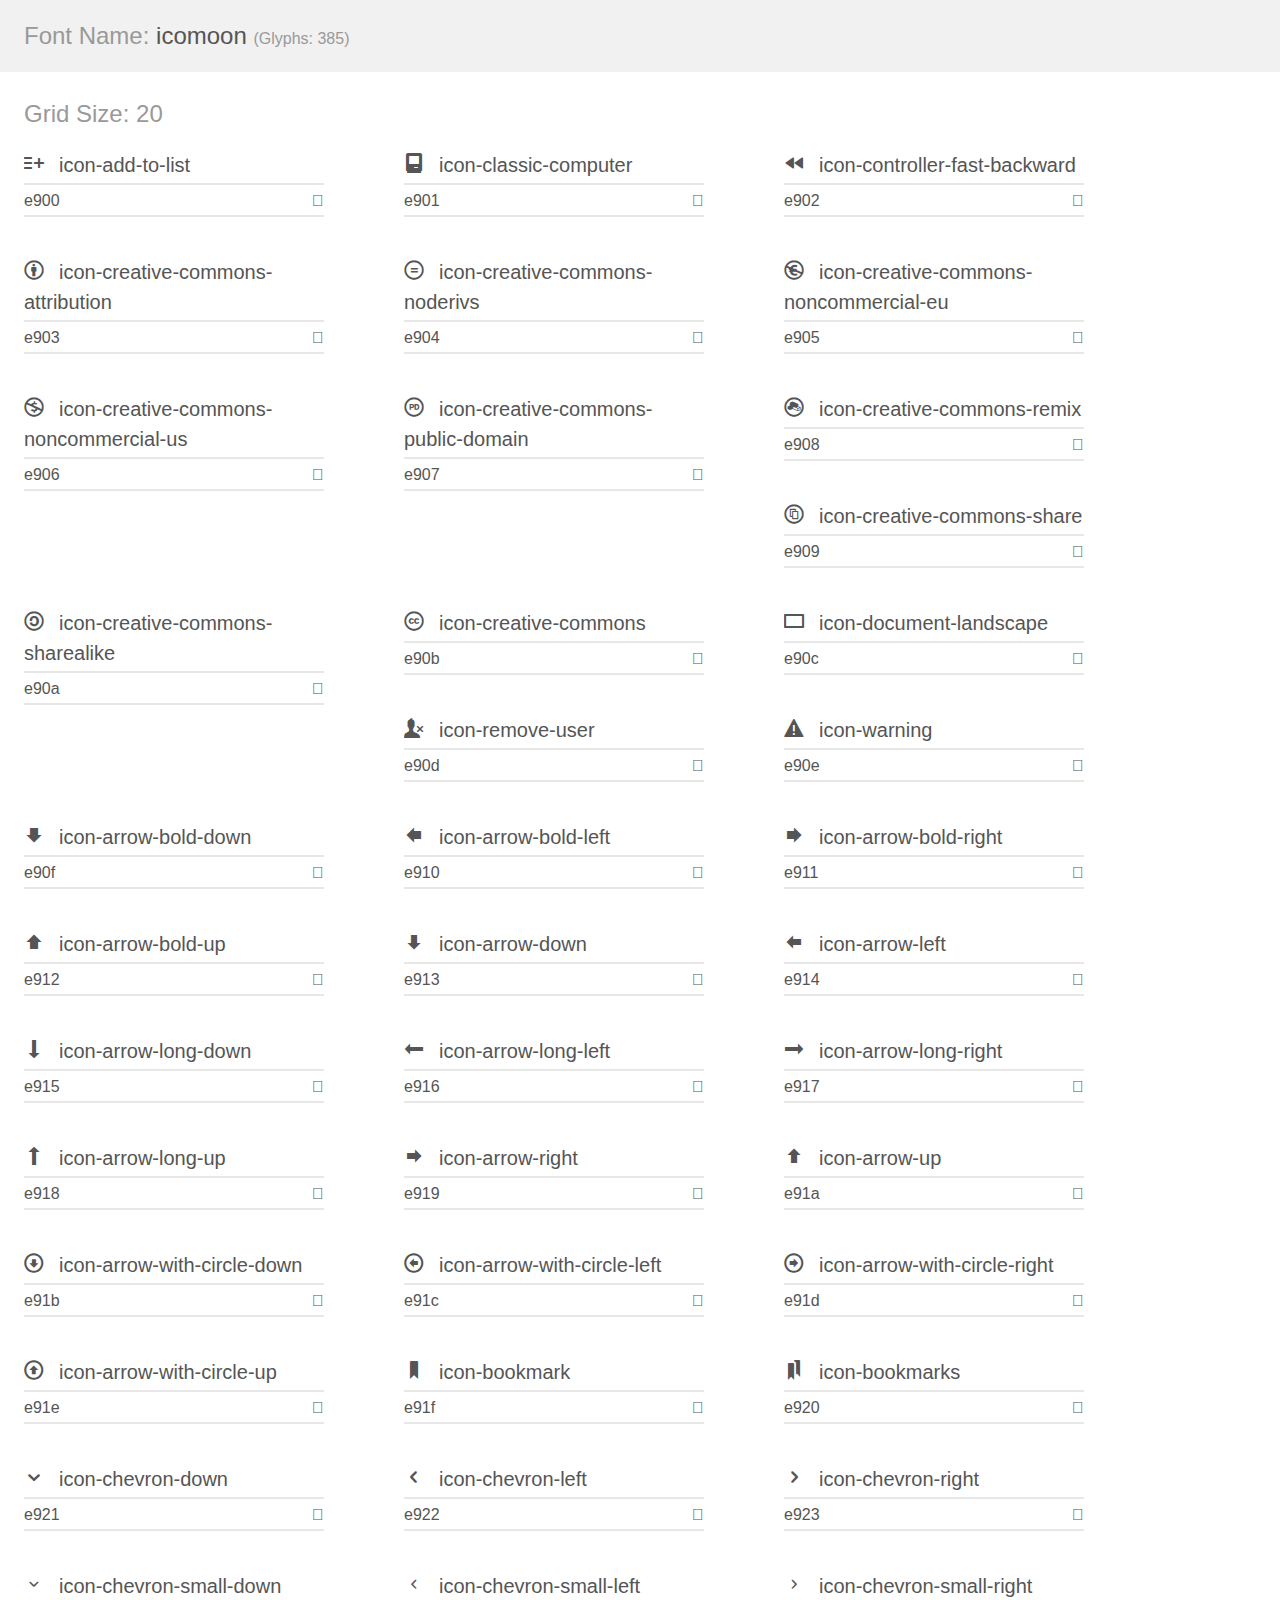
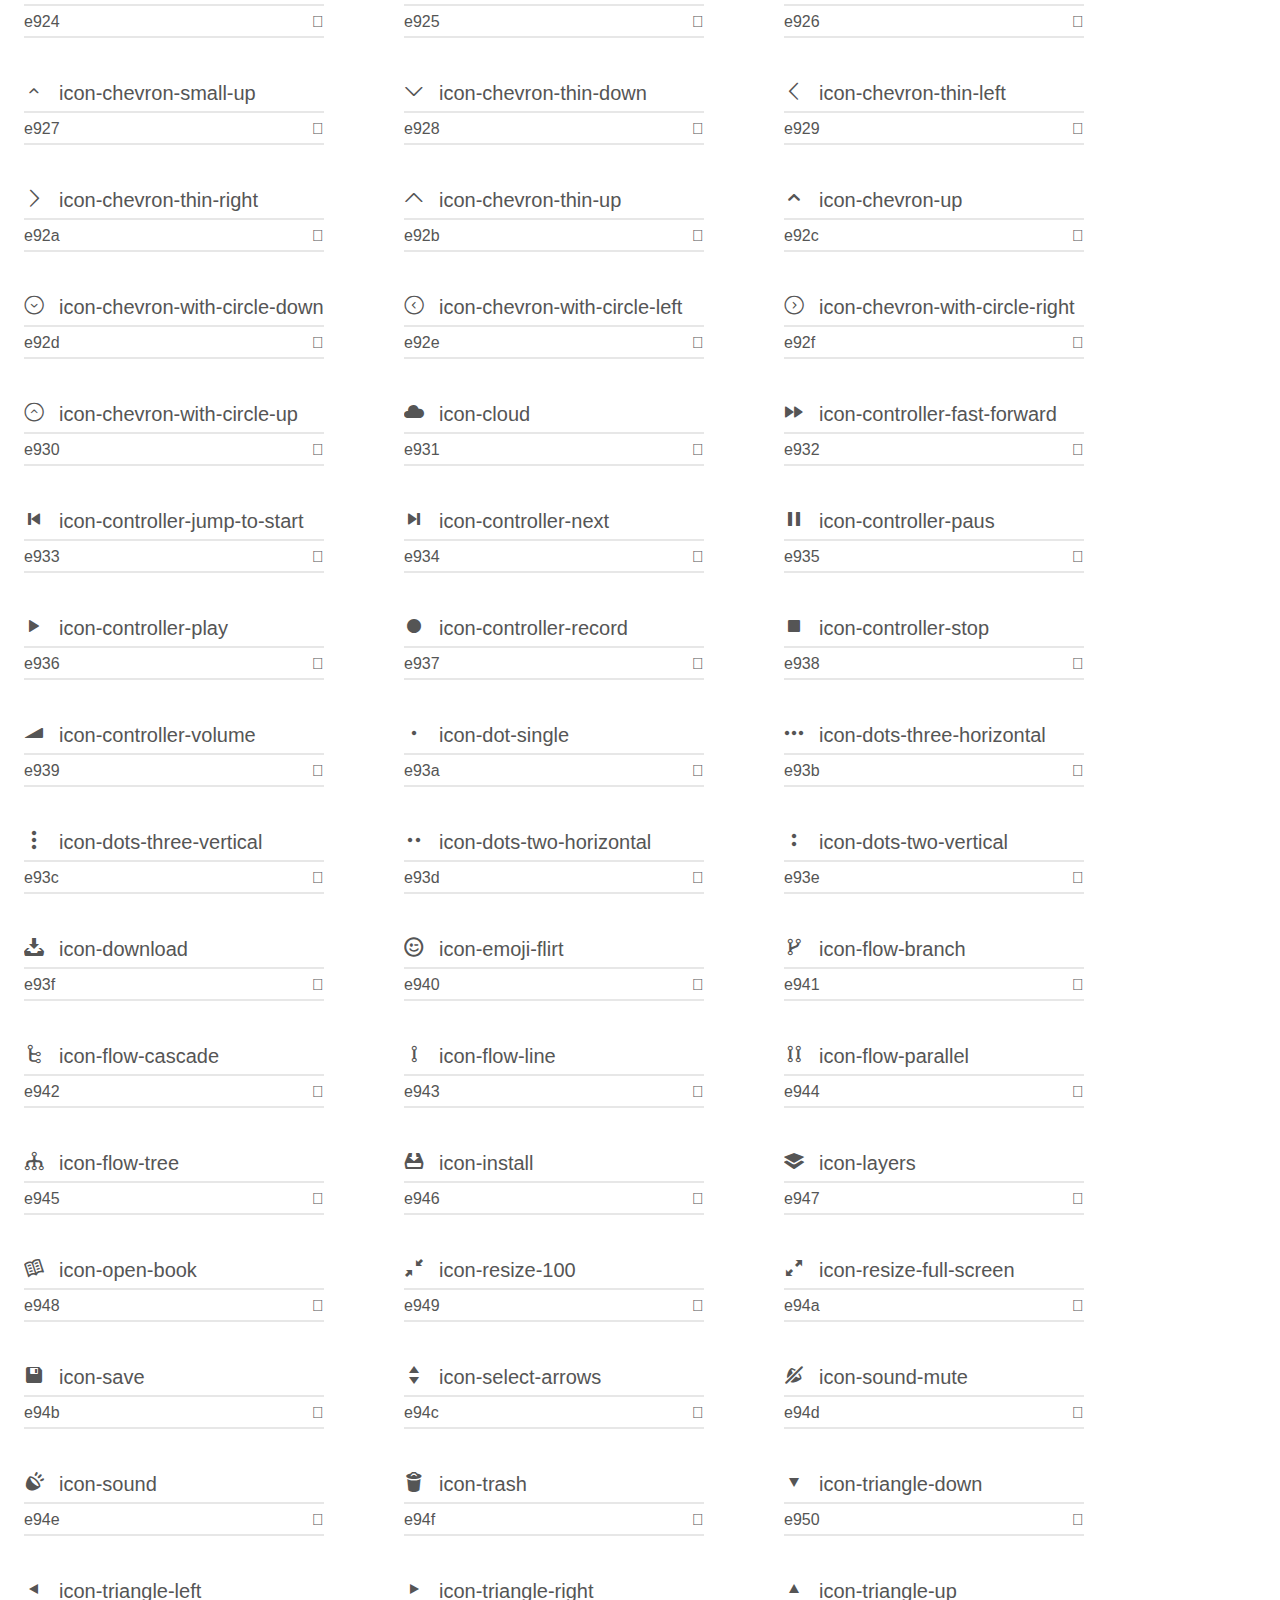
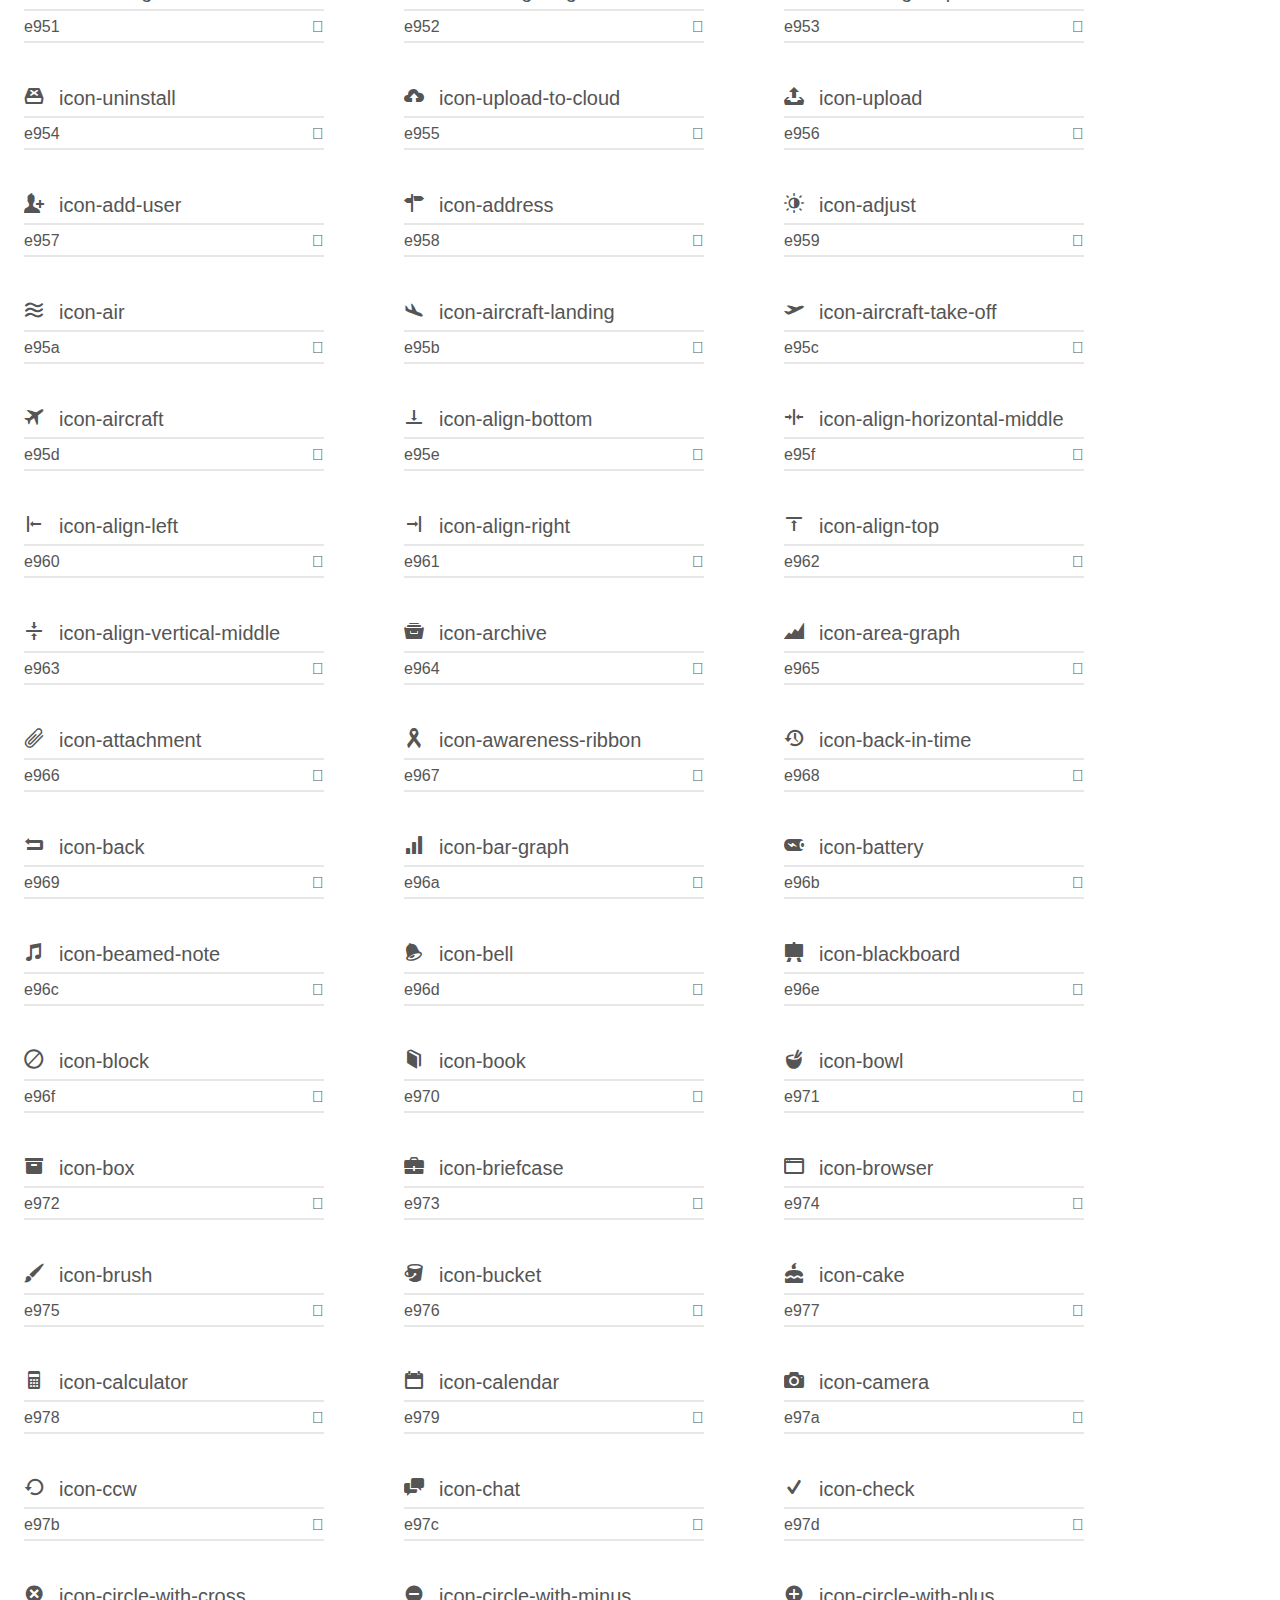
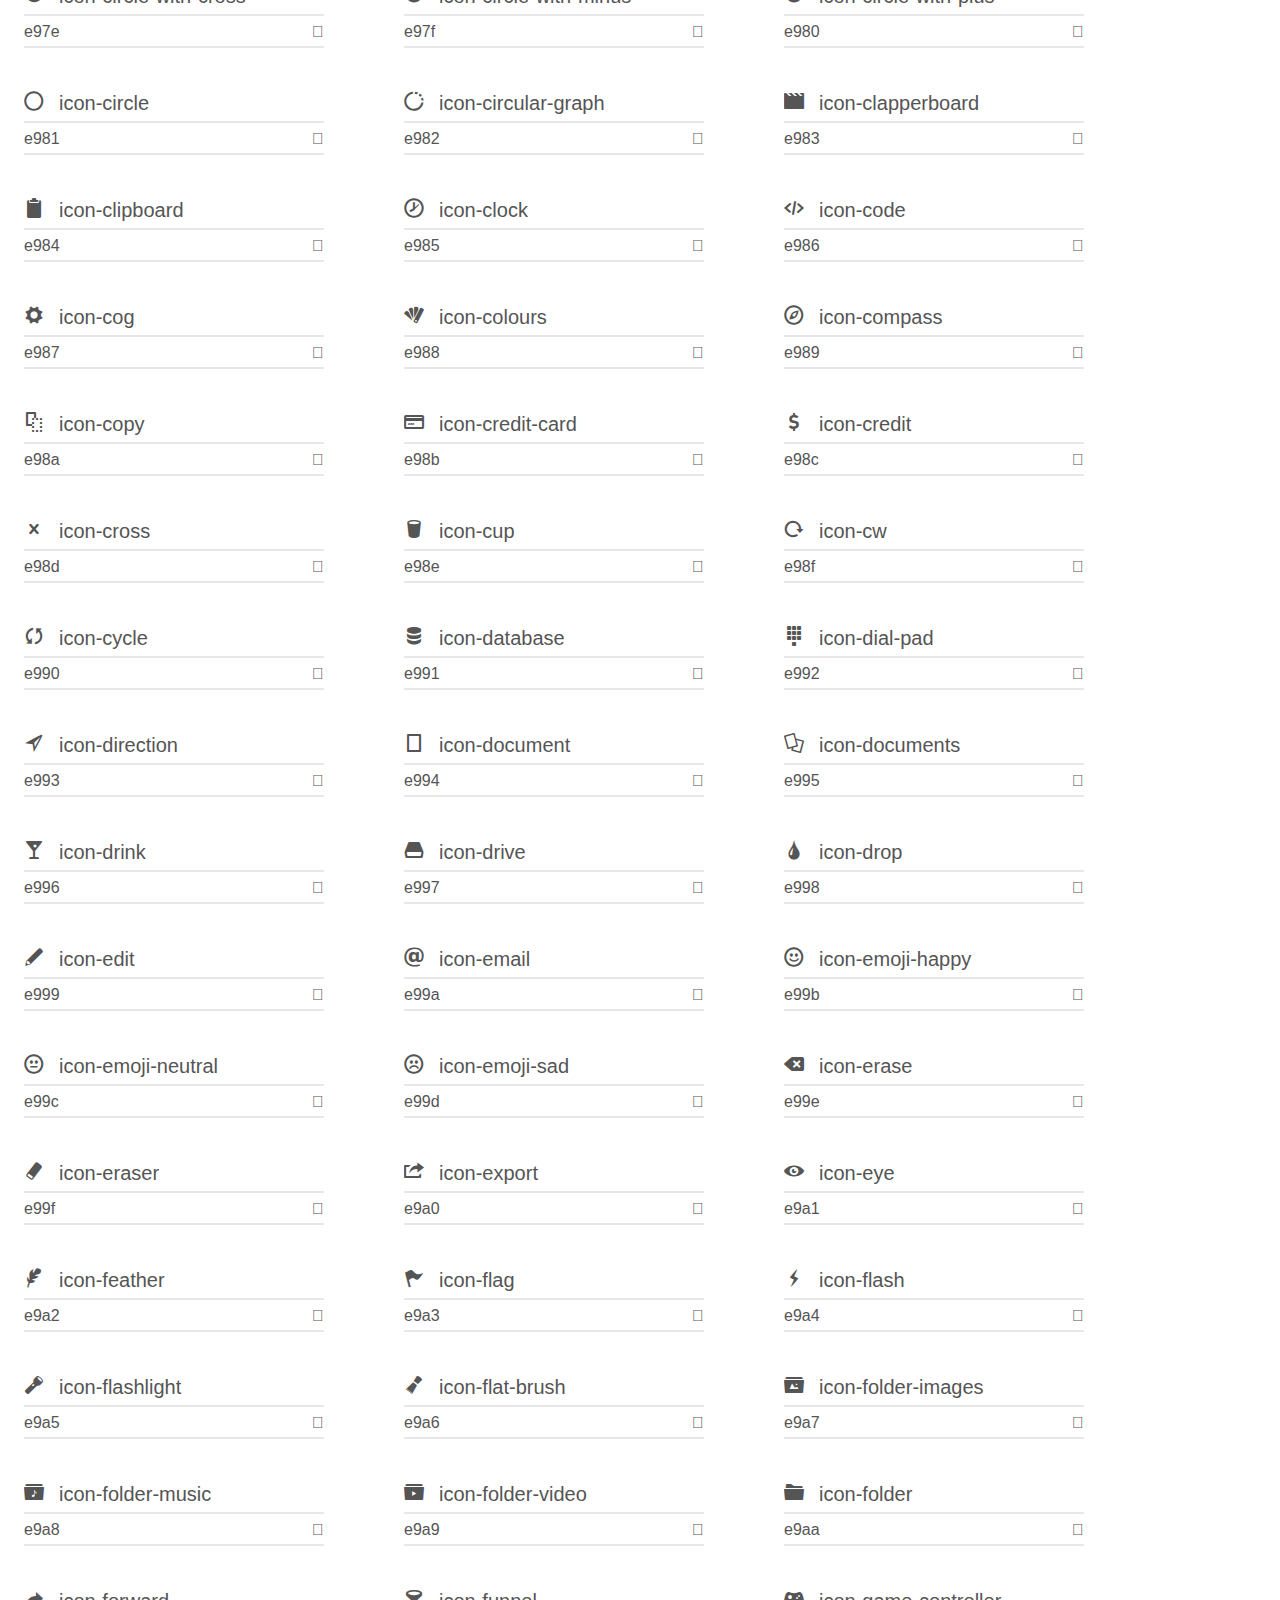
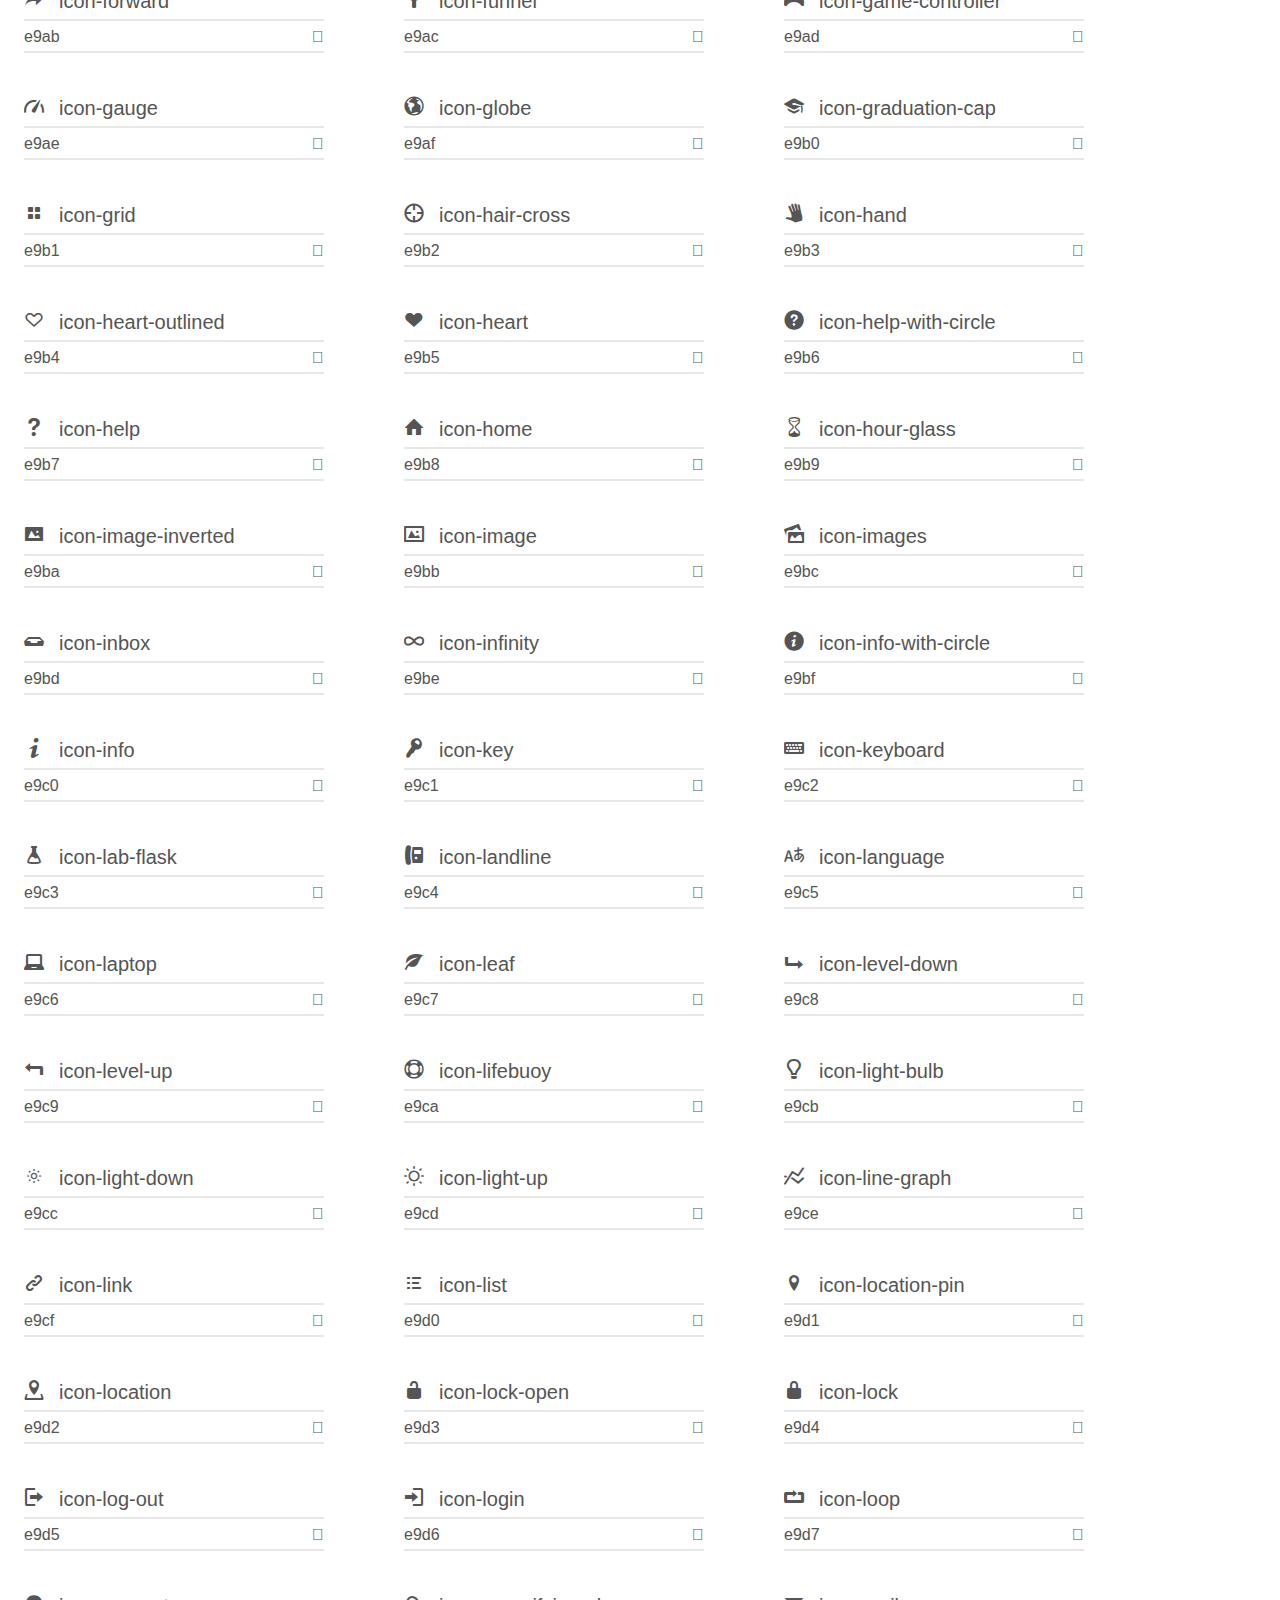
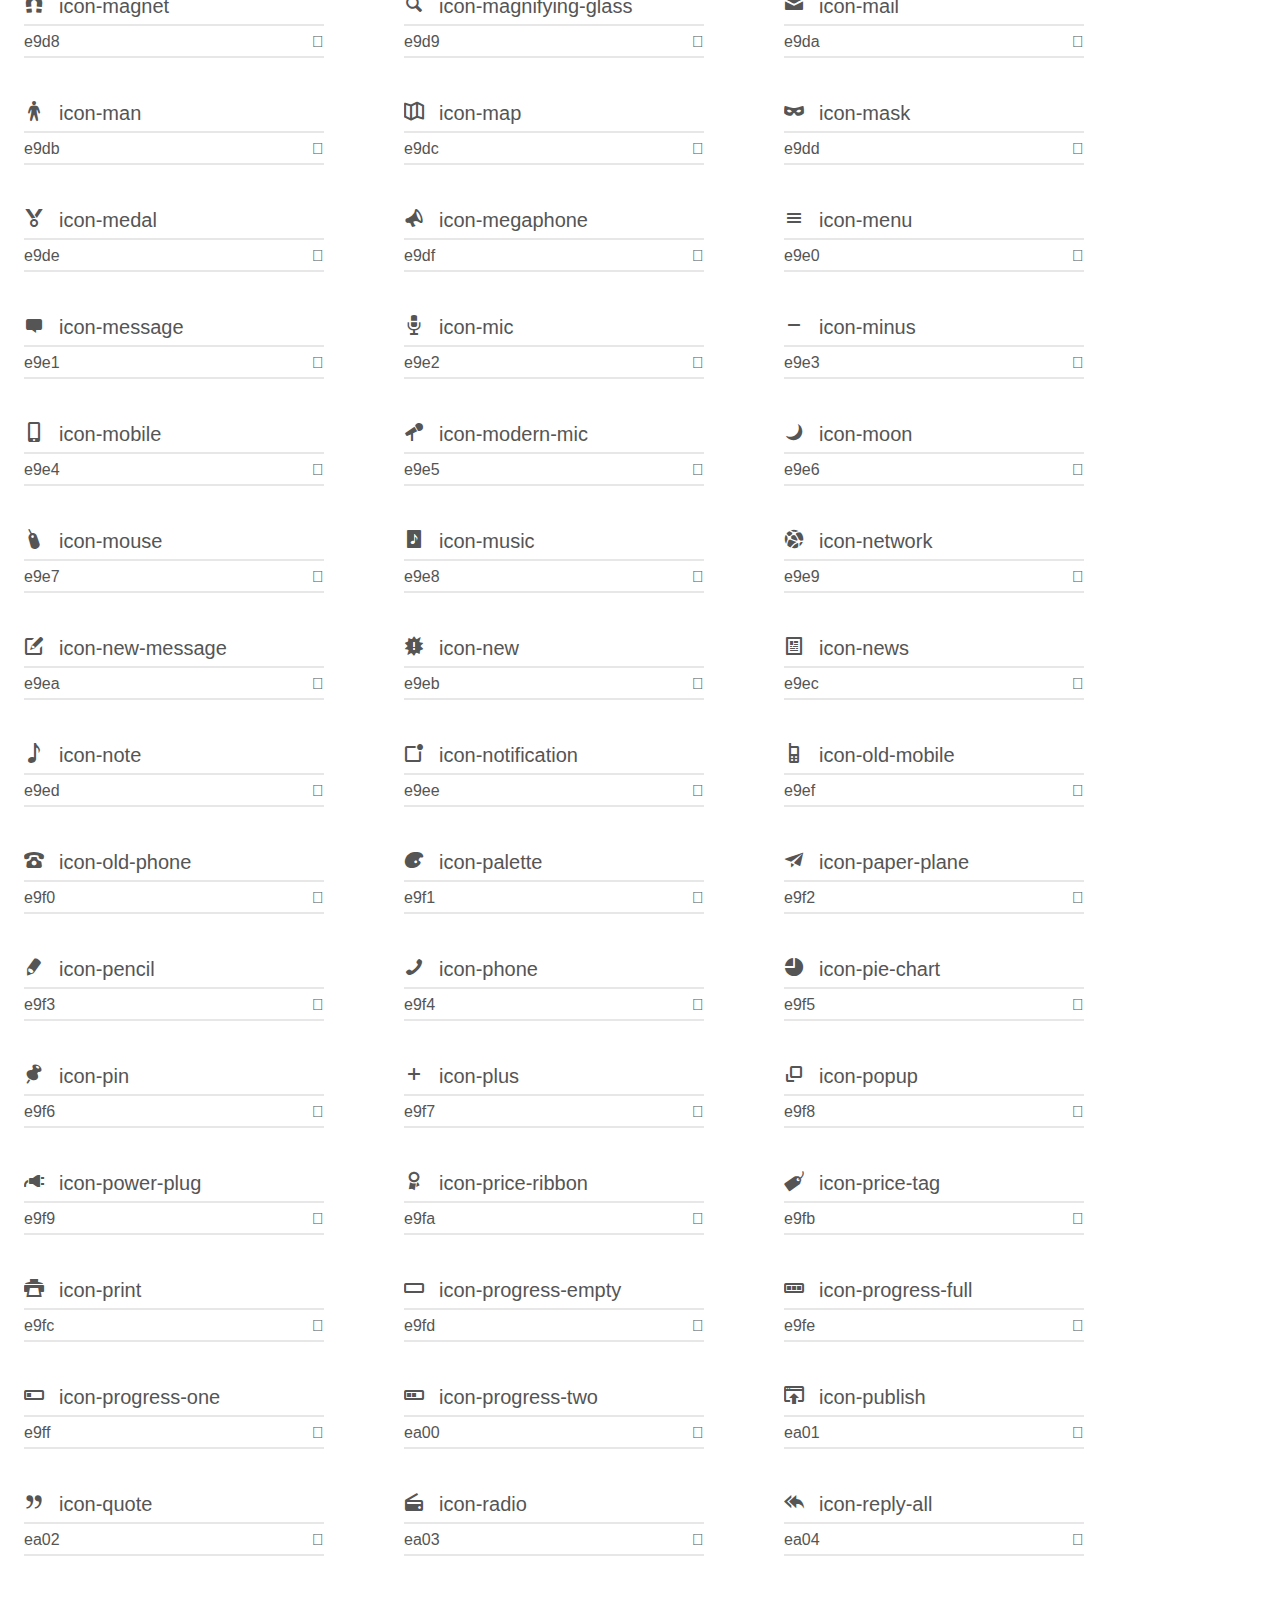
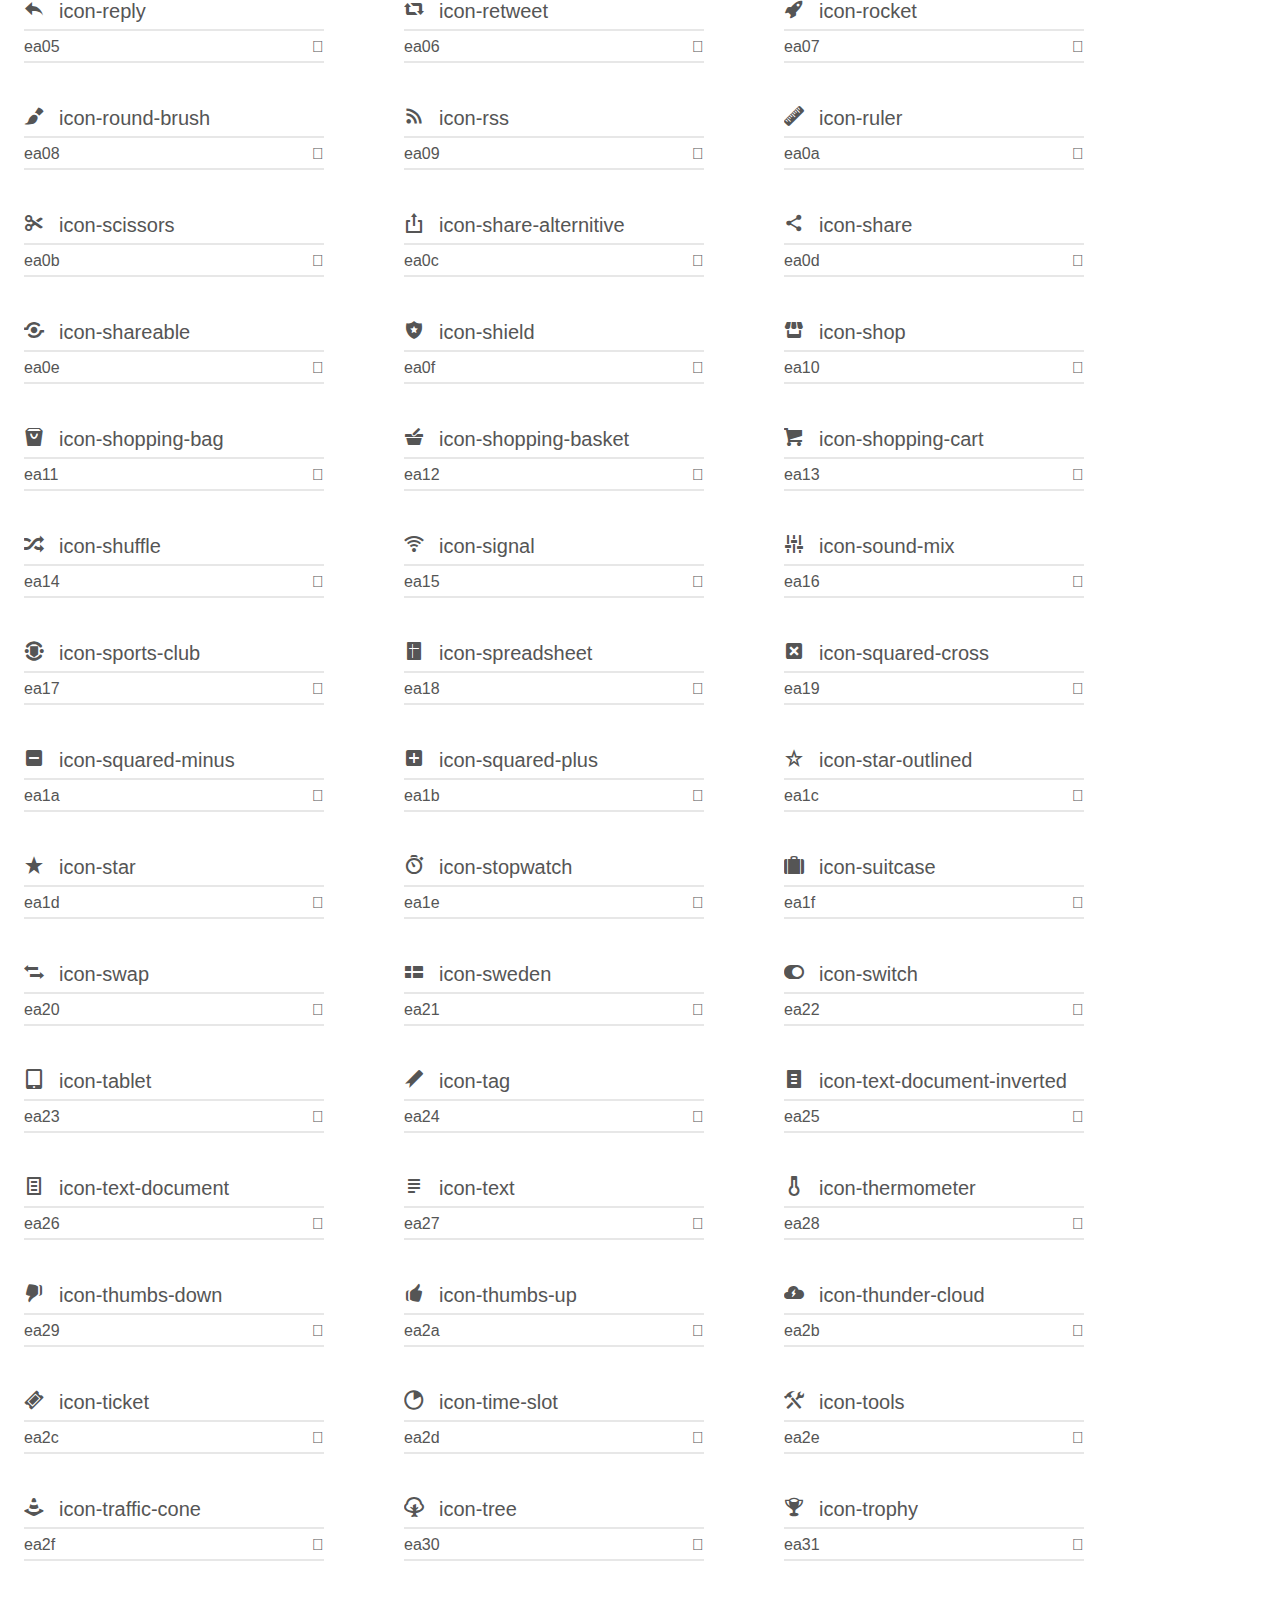
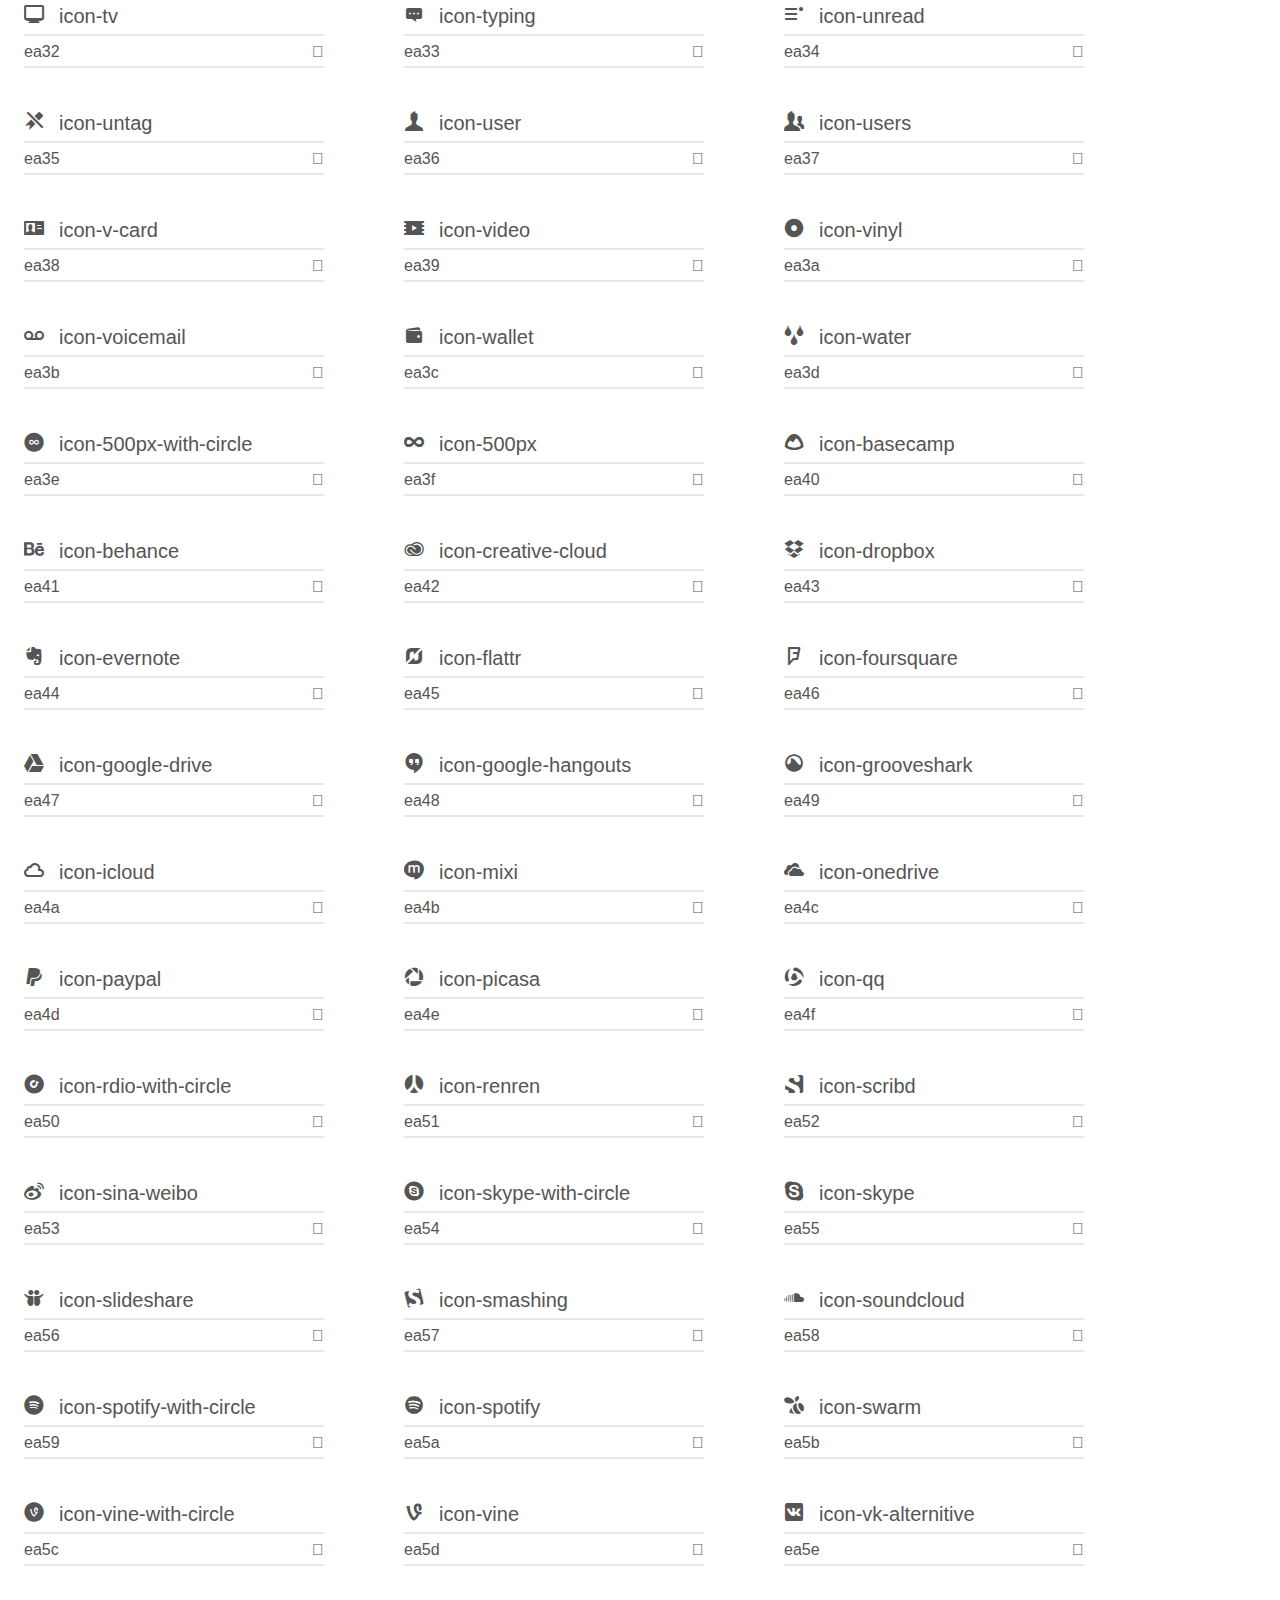
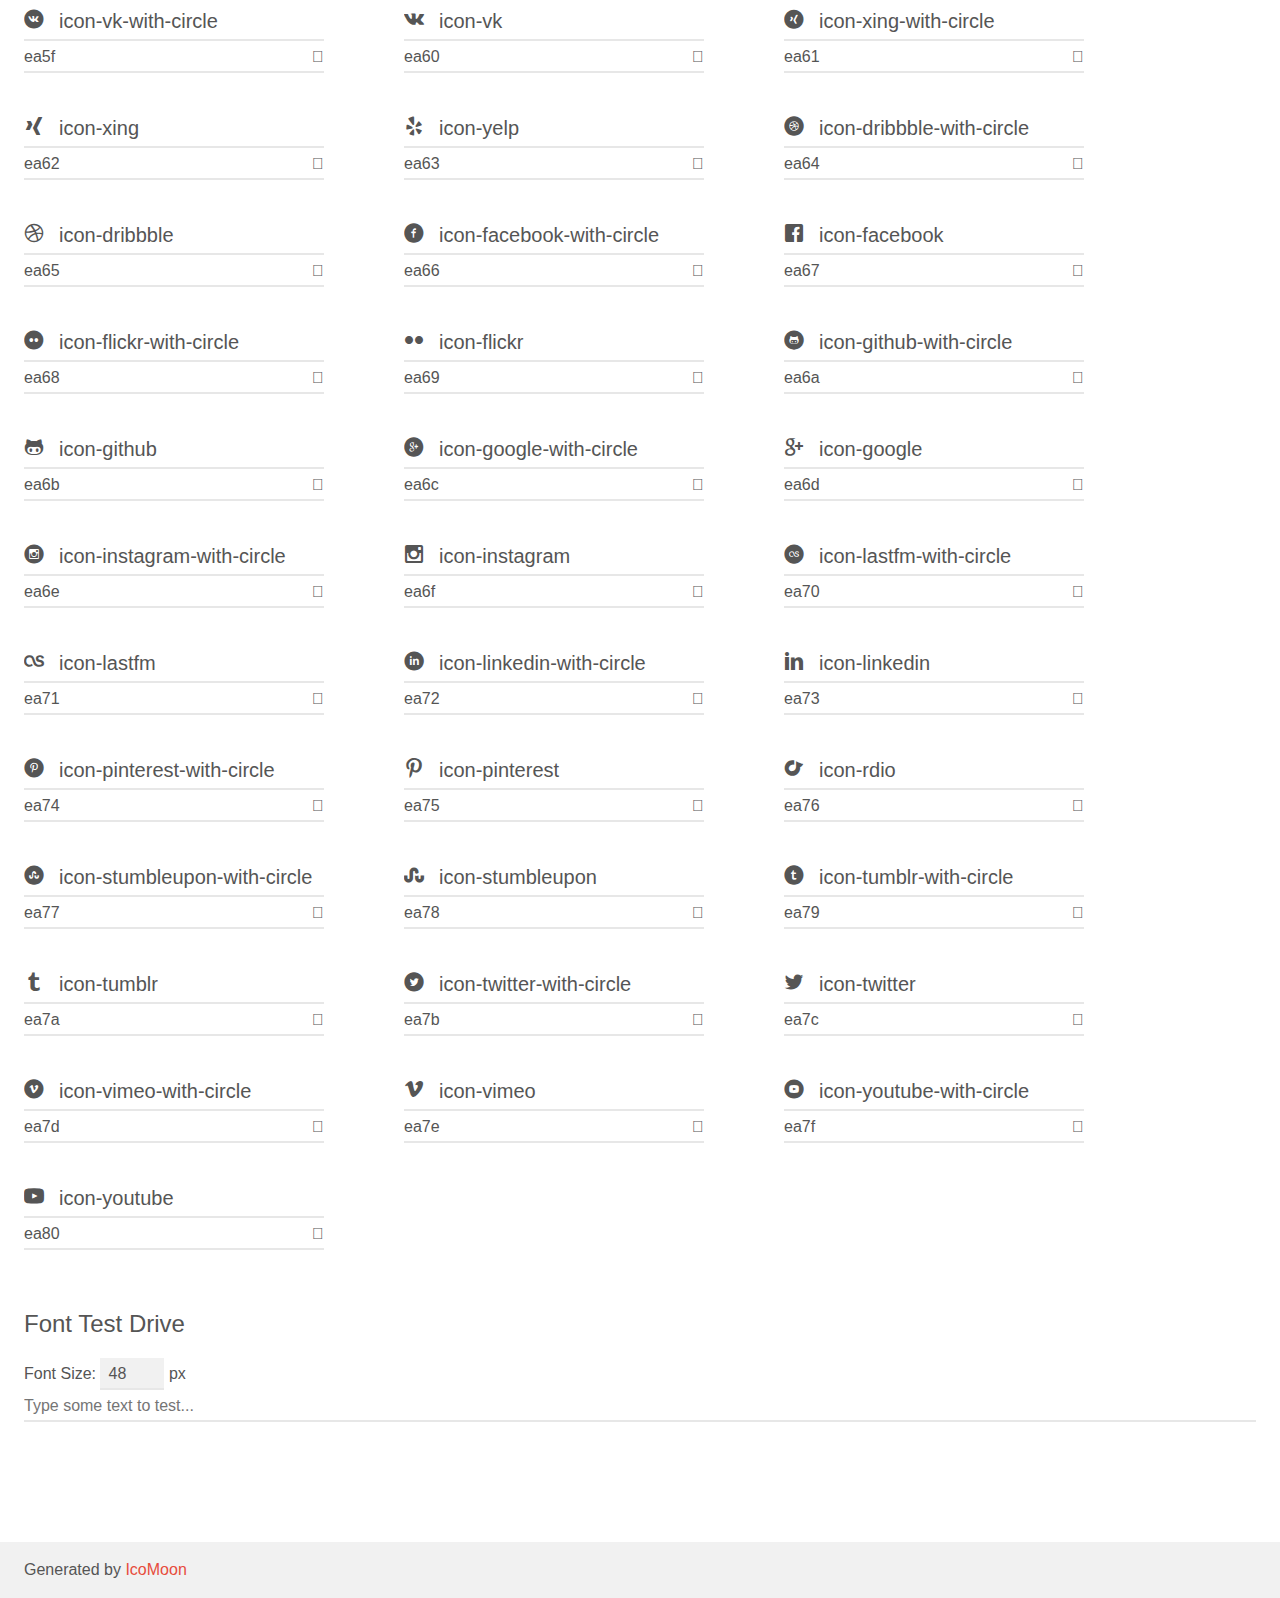
<file: vista/icomoon/demo.html>
<!doctype html>
<html>
<head>
    <meta charset="utf-8">
    <title>IcoMoon Demo</title>
    <meta name="description" content="An Icon Font Generated By IcoMoon.io">
    <meta name="viewport" content="width=device-width, initial-scale=1">
    <link rel="stylesheet" href="demo-files/demo.css">
    <link rel="stylesheet" href="style.css"></head>
<body>
    <div class="bgc1 clearfix">
        <h1 class="mhmm mvm"><span class="fgc1">Font Name:</span> icomoon <small class="fgc1">(Glyphs:&nbsp;385)</small></h1>
    </div>
    <div class="clearfix mhl ptl">
        <h1 class="mvm mtn fgc1">Grid Size: 20</h1>
        <div class="glyph fs1">
            <div class="clearfix bshadow0 pbs">
                <span class="icon-add-to-list">
                
                </span>
                <span class="mls"> icon-add-to-list</span>
            </div>
            <fieldset class="fs0 size1of1 clearfix hidden-false">
                <input type="text" readonly value="e900" class="unit size1of2" />
                <input type="text" maxlength="1" readonly value="&#xe900;" class="unitRight size1of2 talign-right" />
            </fieldset>
            <div class="fs0 bshadow0 clearfix hidden-true">
                <span class="unit pvs fgc1">liga: </span>
                <input type="text" readonly value="" class="liga unitRight" />
            </div>
        </div>
        <div class="glyph fs1">
            <div class="clearfix bshadow0 pbs">
                <span class="icon-classic-computer">
                
                </span>
                <span class="mls"> icon-classic-computer</span>
            </div>
            <fieldset class="fs0 size1of1 clearfix hidden-false">
                <input type="text" readonly value="e901" class="unit size1of2" />
                <input type="text" maxlength="1" readonly value="&#xe901;" class="unitRight size1of2 talign-right" />
            </fieldset>
            <div class="fs0 bshadow0 clearfix hidden-true">
                <span class="unit pvs fgc1">liga: </span>
                <input type="text" readonly value="" class="liga unitRight" />
            </div>
        </div>
        <div class="glyph fs1">
            <div class="clearfix bshadow0 pbs">
                <span class="icon-controller-fast-backward">
                
                </span>
                <span class="mls"> icon-controller-fast-backward</span>
            </div>
            <fieldset class="fs0 size1of1 clearfix hidden-false">
                <input type="text" readonly value="e902" class="unit size1of2" />
                <input type="text" maxlength="1" readonly value="&#xe902;" class="unitRight size1of2 talign-right" />
            </fieldset>
            <div class="fs0 bshadow0 clearfix hidden-true">
                <span class="unit pvs fgc1">liga: </span>
                <input type="text" readonly value="" class="liga unitRight" />
            </div>
        </div>
        <div class="glyph fs1">
            <div class="clearfix bshadow0 pbs">
                <span class="icon-creative-commons-attribution">
                
                </span>
                <span class="mls"> icon-creative-commons-attribution</span>
            </div>
            <fieldset class="fs0 size1of1 clearfix hidden-false">
                <input type="text" readonly value="e903" class="unit size1of2" />
                <input type="text" maxlength="1" readonly value="&#xe903;" class="unitRight size1of2 talign-right" />
            </fieldset>
            <div class="fs0 bshadow0 clearfix hidden-true">
                <span class="unit pvs fgc1">liga: </span>
                <input type="text" readonly value="" class="liga unitRight" />
            </div>
        </div>
        <div class="glyph fs1">
            <div class="clearfix bshadow0 pbs">
                <span class="icon-creative-commons-noderivs">
                
                </span>
                <span class="mls"> icon-creative-commons-noderivs</span>
            </div>
            <fieldset class="fs0 size1of1 clearfix hidden-false">
                <input type="text" readonly value="e904" class="unit size1of2" />
                <input type="text" maxlength="1" readonly value="&#xe904;" class="unitRight size1of2 talign-right" />
            </fieldset>
            <div class="fs0 bshadow0 clearfix hidden-true">
                <span class="unit pvs fgc1">liga: </span>
                <input type="text" readonly value="" class="liga unitRight" />
            </div>
        </div>
        <div class="glyph fs1">
            <div class="clearfix bshadow0 pbs">
                <span class="icon-creative-commons-noncommercial-eu">
                
                </span>
                <span class="mls"> icon-creative-commons-noncommercial-eu</span>
            </div>
            <fieldset class="fs0 size1of1 clearfix hidden-false">
                <input type="text" readonly value="e905" class="unit size1of2" />
                <input type="text" maxlength="1" readonly value="&#xe905;" class="unitRight size1of2 talign-right" />
            </fieldset>
            <div class="fs0 bshadow0 clearfix hidden-true">
                <span class="unit pvs fgc1">liga: </span>
                <input type="text" readonly value="" class="liga unitRight" />
            </div>
        </div>
        <div class="glyph fs1">
            <div class="clearfix bshadow0 pbs">
                <span class="icon-creative-commons-noncommercial-us">
                
                </span>
                <span class="mls"> icon-creative-commons-noncommercial-us</span>
            </div>
            <fieldset class="fs0 size1of1 clearfix hidden-false">
                <input type="text" readonly value="e906" class="unit size1of2" />
                <input type="text" maxlength="1" readonly value="&#xe906;" class="unitRight size1of2 talign-right" />
            </fieldset>
            <div class="fs0 bshadow0 clearfix hidden-true">
                <span class="unit pvs fgc1">liga: </span>
                <input type="text" readonly value="" class="liga unitRight" />
            </div>
        </div>
        <div class="glyph fs1">
            <div class="clearfix bshadow0 pbs">
                <span class="icon-creative-commons-public-domain">
                
                </span>
                <span class="mls"> icon-creative-commons-public-domain</span>
            </div>
            <fieldset class="fs0 size1of1 clearfix hidden-false">
                <input type="text" readonly value="e907" class="unit size1of2" />
                <input type="text" maxlength="1" readonly value="&#xe907;" class="unitRight size1of2 talign-right" />
            </fieldset>
            <div class="fs0 bshadow0 clearfix hidden-true">
                <span class="unit pvs fgc1">liga: </span>
                <input type="text" readonly value="" class="liga unitRight" />
            </div>
        </div>
        <div class="glyph fs1">
            <div class="clearfix bshadow0 pbs">
                <span class="icon-creative-commons-remix">
                
                </span>
                <span class="mls"> icon-creative-commons-remix</span>
            </div>
            <fieldset class="fs0 size1of1 clearfix hidden-false">
                <input type="text" readonly value="e908" class="unit size1of2" />
                <input type="text" maxlength="1" readonly value="&#xe908;" class="unitRight size1of2 talign-right" />
            </fieldset>
            <div class="fs0 bshadow0 clearfix hidden-true">
                <span class="unit pvs fgc1">liga: </span>
                <input type="text" readonly value="" class="liga unitRight" />
            </div>
        </div>
        <div class="glyph fs1">
            <div class="clearfix bshadow0 pbs">
                <span class="icon-creative-commons-share">
                
                </span>
                <span class="mls"> icon-creative-commons-share</span>
            </div>
            <fieldset class="fs0 size1of1 clearfix hidden-false">
                <input type="text" readonly value="e909" class="unit size1of2" />
                <input type="text" maxlength="1" readonly value="&#xe909;" class="unitRight size1of2 talign-right" />
            </fieldset>
            <div class="fs0 bshadow0 clearfix hidden-true">
                <span class="unit pvs fgc1">liga: </span>
                <input type="text" readonly value="" class="liga unitRight" />
            </div>
        </div>
        <div class="glyph fs1">
            <div class="clearfix bshadow0 pbs">
                <span class="icon-creative-commons-sharealike">
                
                </span>
                <span class="mls"> icon-creative-commons-sharealike</span>
            </div>
            <fieldset class="fs0 size1of1 clearfix hidden-false">
                <input type="text" readonly value="e90a" class="unit size1of2" />
                <input type="text" maxlength="1" readonly value="&#xe90a;" class="unitRight size1of2 talign-right" />
            </fieldset>
            <div class="fs0 bshadow0 clearfix hidden-true">
                <span class="unit pvs fgc1">liga: </span>
                <input type="text" readonly value="" class="liga unitRight" />
            </div>
        </div>
        <div class="glyph fs1">
            <div class="clearfix bshadow0 pbs">
                <span class="icon-creative-commons">
                
                </span>
                <span class="mls"> icon-creative-commons</span>
            </div>
            <fieldset class="fs0 size1of1 clearfix hidden-false">
                <input type="text" readonly value="e90b" class="unit size1of2" />
                <input type="text" maxlength="1" readonly value="&#xe90b;" class="unitRight size1of2 talign-right" />
            </fieldset>
            <div class="fs0 bshadow0 clearfix hidden-true">
                <span class="unit pvs fgc1">liga: </span>
                <input type="text" readonly value="" class="liga unitRight" />
            </div>
        </div>
        <div class="glyph fs1">
            <div class="clearfix bshadow0 pbs">
                <span class="icon-document-landscape">
                
                </span>
                <span class="mls"> icon-document-landscape</span>
            </div>
            <fieldset class="fs0 size1of1 clearfix hidden-false">
                <input type="text" readonly value="e90c" class="unit size1of2" />
                <input type="text" maxlength="1" readonly value="&#xe90c;" class="unitRight size1of2 talign-right" />
            </fieldset>
            <div class="fs0 bshadow0 clearfix hidden-true">
                <span class="unit pvs fgc1">liga: </span>
                <input type="text" readonly value="" class="liga unitRight" />
            </div>
        </div>
        <div class="glyph fs1">
            <div class="clearfix bshadow0 pbs">
                <span class="icon-remove-user">
                
                </span>
                <span class="mls"> icon-remove-user</span>
            </div>
            <fieldset class="fs0 size1of1 clearfix hidden-false">
                <input type="text" readonly value="e90d" class="unit size1of2" />
                <input type="text" maxlength="1" readonly value="&#xe90d;" class="unitRight size1of2 talign-right" />
            </fieldset>
            <div class="fs0 bshadow0 clearfix hidden-true">
                <span class="unit pvs fgc1">liga: </span>
                <input type="text" readonly value="" class="liga unitRight" />
            </div>
        </div>
        <div class="glyph fs1">
            <div class="clearfix bshadow0 pbs">
                <span class="icon-warning">
                
                </span>
                <span class="mls"> icon-warning</span>
            </div>
            <fieldset class="fs0 size1of1 clearfix hidden-false">
                <input type="text" readonly value="e90e" class="unit size1of2" />
                <input type="text" maxlength="1" readonly value="&#xe90e;" class="unitRight size1of2 talign-right" />
            </fieldset>
            <div class="fs0 bshadow0 clearfix hidden-true">
                <span class="unit pvs fgc1">liga: </span>
                <input type="text" readonly value="" class="liga unitRight" />
            </div>
        </div>
        <div class="glyph fs1">
            <div class="clearfix bshadow0 pbs">
                <span class="icon-arrow-bold-down">
                
                </span>
                <span class="mls"> icon-arrow-bold-down</span>
            </div>
            <fieldset class="fs0 size1of1 clearfix hidden-false">
                <input type="text" readonly value="e90f" class="unit size1of2" />
                <input type="text" maxlength="1" readonly value="&#xe90f;" class="unitRight size1of2 talign-right" />
            </fieldset>
            <div class="fs0 bshadow0 clearfix hidden-true">
                <span class="unit pvs fgc1">liga: </span>
                <input type="text" readonly value="" class="liga unitRight" />
            </div>
        </div>
        <div class="glyph fs1">
            <div class="clearfix bshadow0 pbs">
                <span class="icon-arrow-bold-left">
                
                </span>
                <span class="mls"> icon-arrow-bold-left</span>
            </div>
            <fieldset class="fs0 size1of1 clearfix hidden-false">
                <input type="text" readonly value="e910" class="unit size1of2" />
                <input type="text" maxlength="1" readonly value="&#xe910;" class="unitRight size1of2 talign-right" />
            </fieldset>
            <div class="fs0 bshadow0 clearfix hidden-true">
                <span class="unit pvs fgc1">liga: </span>
                <input type="text" readonly value="" class="liga unitRight" />
            </div>
        </div>
        <div class="glyph fs1">
            <div class="clearfix bshadow0 pbs">
                <span class="icon-arrow-bold-right">
                
                </span>
                <span class="mls"> icon-arrow-bold-right</span>
            </div>
            <fieldset class="fs0 size1of1 clearfix hidden-false">
                <input type="text" readonly value="e911" class="unit size1of2" />
                <input type="text" maxlength="1" readonly value="&#xe911;" class="unitRight size1of2 talign-right" />
            </fieldset>
            <div class="fs0 bshadow0 clearfix hidden-true">
                <span class="unit pvs fgc1">liga: </span>
                <input type="text" readonly value="" class="liga unitRight" />
            </div>
        </div>
        <div class="glyph fs1">
            <div class="clearfix bshadow0 pbs">
                <span class="icon-arrow-bold-up">
                
                </span>
                <span class="mls"> icon-arrow-bold-up</span>
            </div>
            <fieldset class="fs0 size1of1 clearfix hidden-false">
                <input type="text" readonly value="e912" class="unit size1of2" />
                <input type="text" maxlength="1" readonly value="&#xe912;" class="unitRight size1of2 talign-right" />
            </fieldset>
            <div class="fs0 bshadow0 clearfix hidden-true">
                <span class="unit pvs fgc1">liga: </span>
                <input type="text" readonly value="" class="liga unitRight" />
            </div>
        </div>
        <div class="glyph fs1">
            <div class="clearfix bshadow0 pbs">
                <span class="icon-arrow-down">
                
                </span>
                <span class="mls"> icon-arrow-down</span>
            </div>
            <fieldset class="fs0 size1of1 clearfix hidden-false">
                <input type="text" readonly value="e913" class="unit size1of2" />
                <input type="text" maxlength="1" readonly value="&#xe913;" class="unitRight size1of2 talign-right" />
            </fieldset>
            <div class="fs0 bshadow0 clearfix hidden-true">
                <span class="unit pvs fgc1">liga: </span>
                <input type="text" readonly value="" class="liga unitRight" />
            </div>
        </div>
        <div class="glyph fs1">
            <div class="clearfix bshadow0 pbs">
                <span class="icon-arrow-left">
                
                </span>
                <span class="mls"> icon-arrow-left</span>
            </div>
            <fieldset class="fs0 size1of1 clearfix hidden-false">
                <input type="text" readonly value="e914" class="unit size1of2" />
                <input type="text" maxlength="1" readonly value="&#xe914;" class="unitRight size1of2 talign-right" />
            </fieldset>
            <div class="fs0 bshadow0 clearfix hidden-true">
                <span class="unit pvs fgc1">liga: </span>
                <input type="text" readonly value="" class="liga unitRight" />
            </div>
        </div>
        <div class="glyph fs1">
            <div class="clearfix bshadow0 pbs">
                <span class="icon-arrow-long-down">
                
                </span>
                <span class="mls"> icon-arrow-long-down</span>
            </div>
            <fieldset class="fs0 size1of1 clearfix hidden-false">
                <input type="text" readonly value="e915" class="unit size1of2" />
                <input type="text" maxlength="1" readonly value="&#xe915;" class="unitRight size1of2 talign-right" />
            </fieldset>
            <div class="fs0 bshadow0 clearfix hidden-true">
                <span class="unit pvs fgc1">liga: </span>
                <input type="text" readonly value="" class="liga unitRight" />
            </div>
        </div>
        <div class="glyph fs1">
            <div class="clearfix bshadow0 pbs">
                <span class="icon-arrow-long-left">
                
                </span>
                <span class="mls"> icon-arrow-long-left</span>
            </div>
            <fieldset class="fs0 size1of1 clearfix hidden-false">
                <input type="text" readonly value="e916" class="unit size1of2" />
                <input type="text" maxlength="1" readonly value="&#xe916;" class="unitRight size1of2 talign-right" />
            </fieldset>
            <div class="fs0 bshadow0 clearfix hidden-true">
                <span class="unit pvs fgc1">liga: </span>
                <input type="text" readonly value="" class="liga unitRight" />
            </div>
        </div>
        <div class="glyph fs1">
            <div class="clearfix bshadow0 pbs">
                <span class="icon-arrow-long-right">
                
                </span>
                <span class="mls"> icon-arrow-long-right</span>
            </div>
            <fieldset class="fs0 size1of1 clearfix hidden-false">
                <input type="text" readonly value="e917" class="unit size1of2" />
                <input type="text" maxlength="1" readonly value="&#xe917;" class="unitRight size1of2 talign-right" />
            </fieldset>
            <div class="fs0 bshadow0 clearfix hidden-true">
                <span class="unit pvs fgc1">liga: </span>
                <input type="text" readonly value="" class="liga unitRight" />
            </div>
        </div>
        <div class="glyph fs1">
            <div class="clearfix bshadow0 pbs">
                <span class="icon-arrow-long-up">
                
                </span>
                <span class="mls"> icon-arrow-long-up</span>
            </div>
            <fieldset class="fs0 size1of1 clearfix hidden-false">
                <input type="text" readonly value="e918" class="unit size1of2" />
                <input type="text" maxlength="1" readonly value="&#xe918;" class="unitRight size1of2 talign-right" />
            </fieldset>
            <div class="fs0 bshadow0 clearfix hidden-true">
                <span class="unit pvs fgc1">liga: </span>
                <input type="text" readonly value="" class="liga unitRight" />
            </div>
        </div>
        <div class="glyph fs1">
            <div class="clearfix bshadow0 pbs">
                <span class="icon-arrow-right">
                
                </span>
                <span class="mls"> icon-arrow-right</span>
            </div>
            <fieldset class="fs0 size1of1 clearfix hidden-false">
                <input type="text" readonly value="e919" class="unit size1of2" />
                <input type="text" maxlength="1" readonly value="&#xe919;" class="unitRight size1of2 talign-right" />
            </fieldset>
            <div class="fs0 bshadow0 clearfix hidden-true">
                <span class="unit pvs fgc1">liga: </span>
                <input type="text" readonly value="" class="liga unitRight" />
            </div>
        </div>
        <div class="glyph fs1">
            <div class="clearfix bshadow0 pbs">
                <span class="icon-arrow-up">
                
                </span>
                <span class="mls"> icon-arrow-up</span>
            </div>
            <fieldset class="fs0 size1of1 clearfix hidden-false">
                <input type="text" readonly value="e91a" class="unit size1of2" />
                <input type="text" maxlength="1" readonly value="&#xe91a;" class="unitRight size1of2 talign-right" />
            </fieldset>
            <div class="fs0 bshadow0 clearfix hidden-true">
                <span class="unit pvs fgc1">liga: </span>
                <input type="text" readonly value="" class="liga unitRight" />
            </div>
        </div>
        <div class="glyph fs1">
            <div class="clearfix bshadow0 pbs">
                <span class="icon-arrow-with-circle-down">
                
                </span>
                <span class="mls"> icon-arrow-with-circle-down</span>
            </div>
            <fieldset class="fs0 size1of1 clearfix hidden-false">
                <input type="text" readonly value="e91b" class="unit size1of2" />
                <input type="text" maxlength="1" readonly value="&#xe91b;" class="unitRight size1of2 talign-right" />
            </fieldset>
            <div class="fs0 bshadow0 clearfix hidden-true">
                <span class="unit pvs fgc1">liga: </span>
                <input type="text" readonly value="" class="liga unitRight" />
            </div>
        </div>
        <div class="glyph fs1">
            <div class="clearfix bshadow0 pbs">
                <span class="icon-arrow-with-circle-left">
                
                </span>
                <span class="mls"> icon-arrow-with-circle-left</span>
            </div>
            <fieldset class="fs0 size1of1 clearfix hidden-false">
                <input type="text" readonly value="e91c" class="unit size1of2" />
                <input type="text" maxlength="1" readonly value="&#xe91c;" class="unitRight size1of2 talign-right" />
            </fieldset>
            <div class="fs0 bshadow0 clearfix hidden-true">
                <span class="unit pvs fgc1">liga: </span>
                <input type="text" readonly value="" class="liga unitRight" />
            </div>
        </div>
        <div class="glyph fs1">
            <div class="clearfix bshadow0 pbs">
                <span class="icon-arrow-with-circle-right">
                
                </span>
                <span class="mls"> icon-arrow-with-circle-right</span>
            </div>
            <fieldset class="fs0 size1of1 clearfix hidden-false">
                <input type="text" readonly value="e91d" class="unit size1of2" />
                <input type="text" maxlength="1" readonly value="&#xe91d;" class="unitRight size1of2 talign-right" />
            </fieldset>
            <div class="fs0 bshadow0 clearfix hidden-true">
                <span class="unit pvs fgc1">liga: </span>
                <input type="text" readonly value="" class="liga unitRight" />
            </div>
        </div>
        <div class="glyph fs1">
            <div class="clearfix bshadow0 pbs">
                <span class="icon-arrow-with-circle-up">
                
                </span>
                <span class="mls"> icon-arrow-with-circle-up</span>
            </div>
            <fieldset class="fs0 size1of1 clearfix hidden-false">
                <input type="text" readonly value="e91e" class="unit size1of2" />
                <input type="text" maxlength="1" readonly value="&#xe91e;" class="unitRight size1of2 talign-right" />
            </fieldset>
            <div class="fs0 bshadow0 clearfix hidden-true">
                <span class="unit pvs fgc1">liga: </span>
                <input type="text" readonly value="" class="liga unitRight" />
            </div>
        </div>
        <div class="glyph fs1">
            <div class="clearfix bshadow0 pbs">
                <span class="icon-bookmark">
                
                </span>
                <span class="mls"> icon-bookmark</span>
            </div>
            <fieldset class="fs0 size1of1 clearfix hidden-false">
                <input type="text" readonly value="e91f" class="unit size1of2" />
                <input type="text" maxlength="1" readonly value="&#xe91f;" class="unitRight size1of2 talign-right" />
            </fieldset>
            <div class="fs0 bshadow0 clearfix hidden-true">
                <span class="unit pvs fgc1">liga: </span>
                <input type="text" readonly value="" class="liga unitRight" />
            </div>
        </div>
        <div class="glyph fs1">
            <div class="clearfix bshadow0 pbs">
                <span class="icon-bookmarks">
                
                </span>
                <span class="mls"> icon-bookmarks</span>
            </div>
            <fieldset class="fs0 size1of1 clearfix hidden-false">
                <input type="text" readonly value="e920" class="unit size1of2" />
                <input type="text" maxlength="1" readonly value="&#xe920;" class="unitRight size1of2 talign-right" />
            </fieldset>
            <div class="fs0 bshadow0 clearfix hidden-true">
                <span class="unit pvs fgc1">liga: </span>
                <input type="text" readonly value="" class="liga unitRight" />
            </div>
        </div>
        <div class="glyph fs1">
            <div class="clearfix bshadow0 pbs">
                <span class="icon-chevron-down">
                
                </span>
                <span class="mls"> icon-chevron-down</span>
            </div>
            <fieldset class="fs0 size1of1 clearfix hidden-false">
                <input type="text" readonly value="e921" class="unit size1of2" />
                <input type="text" maxlength="1" readonly value="&#xe921;" class="unitRight size1of2 talign-right" />
            </fieldset>
            <div class="fs0 bshadow0 clearfix hidden-true">
                <span class="unit pvs fgc1">liga: </span>
                <input type="text" readonly value="" class="liga unitRight" />
            </div>
        </div>
        <div class="glyph fs1">
            <div class="clearfix bshadow0 pbs">
                <span class="icon-chevron-left">
                
                </span>
                <span class="mls"> icon-chevron-left</span>
            </div>
            <fieldset class="fs0 size1of1 clearfix hidden-false">
                <input type="text" readonly value="e922" class="unit size1of2" />
                <input type="text" maxlength="1" readonly value="&#xe922;" class="unitRight size1of2 talign-right" />
            </fieldset>
            <div class="fs0 bshadow0 clearfix hidden-true">
                <span class="unit pvs fgc1">liga: </span>
                <input type="text" readonly value="" class="liga unitRight" />
            </div>
        </div>
        <div class="glyph fs1">
            <div class="clearfix bshadow0 pbs">
                <span class="icon-chevron-right">
                
                </span>
                <span class="mls"> icon-chevron-right</span>
            </div>
            <fieldset class="fs0 size1of1 clearfix hidden-false">
                <input type="text" readonly value="e923" class="unit size1of2" />
                <input type="text" maxlength="1" readonly value="&#xe923;" class="unitRight size1of2 talign-right" />
            </fieldset>
            <div class="fs0 bshadow0 clearfix hidden-true">
                <span class="unit pvs fgc1">liga: </span>
                <input type="text" readonly value="" class="liga unitRight" />
            </div>
        </div>
        <div class="glyph fs1">
            <div class="clearfix bshadow0 pbs">
                <span class="icon-chevron-small-down">
                
                </span>
                <span class="mls"> icon-chevron-small-down</span>
            </div>
            <fieldset class="fs0 size1of1 clearfix hidden-false">
                <input type="text" readonly value="e924" class="unit size1of2" />
                <input type="text" maxlength="1" readonly value="&#xe924;" class="unitRight size1of2 talign-right" />
            </fieldset>
            <div class="fs0 bshadow0 clearfix hidden-true">
                <span class="unit pvs fgc1">liga: </span>
                <input type="text" readonly value="" class="liga unitRight" />
            </div>
        </div>
        <div class="glyph fs1">
            <div class="clearfix bshadow0 pbs">
                <span class="icon-chevron-small-left">
                
                </span>
                <span class="mls"> icon-chevron-small-left</span>
            </div>
            <fieldset class="fs0 size1of1 clearfix hidden-false">
                <input type="text" readonly value="e925" class="unit size1of2" />
                <input type="text" maxlength="1" readonly value="&#xe925;" class="unitRight size1of2 talign-right" />
            </fieldset>
            <div class="fs0 bshadow0 clearfix hidden-true">
                <span class="unit pvs fgc1">liga: </span>
                <input type="text" readonly value="" class="liga unitRight" />
            </div>
        </div>
        <div class="glyph fs1">
            <div class="clearfix bshadow0 pbs">
                <span class="icon-chevron-small-right">
                
                </span>
                <span class="mls"> icon-chevron-small-right</span>
            </div>
            <fieldset class="fs0 size1of1 clearfix hidden-false">
                <input type="text" readonly value="e926" class="unit size1of2" />
                <input type="text" maxlength="1" readonly value="&#xe926;" class="unitRight size1of2 talign-right" />
            </fieldset>
            <div class="fs0 bshadow0 clearfix hidden-true">
                <span class="unit pvs fgc1">liga: </span>
                <input type="text" readonly value="" class="liga unitRight" />
            </div>
        </div>
        <div class="glyph fs1">
            <div class="clearfix bshadow0 pbs">
                <span class="icon-chevron-small-up">
                
                </span>
                <span class="mls"> icon-chevron-small-up</span>
            </div>
            <fieldset class="fs0 size1of1 clearfix hidden-false">
                <input type="text" readonly value="e927" class="unit size1of2" />
                <input type="text" maxlength="1" readonly value="&#xe927;" class="unitRight size1of2 talign-right" />
            </fieldset>
            <div class="fs0 bshadow0 clearfix hidden-true">
                <span class="unit pvs fgc1">liga: </span>
                <input type="text" readonly value="" class="liga unitRight" />
            </div>
        </div>
        <div class="glyph fs1">
            <div class="clearfix bshadow0 pbs">
                <span class="icon-chevron-thin-down">
                
                </span>
                <span class="mls"> icon-chevron-thin-down</span>
            </div>
            <fieldset class="fs0 size1of1 clearfix hidden-false">
                <input type="text" readonly value="e928" class="unit size1of2" />
                <input type="text" maxlength="1" readonly value="&#xe928;" class="unitRight size1of2 talign-right" />
            </fieldset>
            <div class="fs0 bshadow0 clearfix hidden-true">
                <span class="unit pvs fgc1">liga: </span>
                <input type="text" readonly value="" class="liga unitRight" />
            </div>
        </div>
        <div class="glyph fs1">
            <div class="clearfix bshadow0 pbs">
                <span class="icon-chevron-thin-left">
                
                </span>
                <span class="mls"> icon-chevron-thin-left</span>
            </div>
            <fieldset class="fs0 size1of1 clearfix hidden-false">
                <input type="text" readonly value="e929" class="unit size1of2" />
                <input type="text" maxlength="1" readonly value="&#xe929;" class="unitRight size1of2 talign-right" />
            </fieldset>
            <div class="fs0 bshadow0 clearfix hidden-true">
                <span class="unit pvs fgc1">liga: </span>
                <input type="text" readonly value="" class="liga unitRight" />
            </div>
        </div>
        <div class="glyph fs1">
            <div class="clearfix bshadow0 pbs">
                <span class="icon-chevron-thin-right">
                
                </span>
                <span class="mls"> icon-chevron-thin-right</span>
            </div>
            <fieldset class="fs0 size1of1 clearfix hidden-false">
                <input type="text" readonly value="e92a" class="unit size1of2" />
                <input type="text" maxlength="1" readonly value="&#xe92a;" class="unitRight size1of2 talign-right" />
            </fieldset>
            <div class="fs0 bshadow0 clearfix hidden-true">
                <span class="unit pvs fgc1">liga: </span>
                <input type="text" readonly value="" class="liga unitRight" />
            </div>
        </div>
        <div class="glyph fs1">
            <div class="clearfix bshadow0 pbs">
                <span class="icon-chevron-thin-up">
                
                </span>
                <span class="mls"> icon-chevron-thin-up</span>
            </div>
            <fieldset class="fs0 size1of1 clearfix hidden-false">
                <input type="text" readonly value="e92b" class="unit size1of2" />
                <input type="text" maxlength="1" readonly value="&#xe92b;" class="unitRight size1of2 talign-right" />
            </fieldset>
            <div class="fs0 bshadow0 clearfix hidden-true">
                <span class="unit pvs fgc1">liga: </span>
                <input type="text" readonly value="" class="liga unitRight" />
            </div>
        </div>
        <div class="glyph fs1">
            <div class="clearfix bshadow0 pbs">
                <span class="icon-chevron-up">
                
                </span>
                <span class="mls"> icon-chevron-up</span>
            </div>
            <fieldset class="fs0 size1of1 clearfix hidden-false">
                <input type="text" readonly value="e92c" class="unit size1of2" />
                <input type="text" maxlength="1" readonly value="&#xe92c;" class="unitRight size1of2 talign-right" />
            </fieldset>
            <div class="fs0 bshadow0 clearfix hidden-true">
                <span class="unit pvs fgc1">liga: </span>
                <input type="text" readonly value="" class="liga unitRight" />
            </div>
        </div>
        <div class="glyph fs1">
            <div class="clearfix bshadow0 pbs">
                <span class="icon-chevron-with-circle-down">
                
                </span>
                <span class="mls"> icon-chevron-with-circle-down</span>
            </div>
            <fieldset class="fs0 size1of1 clearfix hidden-false">
                <input type="text" readonly value="e92d" class="unit size1of2" />
                <input type="text" maxlength="1" readonly value="&#xe92d;" class="unitRight size1of2 talign-right" />
            </fieldset>
            <div class="fs0 bshadow0 clearfix hidden-true">
                <span class="unit pvs fgc1">liga: </span>
                <input type="text" readonly value="" class="liga unitRight" />
            </div>
        </div>
        <div class="glyph fs1">
            <div class="clearfix bshadow0 pbs">
                <span class="icon-chevron-with-circle-left">
                
                </span>
                <span class="mls"> icon-chevron-with-circle-left</span>
            </div>
            <fieldset class="fs0 size1of1 clearfix hidden-false">
                <input type="text" readonly value="e92e" class="unit size1of2" />
                <input type="text" maxlength="1" readonly value="&#xe92e;" class="unitRight size1of2 talign-right" />
            </fieldset>
            <div class="fs0 bshadow0 clearfix hidden-true">
                <span class="unit pvs fgc1">liga: </span>
                <input type="text" readonly value="" class="liga unitRight" />
            </div>
        </div>
        <div class="glyph fs1">
            <div class="clearfix bshadow0 pbs">
                <span class="icon-chevron-with-circle-right">
                
                </span>
                <span class="mls"> icon-chevron-with-circle-right</span>
            </div>
            <fieldset class="fs0 size1of1 clearfix hidden-false">
                <input type="text" readonly value="e92f" class="unit size1of2" />
                <input type="text" maxlength="1" readonly value="&#xe92f;" class="unitRight size1of2 talign-right" />
            </fieldset>
            <div class="fs0 bshadow0 clearfix hidden-true">
                <span class="unit pvs fgc1">liga: </span>
                <input type="text" readonly value="" class="liga unitRight" />
            </div>
        </div>
        <div class="glyph fs1">
            <div class="clearfix bshadow0 pbs">
                <span class="icon-chevron-with-circle-up">
                
                </span>
                <span class="mls"> icon-chevron-with-circle-up</span>
            </div>
            <fieldset class="fs0 size1of1 clearfix hidden-false">
                <input type="text" readonly value="e930" class="unit size1of2" />
                <input type="text" maxlength="1" readonly value="&#xe930;" class="unitRight size1of2 talign-right" />
            </fieldset>
            <div class="fs0 bshadow0 clearfix hidden-true">
                <span class="unit pvs fgc1">liga: </span>
                <input type="text" readonly value="" class="liga unitRight" />
            </div>
        </div>
        <div class="glyph fs1">
            <div class="clearfix bshadow0 pbs">
                <span class="icon-cloud">
                
                </span>
                <span class="mls"> icon-cloud</span>
            </div>
            <fieldset class="fs0 size1of1 clearfix hidden-false">
                <input type="text" readonly value="e931" class="unit size1of2" />
                <input type="text" maxlength="1" readonly value="&#xe931;" class="unitRight size1of2 talign-right" />
            </fieldset>
            <div class="fs0 bshadow0 clearfix hidden-true">
                <span class="unit pvs fgc1">liga: </span>
                <input type="text" readonly value="" class="liga unitRight" />
            </div>
        </div>
        <div class="glyph fs1">
            <div class="clearfix bshadow0 pbs">
                <span class="icon-controller-fast-forward">
                
                </span>
                <span class="mls"> icon-controller-fast-forward</span>
            </div>
            <fieldset class="fs0 size1of1 clearfix hidden-false">
                <input type="text" readonly value="e932" class="unit size1of2" />
                <input type="text" maxlength="1" readonly value="&#xe932;" class="unitRight size1of2 talign-right" />
            </fieldset>
            <div class="fs0 bshadow0 clearfix hidden-true">
                <span class="unit pvs fgc1">liga: </span>
                <input type="text" readonly value="" class="liga unitRight" />
            </div>
        </div>
        <div class="glyph fs1">
            <div class="clearfix bshadow0 pbs">
                <span class="icon-controller-jump-to-start">
                
                </span>
                <span class="mls"> icon-controller-jump-to-start</span>
            </div>
            <fieldset class="fs0 size1of1 clearfix hidden-false">
                <input type="text" readonly value="e933" class="unit size1of2" />
                <input type="text" maxlength="1" readonly value="&#xe933;" class="unitRight size1of2 talign-right" />
            </fieldset>
            <div class="fs0 bshadow0 clearfix hidden-true">
                <span class="unit pvs fgc1">liga: </span>
                <input type="text" readonly value="" class="liga unitRight" />
            </div>
        </div>
        <div class="glyph fs1">
            <div class="clearfix bshadow0 pbs">
                <span class="icon-controller-next">
                
                </span>
                <span class="mls"> icon-controller-next</span>
            </div>
            <fieldset class="fs0 size1of1 clearfix hidden-false">
                <input type="text" readonly value="e934" class="unit size1of2" />
                <input type="text" maxlength="1" readonly value="&#xe934;" class="unitRight size1of2 talign-right" />
            </fieldset>
            <div class="fs0 bshadow0 clearfix hidden-true">
                <span class="unit pvs fgc1">liga: </span>
                <input type="text" readonly value="" class="liga unitRight" />
            </div>
        </div>
        <div class="glyph fs1">
            <div class="clearfix bshadow0 pbs">
                <span class="icon-controller-paus">
                
                </span>
                <span class="mls"> icon-controller-paus</span>
            </div>
            <fieldset class="fs0 size1of1 clearfix hidden-false">
                <input type="text" readonly value="e935" class="unit size1of2" />
                <input type="text" maxlength="1" readonly value="&#xe935;" class="unitRight size1of2 talign-right" />
            </fieldset>
            <div class="fs0 bshadow0 clearfix hidden-true">
                <span class="unit pvs fgc1">liga: </span>
                <input type="text" readonly value="" class="liga unitRight" />
            </div>
        </div>
        <div class="glyph fs1">
            <div class="clearfix bshadow0 pbs">
                <span class="icon-controller-play">
                
                </span>
                <span class="mls"> icon-controller-play</span>
            </div>
            <fieldset class="fs0 size1of1 clearfix hidden-false">
                <input type="text" readonly value="e936" class="unit size1of2" />
                <input type="text" maxlength="1" readonly value="&#xe936;" class="unitRight size1of2 talign-right" />
            </fieldset>
            <div class="fs0 bshadow0 clearfix hidden-true">
                <span class="unit pvs fgc1">liga: </span>
                <input type="text" readonly value="" class="liga unitRight" />
            </div>
        </div>
        <div class="glyph fs1">
            <div class="clearfix bshadow0 pbs">
                <span class="icon-controller-record">
                
                </span>
                <span class="mls"> icon-controller-record</span>
            </div>
            <fieldset class="fs0 size1of1 clearfix hidden-false">
                <input type="text" readonly value="e937" class="unit size1of2" />
                <input type="text" maxlength="1" readonly value="&#xe937;" class="unitRight size1of2 talign-right" />
            </fieldset>
            <div class="fs0 bshadow0 clearfix hidden-true">
                <span class="unit pvs fgc1">liga: </span>
                <input type="text" readonly value="" class="liga unitRight" />
            </div>
        </div>
        <div class="glyph fs1">
            <div class="clearfix bshadow0 pbs">
                <span class="icon-controller-stop">
                
                </span>
                <span class="mls"> icon-controller-stop</span>
            </div>
            <fieldset class="fs0 size1of1 clearfix hidden-false">
                <input type="text" readonly value="e938" class="unit size1of2" />
                <input type="text" maxlength="1" readonly value="&#xe938;" class="unitRight size1of2 talign-right" />
            </fieldset>
            <div class="fs0 bshadow0 clearfix hidden-true">
                <span class="unit pvs fgc1">liga: </span>
                <input type="text" readonly value="" class="liga unitRight" />
            </div>
        </div>
        <div class="glyph fs1">
            <div class="clearfix bshadow0 pbs">
                <span class="icon-controller-volume">
                
                </span>
                <span class="mls"> icon-controller-volume</span>
            </div>
            <fieldset class="fs0 size1of1 clearfix hidden-false">
                <input type="text" readonly value="e939" class="unit size1of2" />
                <input type="text" maxlength="1" readonly value="&#xe939;" class="unitRight size1of2 talign-right" />
            </fieldset>
            <div class="fs0 bshadow0 clearfix hidden-true">
                <span class="unit pvs fgc1">liga: </span>
                <input type="text" readonly value="" class="liga unitRight" />
            </div>
        </div>
        <div class="glyph fs1">
            <div class="clearfix bshadow0 pbs">
                <span class="icon-dot-single">
                
                </span>
                <span class="mls"> icon-dot-single</span>
            </div>
            <fieldset class="fs0 size1of1 clearfix hidden-false">
                <input type="text" readonly value="e93a" class="unit size1of2" />
                <input type="text" maxlength="1" readonly value="&#xe93a;" class="unitRight size1of2 talign-right" />
            </fieldset>
            <div class="fs0 bshadow0 clearfix hidden-true">
                <span class="unit pvs fgc1">liga: </span>
                <input type="text" readonly value="" class="liga unitRight" />
            </div>
        </div>
        <div class="glyph fs1">
            <div class="clearfix bshadow0 pbs">
                <span class="icon-dots-three-horizontal">
                
                </span>
                <span class="mls"> icon-dots-three-horizontal</span>
            </div>
            <fieldset class="fs0 size1of1 clearfix hidden-false">
                <input type="text" readonly value="e93b" class="unit size1of2" />
                <input type="text" maxlength="1" readonly value="&#xe93b;" class="unitRight size1of2 talign-right" />
            </fieldset>
            <div class="fs0 bshadow0 clearfix hidden-true">
                <span class="unit pvs fgc1">liga: </span>
                <input type="text" readonly value="" class="liga unitRight" />
            </div>
        </div>
        <div class="glyph fs1">
            <div class="clearfix bshadow0 pbs">
                <span class="icon-dots-three-vertical">
                
                </span>
                <span class="mls"> icon-dots-three-vertical</span>
            </div>
            <fieldset class="fs0 size1of1 clearfix hidden-false">
                <input type="text" readonly value="e93c" class="unit size1of2" />
                <input type="text" maxlength="1" readonly value="&#xe93c;" class="unitRight size1of2 talign-right" />
            </fieldset>
            <div class="fs0 bshadow0 clearfix hidden-true">
                <span class="unit pvs fgc1">liga: </span>
                <input type="text" readonly value="" class="liga unitRight" />
            </div>
        </div>
        <div class="glyph fs1">
            <div class="clearfix bshadow0 pbs">
                <span class="icon-dots-two-horizontal">
                
                </span>
                <span class="mls"> icon-dots-two-horizontal</span>
            </div>
            <fieldset class="fs0 size1of1 clearfix hidden-false">
                <input type="text" readonly value="e93d" class="unit size1of2" />
                <input type="text" maxlength="1" readonly value="&#xe93d;" class="unitRight size1of2 talign-right" />
            </fieldset>
            <div class="fs0 bshadow0 clearfix hidden-true">
                <span class="unit pvs fgc1">liga: </span>
                <input type="text" readonly value="" class="liga unitRight" />
            </div>
        </div>
        <div class="glyph fs1">
            <div class="clearfix bshadow0 pbs">
                <span class="icon-dots-two-vertical">
                
                </span>
                <span class="mls"> icon-dots-two-vertical</span>
            </div>
            <fieldset class="fs0 size1of1 clearfix hidden-false">
                <input type="text" readonly value="e93e" class="unit size1of2" />
                <input type="text" maxlength="1" readonly value="&#xe93e;" class="unitRight size1of2 talign-right" />
            </fieldset>
            <div class="fs0 bshadow0 clearfix hidden-true">
                <span class="unit pvs fgc1">liga: </span>
                <input type="text" readonly value="" class="liga unitRight" />
            </div>
        </div>
        <div class="glyph fs1">
            <div class="clearfix bshadow0 pbs">
                <span class="icon-download">
                
                </span>
                <span class="mls"> icon-download</span>
            </div>
            <fieldset class="fs0 size1of1 clearfix hidden-false">
                <input type="text" readonly value="e93f" class="unit size1of2" />
                <input type="text" maxlength="1" readonly value="&#xe93f;" class="unitRight size1of2 talign-right" />
            </fieldset>
            <div class="fs0 bshadow0 clearfix hidden-true">
                <span class="unit pvs fgc1">liga: </span>
                <input type="text" readonly value="" class="liga unitRight" />
            </div>
        </div>
        <div class="glyph fs1">
            <div class="clearfix bshadow0 pbs">
                <span class="icon-emoji-flirt">
                
                </span>
                <span class="mls"> icon-emoji-flirt</span>
            </div>
            <fieldset class="fs0 size1of1 clearfix hidden-false">
                <input type="text" readonly value="e940" class="unit size1of2" />
                <input type="text" maxlength="1" readonly value="&#xe940;" class="unitRight size1of2 talign-right" />
            </fieldset>
            <div class="fs0 bshadow0 clearfix hidden-true">
                <span class="unit pvs fgc1">liga: </span>
                <input type="text" readonly value="" class="liga unitRight" />
            </div>
        </div>
        <div class="glyph fs1">
            <div class="clearfix bshadow0 pbs">
                <span class="icon-flow-branch">
                
                </span>
                <span class="mls"> icon-flow-branch</span>
            </div>
            <fieldset class="fs0 size1of1 clearfix hidden-false">
                <input type="text" readonly value="e941" class="unit size1of2" />
                <input type="text" maxlength="1" readonly value="&#xe941;" class="unitRight size1of2 talign-right" />
            </fieldset>
            <div class="fs0 bshadow0 clearfix hidden-true">
                <span class="unit pvs fgc1">liga: </span>
                <input type="text" readonly value="" class="liga unitRight" />
            </div>
        </div>
        <div class="glyph fs1">
            <div class="clearfix bshadow0 pbs">
                <span class="icon-flow-cascade">
                
                </span>
                <span class="mls"> icon-flow-cascade</span>
            </div>
            <fieldset class="fs0 size1of1 clearfix hidden-false">
                <input type="text" readonly value="e942" class="unit size1of2" />
                <input type="text" maxlength="1" readonly value="&#xe942;" class="unitRight size1of2 talign-right" />
            </fieldset>
            <div class="fs0 bshadow0 clearfix hidden-true">
                <span class="unit pvs fgc1">liga: </span>
                <input type="text" readonly value="" class="liga unitRight" />
            </div>
        </div>
        <div class="glyph fs1">
            <div class="clearfix bshadow0 pbs">
                <span class="icon-flow-line">
                
                </span>
                <span class="mls"> icon-flow-line</span>
            </div>
            <fieldset class="fs0 size1of1 clearfix hidden-false">
                <input type="text" readonly value="e943" class="unit size1of2" />
                <input type="text" maxlength="1" readonly value="&#xe943;" class="unitRight size1of2 talign-right" />
            </fieldset>
            <div class="fs0 bshadow0 clearfix hidden-true">
                <span class="unit pvs fgc1">liga: </span>
                <input type="text" readonly value="" class="liga unitRight" />
            </div>
        </div>
        <div class="glyph fs1">
            <div class="clearfix bshadow0 pbs">
                <span class="icon-flow-parallel">
                
                </span>
                <span class="mls"> icon-flow-parallel</span>
            </div>
            <fieldset class="fs0 size1of1 clearfix hidden-false">
                <input type="text" readonly value="e944" class="unit size1of2" />
                <input type="text" maxlength="1" readonly value="&#xe944;" class="unitRight size1of2 talign-right" />
            </fieldset>
            <div class="fs0 bshadow0 clearfix hidden-true">
                <span class="unit pvs fgc1">liga: </span>
                <input type="text" readonly value="" class="liga unitRight" />
            </div>
        </div>
        <div class="glyph fs1">
            <div class="clearfix bshadow0 pbs">
                <span class="icon-flow-tree">
                
                </span>
                <span class="mls"> icon-flow-tree</span>
            </div>
            <fieldset class="fs0 size1of1 clearfix hidden-false">
                <input type="text" readonly value="e945" class="unit size1of2" />
                <input type="text" maxlength="1" readonly value="&#xe945;" class="unitRight size1of2 talign-right" />
            </fieldset>
            <div class="fs0 bshadow0 clearfix hidden-true">
                <span class="unit pvs fgc1">liga: </span>
                <input type="text" readonly value="" class="liga unitRight" />
            </div>
        </div>
        <div class="glyph fs1">
            <div class="clearfix bshadow0 pbs">
                <span class="icon-install">
                
                </span>
                <span class="mls"> icon-install</span>
            </div>
            <fieldset class="fs0 size1of1 clearfix hidden-false">
                <input type="text" readonly value="e946" class="unit size1of2" />
                <input type="text" maxlength="1" readonly value="&#xe946;" class="unitRight size1of2 talign-right" />
            </fieldset>
            <div class="fs0 bshadow0 clearfix hidden-true">
                <span class="unit pvs fgc1">liga: </span>
                <input type="text" readonly value="" class="liga unitRight" />
            </div>
        </div>
        <div class="glyph fs1">
            <div class="clearfix bshadow0 pbs">
                <span class="icon-layers">
                
                </span>
                <span class="mls"> icon-layers</span>
            </div>
            <fieldset class="fs0 size1of1 clearfix hidden-false">
                <input type="text" readonly value="e947" class="unit size1of2" />
                <input type="text" maxlength="1" readonly value="&#xe947;" class="unitRight size1of2 talign-right" />
            </fieldset>
            <div class="fs0 bshadow0 clearfix hidden-true">
                <span class="unit pvs fgc1">liga: </span>
                <input type="text" readonly value="" class="liga unitRight" />
            </div>
        </div>
        <div class="glyph fs1">
            <div class="clearfix bshadow0 pbs">
                <span class="icon-open-book">
                
                </span>
                <span class="mls"> icon-open-book</span>
            </div>
            <fieldset class="fs0 size1of1 clearfix hidden-false">
                <input type="text" readonly value="e948" class="unit size1of2" />
                <input type="text" maxlength="1" readonly value="&#xe948;" class="unitRight size1of2 talign-right" />
            </fieldset>
            <div class="fs0 bshadow0 clearfix hidden-true">
                <span class="unit pvs fgc1">liga: </span>
                <input type="text" readonly value="" class="liga unitRight" />
            </div>
        </div>
        <div class="glyph fs1">
            <div class="clearfix bshadow0 pbs">
                <span class="icon-resize-100">
                
                </span>
                <span class="mls"> icon-resize-100</span>
            </div>
            <fieldset class="fs0 size1of1 clearfix hidden-false">
                <input type="text" readonly value="e949" class="unit size1of2" />
                <input type="text" maxlength="1" readonly value="&#xe949;" class="unitRight size1of2 talign-right" />
            </fieldset>
            <div class="fs0 bshadow0 clearfix hidden-true">
                <span class="unit pvs fgc1">liga: </span>
                <input type="text" readonly value="" class="liga unitRight" />
            </div>
        </div>
        <div class="glyph fs1">
            <div class="clearfix bshadow0 pbs">
                <span class="icon-resize-full-screen">
                
                </span>
                <span class="mls"> icon-resize-full-screen</span>
            </div>
            <fieldset class="fs0 size1of1 clearfix hidden-false">
                <input type="text" readonly value="e94a" class="unit size1of2" />
                <input type="text" maxlength="1" readonly value="&#xe94a;" class="unitRight size1of2 talign-right" />
            </fieldset>
            <div class="fs0 bshadow0 clearfix hidden-true">
                <span class="unit pvs fgc1">liga: </span>
                <input type="text" readonly value="" class="liga unitRight" />
            </div>
        </div>
        <div class="glyph fs1">
            <div class="clearfix bshadow0 pbs">
                <span class="icon-save">
                
                </span>
                <span class="mls"> icon-save</span>
            </div>
            <fieldset class="fs0 size1of1 clearfix hidden-false">
                <input type="text" readonly value="e94b" class="unit size1of2" />
                <input type="text" maxlength="1" readonly value="&#xe94b;" class="unitRight size1of2 talign-right" />
            </fieldset>
            <div class="fs0 bshadow0 clearfix hidden-true">
                <span class="unit pvs fgc1">liga: </span>
                <input type="text" readonly value="" class="liga unitRight" />
            </div>
        </div>
        <div class="glyph fs1">
            <div class="clearfix bshadow0 pbs">
                <span class="icon-select-arrows">
                
                </span>
                <span class="mls"> icon-select-arrows</span>
            </div>
            <fieldset class="fs0 size1of1 clearfix hidden-false">
                <input type="text" readonly value="e94c" class="unit size1of2" />
                <input type="text" maxlength="1" readonly value="&#xe94c;" class="unitRight size1of2 talign-right" />
            </fieldset>
            <div class="fs0 bshadow0 clearfix hidden-true">
                <span class="unit pvs fgc1">liga: </span>
                <input type="text" readonly value="" class="liga unitRight" />
            </div>
        </div>
        <div class="glyph fs1">
            <div class="clearfix bshadow0 pbs">
                <span class="icon-sound-mute">
                
                </span>
                <span class="mls"> icon-sound-mute</span>
            </div>
            <fieldset class="fs0 size1of1 clearfix hidden-false">
                <input type="text" readonly value="e94d" class="unit size1of2" />
                <input type="text" maxlength="1" readonly value="&#xe94d;" class="unitRight size1of2 talign-right" />
            </fieldset>
            <div class="fs0 bshadow0 clearfix hidden-true">
                <span class="unit pvs fgc1">liga: </span>
                <input type="text" readonly value="" class="liga unitRight" />
            </div>
        </div>
        <div class="glyph fs1">
            <div class="clearfix bshadow0 pbs">
                <span class="icon-sound">
                
                </span>
                <span class="mls"> icon-sound</span>
            </div>
            <fieldset class="fs0 size1of1 clearfix hidden-false">
                <input type="text" readonly value="e94e" class="unit size1of2" />
                <input type="text" maxlength="1" readonly value="&#xe94e;" class="unitRight size1of2 talign-right" />
            </fieldset>
            <div class="fs0 bshadow0 clearfix hidden-true">
                <span class="unit pvs fgc1">liga: </span>
                <input type="text" readonly value="" class="liga unitRight" />
            </div>
        </div>
        <div class="glyph fs1">
            <div class="clearfix bshadow0 pbs">
                <span class="icon-trash">
                
                </span>
                <span class="mls"> icon-trash</span>
            </div>
            <fieldset class="fs0 size1of1 clearfix hidden-false">
                <input type="text" readonly value="e94f" class="unit size1of2" />
                <input type="text" maxlength="1" readonly value="&#xe94f;" class="unitRight size1of2 talign-right" />
            </fieldset>
            <div class="fs0 bshadow0 clearfix hidden-true">
                <span class="unit pvs fgc1">liga: </span>
                <input type="text" readonly value="" class="liga unitRight" />
            </div>
        </div>
        <div class="glyph fs1">
            <div class="clearfix bshadow0 pbs">
                <span class="icon-triangle-down">
                
                </span>
                <span class="mls"> icon-triangle-down</span>
            </div>
            <fieldset class="fs0 size1of1 clearfix hidden-false">
                <input type="text" readonly value="e950" class="unit size1of2" />
                <input type="text" maxlength="1" readonly value="&#xe950;" class="unitRight size1of2 talign-right" />
            </fieldset>
            <div class="fs0 bshadow0 clearfix hidden-true">
                <span class="unit pvs fgc1">liga: </span>
                <input type="text" readonly value="" class="liga unitRight" />
            </div>
        </div>
        <div class="glyph fs1">
            <div class="clearfix bshadow0 pbs">
                <span class="icon-triangle-left">
                
                </span>
                <span class="mls"> icon-triangle-left</span>
            </div>
            <fieldset class="fs0 size1of1 clearfix hidden-false">
                <input type="text" readonly value="e951" class="unit size1of2" />
                <input type="text" maxlength="1" readonly value="&#xe951;" class="unitRight size1of2 talign-right" />
            </fieldset>
            <div class="fs0 bshadow0 clearfix hidden-true">
                <span class="unit pvs fgc1">liga: </span>
                <input type="text" readonly value="" class="liga unitRight" />
            </div>
        </div>
        <div class="glyph fs1">
            <div class="clearfix bshadow0 pbs">
                <span class="icon-triangle-right">
                
                </span>
                <span class="mls"> icon-triangle-right</span>
            </div>
            <fieldset class="fs0 size1of1 clearfix hidden-false">
                <input type="text" readonly value="e952" class="unit size1of2" />
                <input type="text" maxlength="1" readonly value="&#xe952;" class="unitRight size1of2 talign-right" />
            </fieldset>
            <div class="fs0 bshadow0 clearfix hidden-true">
                <span class="unit pvs fgc1">liga: </span>
                <input type="text" readonly value="" class="liga unitRight" />
            </div>
        </div>
        <div class="glyph fs1">
            <div class="clearfix bshadow0 pbs">
                <span class="icon-triangle-up">
                
                </span>
                <span class="mls"> icon-triangle-up</span>
            </div>
            <fieldset class="fs0 size1of1 clearfix hidden-false">
                <input type="text" readonly value="e953" class="unit size1of2" />
                <input type="text" maxlength="1" readonly value="&#xe953;" class="unitRight size1of2 talign-right" />
            </fieldset>
            <div class="fs0 bshadow0 clearfix hidden-true">
                <span class="unit pvs fgc1">liga: </span>
                <input type="text" readonly value="" class="liga unitRight" />
            </div>
        </div>
        <div class="glyph fs1">
            <div class="clearfix bshadow0 pbs">
                <span class="icon-uninstall">
                
                </span>
                <span class="mls"> icon-uninstall</span>
            </div>
            <fieldset class="fs0 size1of1 clearfix hidden-false">
                <input type="text" readonly value="e954" class="unit size1of2" />
                <input type="text" maxlength="1" readonly value="&#xe954;" class="unitRight size1of2 talign-right" />
            </fieldset>
            <div class="fs0 bshadow0 clearfix hidden-true">
                <span class="unit pvs fgc1">liga: </span>
                <input type="text" readonly value="" class="liga unitRight" />
            </div>
        </div>
        <div class="glyph fs1">
            <div class="clearfix bshadow0 pbs">
                <span class="icon-upload-to-cloud">
                
                </span>
                <span class="mls"> icon-upload-to-cloud</span>
            </div>
            <fieldset class="fs0 size1of1 clearfix hidden-false">
                <input type="text" readonly value="e955" class="unit size1of2" />
                <input type="text" maxlength="1" readonly value="&#xe955;" class="unitRight size1of2 talign-right" />
            </fieldset>
            <div class="fs0 bshadow0 clearfix hidden-true">
                <span class="unit pvs fgc1">liga: </span>
                <input type="text" readonly value="" class="liga unitRight" />
            </div>
        </div>
        <div class="glyph fs1">
            <div class="clearfix bshadow0 pbs">
                <span class="icon-upload">
                
                </span>
                <span class="mls"> icon-upload</span>
            </div>
            <fieldset class="fs0 size1of1 clearfix hidden-false">
                <input type="text" readonly value="e956" class="unit size1of2" />
                <input type="text" maxlength="1" readonly value="&#xe956;" class="unitRight size1of2 talign-right" />
            </fieldset>
            <div class="fs0 bshadow0 clearfix hidden-true">
                <span class="unit pvs fgc1">liga: </span>
                <input type="text" readonly value="" class="liga unitRight" />
            </div>
        </div>
        <div class="glyph fs1">
            <div class="clearfix bshadow0 pbs">
                <span class="icon-add-user">
                
                </span>
                <span class="mls"> icon-add-user</span>
            </div>
            <fieldset class="fs0 size1of1 clearfix hidden-false">
                <input type="text" readonly value="e957" class="unit size1of2" />
                <input type="text" maxlength="1" readonly value="&#xe957;" class="unitRight size1of2 talign-right" />
            </fieldset>
            <div class="fs0 bshadow0 clearfix hidden-true">
                <span class="unit pvs fgc1">liga: </span>
                <input type="text" readonly value="" class="liga unitRight" />
            </div>
        </div>
        <div class="glyph fs1">
            <div class="clearfix bshadow0 pbs">
                <span class="icon-address">
                
                </span>
                <span class="mls"> icon-address</span>
            </div>
            <fieldset class="fs0 size1of1 clearfix hidden-false">
                <input type="text" readonly value="e958" class="unit size1of2" />
                <input type="text" maxlength="1" readonly value="&#xe958;" class="unitRight size1of2 talign-right" />
            </fieldset>
            <div class="fs0 bshadow0 clearfix hidden-true">
                <span class="unit pvs fgc1">liga: </span>
                <input type="text" readonly value="" class="liga unitRight" />
            </div>
        </div>
        <div class="glyph fs1">
            <div class="clearfix bshadow0 pbs">
                <span class="icon-adjust">
                
                </span>
                <span class="mls"> icon-adjust</span>
            </div>
            <fieldset class="fs0 size1of1 clearfix hidden-false">
                <input type="text" readonly value="e959" class="unit size1of2" />
                <input type="text" maxlength="1" readonly value="&#xe959;" class="unitRight size1of2 talign-right" />
            </fieldset>
            <div class="fs0 bshadow0 clearfix hidden-true">
                <span class="unit pvs fgc1">liga: </span>
                <input type="text" readonly value="" class="liga unitRight" />
            </div>
        </div>
        <div class="glyph fs1">
            <div class="clearfix bshadow0 pbs">
                <span class="icon-air">
                
                </span>
                <span class="mls"> icon-air</span>
            </div>
            <fieldset class="fs0 size1of1 clearfix hidden-false">
                <input type="text" readonly value="e95a" class="unit size1of2" />
                <input type="text" maxlength="1" readonly value="&#xe95a;" class="unitRight size1of2 talign-right" />
            </fieldset>
            <div class="fs0 bshadow0 clearfix hidden-true">
                <span class="unit pvs fgc1">liga: </span>
                <input type="text" readonly value="" class="liga unitRight" />
            </div>
        </div>
        <div class="glyph fs1">
            <div class="clearfix bshadow0 pbs">
                <span class="icon-aircraft-landing">
                
                </span>
                <span class="mls"> icon-aircraft-landing</span>
            </div>
            <fieldset class="fs0 size1of1 clearfix hidden-false">
                <input type="text" readonly value="e95b" class="unit size1of2" />
                <input type="text" maxlength="1" readonly value="&#xe95b;" class="unitRight size1of2 talign-right" />
            </fieldset>
            <div class="fs0 bshadow0 clearfix hidden-true">
                <span class="unit pvs fgc1">liga: </span>
                <input type="text" readonly value="" class="liga unitRight" />
            </div>
        </div>
        <div class="glyph fs1">
            <div class="clearfix bshadow0 pbs">
                <span class="icon-aircraft-take-off">
                
                </span>
                <span class="mls"> icon-aircraft-take-off</span>
            </div>
            <fieldset class="fs0 size1of1 clearfix hidden-false">
                <input type="text" readonly value="e95c" class="unit size1of2" />
                <input type="text" maxlength="1" readonly value="&#xe95c;" class="unitRight size1of2 talign-right" />
            </fieldset>
            <div class="fs0 bshadow0 clearfix hidden-true">
                <span class="unit pvs fgc1">liga: </span>
                <input type="text" readonly value="" class="liga unitRight" />
            </div>
        </div>
        <div class="glyph fs1">
            <div class="clearfix bshadow0 pbs">
                <span class="icon-aircraft">
                
                </span>
                <span class="mls"> icon-aircraft</span>
            </div>
            <fieldset class="fs0 size1of1 clearfix hidden-false">
                <input type="text" readonly value="e95d" class="unit size1of2" />
                <input type="text" maxlength="1" readonly value="&#xe95d;" class="unitRight size1of2 talign-right" />
            </fieldset>
            <div class="fs0 bshadow0 clearfix hidden-true">
                <span class="unit pvs fgc1">liga: </span>
                <input type="text" readonly value="" class="liga unitRight" />
            </div>
        </div>
        <div class="glyph fs1">
            <div class="clearfix bshadow0 pbs">
                <span class="icon-align-bottom">
                
                </span>
                <span class="mls"> icon-align-bottom</span>
            </div>
            <fieldset class="fs0 size1of1 clearfix hidden-false">
                <input type="text" readonly value="e95e" class="unit size1of2" />
                <input type="text" maxlength="1" readonly value="&#xe95e;" class="unitRight size1of2 talign-right" />
            </fieldset>
            <div class="fs0 bshadow0 clearfix hidden-true">
                <span class="unit pvs fgc1">liga: </span>
                <input type="text" readonly value="" class="liga unitRight" />
            </div>
        </div>
        <div class="glyph fs1">
            <div class="clearfix bshadow0 pbs">
                <span class="icon-align-horizontal-middle">
                
                </span>
                <span class="mls"> icon-align-horizontal-middle</span>
            </div>
            <fieldset class="fs0 size1of1 clearfix hidden-false">
                <input type="text" readonly value="e95f" class="unit size1of2" />
                <input type="text" maxlength="1" readonly value="&#xe95f;" class="unitRight size1of2 talign-right" />
            </fieldset>
            <div class="fs0 bshadow0 clearfix hidden-true">
                <span class="unit pvs fgc1">liga: </span>
                <input type="text" readonly value="" class="liga unitRight" />
            </div>
        </div>
        <div class="glyph fs1">
            <div class="clearfix bshadow0 pbs">
                <span class="icon-align-left">
                
                </span>
                <span class="mls"> icon-align-left</span>
            </div>
            <fieldset class="fs0 size1of1 clearfix hidden-false">
                <input type="text" readonly value="e960" class="unit size1of2" />
                <input type="text" maxlength="1" readonly value="&#xe960;" class="unitRight size1of2 talign-right" />
            </fieldset>
            <div class="fs0 bshadow0 clearfix hidden-true">
                <span class="unit pvs fgc1">liga: </span>
                <input type="text" readonly value="" class="liga unitRight" />
            </div>
        </div>
        <div class="glyph fs1">
            <div class="clearfix bshadow0 pbs">
                <span class="icon-align-right">
                
                </span>
                <span class="mls"> icon-align-right</span>
            </div>
            <fieldset class="fs0 size1of1 clearfix hidden-false">
                <input type="text" readonly value="e961" class="unit size1of2" />
                <input type="text" maxlength="1" readonly value="&#xe961;" class="unitRight size1of2 talign-right" />
            </fieldset>
            <div class="fs0 bshadow0 clearfix hidden-true">
                <span class="unit pvs fgc1">liga: </span>
                <input type="text" readonly value="" class="liga unitRight" />
            </div>
        </div>
        <div class="glyph fs1">
            <div class="clearfix bshadow0 pbs">
                <span class="icon-align-top">
                
                </span>
                <span class="mls"> icon-align-top</span>
            </div>
            <fieldset class="fs0 size1of1 clearfix hidden-false">
                <input type="text" readonly value="e962" class="unit size1of2" />
                <input type="text" maxlength="1" readonly value="&#xe962;" class="unitRight size1of2 talign-right" />
            </fieldset>
            <div class="fs0 bshadow0 clearfix hidden-true">
                <span class="unit pvs fgc1">liga: </span>
                <input type="text" readonly value="" class="liga unitRight" />
            </div>
        </div>
        <div class="glyph fs1">
            <div class="clearfix bshadow0 pbs">
                <span class="icon-align-vertical-middle">
                
                </span>
                <span class="mls"> icon-align-vertical-middle</span>
            </div>
            <fieldset class="fs0 size1of1 clearfix hidden-false">
                <input type="text" readonly value="e963" class="unit size1of2" />
                <input type="text" maxlength="1" readonly value="&#xe963;" class="unitRight size1of2 talign-right" />
            </fieldset>
            <div class="fs0 bshadow0 clearfix hidden-true">
                <span class="unit pvs fgc1">liga: </span>
                <input type="text" readonly value="" class="liga unitRight" />
            </div>
        </div>
        <div class="glyph fs1">
            <div class="clearfix bshadow0 pbs">
                <span class="icon-archive">
                
                </span>
                <span class="mls"> icon-archive</span>
            </div>
            <fieldset class="fs0 size1of1 clearfix hidden-false">
                <input type="text" readonly value="e964" class="unit size1of2" />
                <input type="text" maxlength="1" readonly value="&#xe964;" class="unitRight size1of2 talign-right" />
            </fieldset>
            <div class="fs0 bshadow0 clearfix hidden-true">
                <span class="unit pvs fgc1">liga: </span>
                <input type="text" readonly value="" class="liga unitRight" />
            </div>
        </div>
        <div class="glyph fs1">
            <div class="clearfix bshadow0 pbs">
                <span class="icon-area-graph">
                
                </span>
                <span class="mls"> icon-area-graph</span>
            </div>
            <fieldset class="fs0 size1of1 clearfix hidden-false">
                <input type="text" readonly value="e965" class="unit size1of2" />
                <input type="text" maxlength="1" readonly value="&#xe965;" class="unitRight size1of2 talign-right" />
            </fieldset>
            <div class="fs0 bshadow0 clearfix hidden-true">
                <span class="unit pvs fgc1">liga: </span>
                <input type="text" readonly value="" class="liga unitRight" />
            </div>
        </div>
        <div class="glyph fs1">
            <div class="clearfix bshadow0 pbs">
                <span class="icon-attachment">
                
                </span>
                <span class="mls"> icon-attachment</span>
            </div>
            <fieldset class="fs0 size1of1 clearfix hidden-false">
                <input type="text" readonly value="e966" class="unit size1of2" />
                <input type="text" maxlength="1" readonly value="&#xe966;" class="unitRight size1of2 talign-right" />
            </fieldset>
            <div class="fs0 bshadow0 clearfix hidden-true">
                <span class="unit pvs fgc1">liga: </span>
                <input type="text" readonly value="" class="liga unitRight" />
            </div>
        </div>
        <div class="glyph fs1">
            <div class="clearfix bshadow0 pbs">
                <span class="icon-awareness-ribbon">
                
                </span>
                <span class="mls"> icon-awareness-ribbon</span>
            </div>
            <fieldset class="fs0 size1of1 clearfix hidden-false">
                <input type="text" readonly value="e967" class="unit size1of2" />
                <input type="text" maxlength="1" readonly value="&#xe967;" class="unitRight size1of2 talign-right" />
            </fieldset>
            <div class="fs0 bshadow0 clearfix hidden-true">
                <span class="unit pvs fgc1">liga: </span>
                <input type="text" readonly value="" class="liga unitRight" />
            </div>
        </div>
        <div class="glyph fs1">
            <div class="clearfix bshadow0 pbs">
                <span class="icon-back-in-time">
                
                </span>
                <span class="mls"> icon-back-in-time</span>
            </div>
            <fieldset class="fs0 size1of1 clearfix hidden-false">
                <input type="text" readonly value="e968" class="unit size1of2" />
                <input type="text" maxlength="1" readonly value="&#xe968;" class="unitRight size1of2 talign-right" />
            </fieldset>
            <div class="fs0 bshadow0 clearfix hidden-true">
                <span class="unit pvs fgc1">liga: </span>
                <input type="text" readonly value="" class="liga unitRight" />
            </div>
        </div>
        <div class="glyph fs1">
            <div class="clearfix bshadow0 pbs">
                <span class="icon-back">
                
                </span>
                <span class="mls"> icon-back</span>
            </div>
            <fieldset class="fs0 size1of1 clearfix hidden-false">
                <input type="text" readonly value="e969" class="unit size1of2" />
                <input type="text" maxlength="1" readonly value="&#xe969;" class="unitRight size1of2 talign-right" />
            </fieldset>
            <div class="fs0 bshadow0 clearfix hidden-true">
                <span class="unit pvs fgc1">liga: </span>
                <input type="text" readonly value="" class="liga unitRight" />
            </div>
        </div>
        <div class="glyph fs1">
            <div class="clearfix bshadow0 pbs">
                <span class="icon-bar-graph">
                
                </span>
                <span class="mls"> icon-bar-graph</span>
            </div>
            <fieldset class="fs0 size1of1 clearfix hidden-false">
                <input type="text" readonly value="e96a" class="unit size1of2" />
                <input type="text" maxlength="1" readonly value="&#xe96a;" class="unitRight size1of2 talign-right" />
            </fieldset>
            <div class="fs0 bshadow0 clearfix hidden-true">
                <span class="unit pvs fgc1">liga: </span>
                <input type="text" readonly value="" class="liga unitRight" />
            </div>
        </div>
        <div class="glyph fs1">
            <div class="clearfix bshadow0 pbs">
                <span class="icon-battery">
                
                </span>
                <span class="mls"> icon-battery</span>
            </div>
            <fieldset class="fs0 size1of1 clearfix hidden-false">
                <input type="text" readonly value="e96b" class="unit size1of2" />
                <input type="text" maxlength="1" readonly value="&#xe96b;" class="unitRight size1of2 talign-right" />
            </fieldset>
            <div class="fs0 bshadow0 clearfix hidden-true">
                <span class="unit pvs fgc1">liga: </span>
                <input type="text" readonly value="" class="liga unitRight" />
            </div>
        </div>
        <div class="glyph fs1">
            <div class="clearfix bshadow0 pbs">
                <span class="icon-beamed-note">
                
                </span>
                <span class="mls"> icon-beamed-note</span>
            </div>
            <fieldset class="fs0 size1of1 clearfix hidden-false">
                <input type="text" readonly value="e96c" class="unit size1of2" />
                <input type="text" maxlength="1" readonly value="&#xe96c;" class="unitRight size1of2 talign-right" />
            </fieldset>
            <div class="fs0 bshadow0 clearfix hidden-true">
                <span class="unit pvs fgc1">liga: </span>
                <input type="text" readonly value="" class="liga unitRight" />
            </div>
        </div>
        <div class="glyph fs1">
            <div class="clearfix bshadow0 pbs">
                <span class="icon-bell">
                
                </span>
                <span class="mls"> icon-bell</span>
            </div>
            <fieldset class="fs0 size1of1 clearfix hidden-false">
                <input type="text" readonly value="e96d" class="unit size1of2" />
                <input type="text" maxlength="1" readonly value="&#xe96d;" class="unitRight size1of2 talign-right" />
            </fieldset>
            <div class="fs0 bshadow0 clearfix hidden-true">
                <span class="unit pvs fgc1">liga: </span>
                <input type="text" readonly value="" class="liga unitRight" />
            </div>
        </div>
        <div class="glyph fs1">
            <div class="clearfix bshadow0 pbs">
                <span class="icon-blackboard">
                
                </span>
                <span class="mls"> icon-blackboard</span>
            </div>
            <fieldset class="fs0 size1of1 clearfix hidden-false">
                <input type="text" readonly value="e96e" class="unit size1of2" />
                <input type="text" maxlength="1" readonly value="&#xe96e;" class="unitRight size1of2 talign-right" />
            </fieldset>
            <div class="fs0 bshadow0 clearfix hidden-true">
                <span class="unit pvs fgc1">liga: </span>
                <input type="text" readonly value="" class="liga unitRight" />
            </div>
        </div>
        <div class="glyph fs1">
            <div class="clearfix bshadow0 pbs">
                <span class="icon-block">
                
                </span>
                <span class="mls"> icon-block</span>
            </div>
            <fieldset class="fs0 size1of1 clearfix hidden-false">
                <input type="text" readonly value="e96f" class="unit size1of2" />
                <input type="text" maxlength="1" readonly value="&#xe96f;" class="unitRight size1of2 talign-right" />
            </fieldset>
            <div class="fs0 bshadow0 clearfix hidden-true">
                <span class="unit pvs fgc1">liga: </span>
                <input type="text" readonly value="" class="liga unitRight" />
            </div>
        </div>
        <div class="glyph fs1">
            <div class="clearfix bshadow0 pbs">
                <span class="icon-book">
                
                </span>
                <span class="mls"> icon-book</span>
            </div>
            <fieldset class="fs0 size1of1 clearfix hidden-false">
                <input type="text" readonly value="e970" class="unit size1of2" />
                <input type="text" maxlength="1" readonly value="&#xe970;" class="unitRight size1of2 talign-right" />
            </fieldset>
            <div class="fs0 bshadow0 clearfix hidden-true">
                <span class="unit pvs fgc1">liga: </span>
                <input type="text" readonly value="" class="liga unitRight" />
            </div>
        </div>
        <div class="glyph fs1">
            <div class="clearfix bshadow0 pbs">
                <span class="icon-bowl">
                
                </span>
                <span class="mls"> icon-bowl</span>
            </div>
            <fieldset class="fs0 size1of1 clearfix hidden-false">
                <input type="text" readonly value="e971" class="unit size1of2" />
                <input type="text" maxlength="1" readonly value="&#xe971;" class="unitRight size1of2 talign-right" />
            </fieldset>
            <div class="fs0 bshadow0 clearfix hidden-true">
                <span class="unit pvs fgc1">liga: </span>
                <input type="text" readonly value="" class="liga unitRight" />
            </div>
        </div>
        <div class="glyph fs1">
            <div class="clearfix bshadow0 pbs">
                <span class="icon-box">
                
                </span>
                <span class="mls"> icon-box</span>
            </div>
            <fieldset class="fs0 size1of1 clearfix hidden-false">
                <input type="text" readonly value="e972" class="unit size1of2" />
                <input type="text" maxlength="1" readonly value="&#xe972;" class="unitRight size1of2 talign-right" />
            </fieldset>
            <div class="fs0 bshadow0 clearfix hidden-true">
                <span class="unit pvs fgc1">liga: </span>
                <input type="text" readonly value="" class="liga unitRight" />
            </div>
        </div>
        <div class="glyph fs1">
            <div class="clearfix bshadow0 pbs">
                <span class="icon-briefcase">
                
                </span>
                <span class="mls"> icon-briefcase</span>
            </div>
            <fieldset class="fs0 size1of1 clearfix hidden-false">
                <input type="text" readonly value="e973" class="unit size1of2" />
                <input type="text" maxlength="1" readonly value="&#xe973;" class="unitRight size1of2 talign-right" />
            </fieldset>
            <div class="fs0 bshadow0 clearfix hidden-true">
                <span class="unit pvs fgc1">liga: </span>
                <input type="text" readonly value="" class="liga unitRight" />
            </div>
        </div>
        <div class="glyph fs1">
            <div class="clearfix bshadow0 pbs">
                <span class="icon-browser">
                
                </span>
                <span class="mls"> icon-browser</span>
            </div>
            <fieldset class="fs0 size1of1 clearfix hidden-false">
                <input type="text" readonly value="e974" class="unit size1of2" />
                <input type="text" maxlength="1" readonly value="&#xe974;" class="unitRight size1of2 talign-right" />
            </fieldset>
            <div class="fs0 bshadow0 clearfix hidden-true">
                <span class="unit pvs fgc1">liga: </span>
                <input type="text" readonly value="" class="liga unitRight" />
            </div>
        </div>
        <div class="glyph fs1">
            <div class="clearfix bshadow0 pbs">
                <span class="icon-brush">
                
                </span>
                <span class="mls"> icon-brush</span>
            </div>
            <fieldset class="fs0 size1of1 clearfix hidden-false">
                <input type="text" readonly value="e975" class="unit size1of2" />
                <input type="text" maxlength="1" readonly value="&#xe975;" class="unitRight size1of2 talign-right" />
            </fieldset>
            <div class="fs0 bshadow0 clearfix hidden-true">
                <span class="unit pvs fgc1">liga: </span>
                <input type="text" readonly value="" class="liga unitRight" />
            </div>
        </div>
        <div class="glyph fs1">
            <div class="clearfix bshadow0 pbs">
                <span class="icon-bucket">
                
                </span>
                <span class="mls"> icon-bucket</span>
            </div>
            <fieldset class="fs0 size1of1 clearfix hidden-false">
                <input type="text" readonly value="e976" class="unit size1of2" />
                <input type="text" maxlength="1" readonly value="&#xe976;" class="unitRight size1of2 talign-right" />
            </fieldset>
            <div class="fs0 bshadow0 clearfix hidden-true">
                <span class="unit pvs fgc1">liga: </span>
                <input type="text" readonly value="" class="liga unitRight" />
            </div>
        </div>
        <div class="glyph fs1">
            <div class="clearfix bshadow0 pbs">
                <span class="icon-cake">
                
                </span>
                <span class="mls"> icon-cake</span>
            </div>
            <fieldset class="fs0 size1of1 clearfix hidden-false">
                <input type="text" readonly value="e977" class="unit size1of2" />
                <input type="text" maxlength="1" readonly value="&#xe977;" class="unitRight size1of2 talign-right" />
            </fieldset>
            <div class="fs0 bshadow0 clearfix hidden-true">
                <span class="unit pvs fgc1">liga: </span>
                <input type="text" readonly value="" class="liga unitRight" />
            </div>
        </div>
        <div class="glyph fs1">
            <div class="clearfix bshadow0 pbs">
                <span class="icon-calculator">
                
                </span>
                <span class="mls"> icon-calculator</span>
            </div>
            <fieldset class="fs0 size1of1 clearfix hidden-false">
                <input type="text" readonly value="e978" class="unit size1of2" />
                <input type="text" maxlength="1" readonly value="&#xe978;" class="unitRight size1of2 talign-right" />
            </fieldset>
            <div class="fs0 bshadow0 clearfix hidden-true">
                <span class="unit pvs fgc1">liga: </span>
                <input type="text" readonly value="" class="liga unitRight" />
            </div>
        </div>
        <div class="glyph fs1">
            <div class="clearfix bshadow0 pbs">
                <span class="icon-calendar">
                
                </span>
                <span class="mls"> icon-calendar</span>
            </div>
            <fieldset class="fs0 size1of1 clearfix hidden-false">
                <input type="text" readonly value="e979" class="unit size1of2" />
                <input type="text" maxlength="1" readonly value="&#xe979;" class="unitRight size1of2 talign-right" />
            </fieldset>
            <div class="fs0 bshadow0 clearfix hidden-true">
                <span class="unit pvs fgc1">liga: </span>
                <input type="text" readonly value="" class="liga unitRight" />
            </div>
        </div>
        <div class="glyph fs1">
            <div class="clearfix bshadow0 pbs">
                <span class="icon-camera">
                
                </span>
                <span class="mls"> icon-camera</span>
            </div>
            <fieldset class="fs0 size1of1 clearfix hidden-false">
                <input type="text" readonly value="e97a" class="unit size1of2" />
                <input type="text" maxlength="1" readonly value="&#xe97a;" class="unitRight size1of2 talign-right" />
            </fieldset>
            <div class="fs0 bshadow0 clearfix hidden-true">
                <span class="unit pvs fgc1">liga: </span>
                <input type="text" readonly value="" class="liga unitRight" />
            </div>
        </div>
        <div class="glyph fs1">
            <div class="clearfix bshadow0 pbs">
                <span class="icon-ccw">
                
                </span>
                <span class="mls"> icon-ccw</span>
            </div>
            <fieldset class="fs0 size1of1 clearfix hidden-false">
                <input type="text" readonly value="e97b" class="unit size1of2" />
                <input type="text" maxlength="1" readonly value="&#xe97b;" class="unitRight size1of2 talign-right" />
            </fieldset>
            <div class="fs0 bshadow0 clearfix hidden-true">
                <span class="unit pvs fgc1">liga: </span>
                <input type="text" readonly value="" class="liga unitRight" />
            </div>
        </div>
        <div class="glyph fs1">
            <div class="clearfix bshadow0 pbs">
                <span class="icon-chat">
                
                </span>
                <span class="mls"> icon-chat</span>
            </div>
            <fieldset class="fs0 size1of1 clearfix hidden-false">
                <input type="text" readonly value="e97c" class="unit size1of2" />
                <input type="text" maxlength="1" readonly value="&#xe97c;" class="unitRight size1of2 talign-right" />
            </fieldset>
            <div class="fs0 bshadow0 clearfix hidden-true">
                <span class="unit pvs fgc1">liga: </span>
                <input type="text" readonly value="" class="liga unitRight" />
            </div>
        </div>
        <div class="glyph fs1">
            <div class="clearfix bshadow0 pbs">
                <span class="icon-check">
                
                </span>
                <span class="mls"> icon-check</span>
            </div>
            <fieldset class="fs0 size1of1 clearfix hidden-false">
                <input type="text" readonly value="e97d" class="unit size1of2" />
                <input type="text" maxlength="1" readonly value="&#xe97d;" class="unitRight size1of2 talign-right" />
            </fieldset>
            <div class="fs0 bshadow0 clearfix hidden-true">
                <span class="unit pvs fgc1">liga: </span>
                <input type="text" readonly value="" class="liga unitRight" />
            </div>
        </div>
        <div class="glyph fs1">
            <div class="clearfix bshadow0 pbs">
                <span class="icon-circle-with-cross">
                
                </span>
                <span class="mls"> icon-circle-with-cross</span>
            </div>
            <fieldset class="fs0 size1of1 clearfix hidden-false">
                <input type="text" readonly value="e97e" class="unit size1of2" />
                <input type="text" maxlength="1" readonly value="&#xe97e;" class="unitRight size1of2 talign-right" />
            </fieldset>
            <div class="fs0 bshadow0 clearfix hidden-true">
                <span class="unit pvs fgc1">liga: </span>
                <input type="text" readonly value="" class="liga unitRight" />
            </div>
        </div>
        <div class="glyph fs1">
            <div class="clearfix bshadow0 pbs">
                <span class="icon-circle-with-minus">
                
                </span>
                <span class="mls"> icon-circle-with-minus</span>
            </div>
            <fieldset class="fs0 size1of1 clearfix hidden-false">
                <input type="text" readonly value="e97f" class="unit size1of2" />
                <input type="text" maxlength="1" readonly value="&#xe97f;" class="unitRight size1of2 talign-right" />
            </fieldset>
            <div class="fs0 bshadow0 clearfix hidden-true">
                <span class="unit pvs fgc1">liga: </span>
                <input type="text" readonly value="" class="liga unitRight" />
            </div>
        </div>
        <div class="glyph fs1">
            <div class="clearfix bshadow0 pbs">
                <span class="icon-circle-with-plus">
                
                </span>
                <span class="mls"> icon-circle-with-plus</span>
            </div>
            <fieldset class="fs0 size1of1 clearfix hidden-false">
                <input type="text" readonly value="e980" class="unit size1of2" />
                <input type="text" maxlength="1" readonly value="&#xe980;" class="unitRight size1of2 talign-right" />
            </fieldset>
            <div class="fs0 bshadow0 clearfix hidden-true">
                <span class="unit pvs fgc1">liga: </span>
                <input type="text" readonly value="" class="liga unitRight" />
            </div>
        </div>
        <div class="glyph fs1">
            <div class="clearfix bshadow0 pbs">
                <span class="icon-circle">
                
                </span>
                <span class="mls"> icon-circle</span>
            </div>
            <fieldset class="fs0 size1of1 clearfix hidden-false">
                <input type="text" readonly value="e981" class="unit size1of2" />
                <input type="text" maxlength="1" readonly value="&#xe981;" class="unitRight size1of2 talign-right" />
            </fieldset>
            <div class="fs0 bshadow0 clearfix hidden-true">
                <span class="unit pvs fgc1">liga: </span>
                <input type="text" readonly value="" class="liga unitRight" />
            </div>
        </div>
        <div class="glyph fs1">
            <div class="clearfix bshadow0 pbs">
                <span class="icon-circular-graph">
                
                </span>
                <span class="mls"> icon-circular-graph</span>
            </div>
            <fieldset class="fs0 size1of1 clearfix hidden-false">
                <input type="text" readonly value="e982" class="unit size1of2" />
                <input type="text" maxlength="1" readonly value="&#xe982;" class="unitRight size1of2 talign-right" />
            </fieldset>
            <div class="fs0 bshadow0 clearfix hidden-true">
                <span class="unit pvs fgc1">liga: </span>
                <input type="text" readonly value="" class="liga unitRight" />
            </div>
        </div>
        <div class="glyph fs1">
            <div class="clearfix bshadow0 pbs">
                <span class="icon-clapperboard">
                
                </span>
                <span class="mls"> icon-clapperboard</span>
            </div>
            <fieldset class="fs0 size1of1 clearfix hidden-false">
                <input type="text" readonly value="e983" class="unit size1of2" />
                <input type="text" maxlength="1" readonly value="&#xe983;" class="unitRight size1of2 talign-right" />
            </fieldset>
            <div class="fs0 bshadow0 clearfix hidden-true">
                <span class="unit pvs fgc1">liga: </span>
                <input type="text" readonly value="" class="liga unitRight" />
            </div>
        </div>
        <div class="glyph fs1">
            <div class="clearfix bshadow0 pbs">
                <span class="icon-clipboard">
                
                </span>
                <span class="mls"> icon-clipboard</span>
            </div>
            <fieldset class="fs0 size1of1 clearfix hidden-false">
                <input type="text" readonly value="e984" class="unit size1of2" />
                <input type="text" maxlength="1" readonly value="&#xe984;" class="unitRight size1of2 talign-right" />
            </fieldset>
            <div class="fs0 bshadow0 clearfix hidden-true">
                <span class="unit pvs fgc1">liga: </span>
                <input type="text" readonly value="" class="liga unitRight" />
            </div>
        </div>
        <div class="glyph fs1">
            <div class="clearfix bshadow0 pbs">
                <span class="icon-clock">
                
                </span>
                <span class="mls"> icon-clock</span>
            </div>
            <fieldset class="fs0 size1of1 clearfix hidden-false">
                <input type="text" readonly value="e985" class="unit size1of2" />
                <input type="text" maxlength="1" readonly value="&#xe985;" class="unitRight size1of2 talign-right" />
            </fieldset>
            <div class="fs0 bshadow0 clearfix hidden-true">
                <span class="unit pvs fgc1">liga: </span>
                <input type="text" readonly value="" class="liga unitRight" />
            </div>
        </div>
        <div class="glyph fs1">
            <div class="clearfix bshadow0 pbs">
                <span class="icon-code">
                
                </span>
                <span class="mls"> icon-code</span>
            </div>
            <fieldset class="fs0 size1of1 clearfix hidden-false">
                <input type="text" readonly value="e986" class="unit size1of2" />
                <input type="text" maxlength="1" readonly value="&#xe986;" class="unitRight size1of2 talign-right" />
            </fieldset>
            <div class="fs0 bshadow0 clearfix hidden-true">
                <span class="unit pvs fgc1">liga: </span>
                <input type="text" readonly value="" class="liga unitRight" />
            </div>
        </div>
        <div class="glyph fs1">
            <div class="clearfix bshadow0 pbs">
                <span class="icon-cog">
                
                </span>
                <span class="mls"> icon-cog</span>
            </div>
            <fieldset class="fs0 size1of1 clearfix hidden-false">
                <input type="text" readonly value="e987" class="unit size1of2" />
                <input type="text" maxlength="1" readonly value="&#xe987;" class="unitRight size1of2 talign-right" />
            </fieldset>
            <div class="fs0 bshadow0 clearfix hidden-true">
                <span class="unit pvs fgc1">liga: </span>
                <input type="text" readonly value="" class="liga unitRight" />
            </div>
        </div>
        <div class="glyph fs1">
            <div class="clearfix bshadow0 pbs">
                <span class="icon-colours">
                
                </span>
                <span class="mls"> icon-colours</span>
            </div>
            <fieldset class="fs0 size1of1 clearfix hidden-false">
                <input type="text" readonly value="e988" class="unit size1of2" />
                <input type="text" maxlength="1" readonly value="&#xe988;" class="unitRight size1of2 talign-right" />
            </fieldset>
            <div class="fs0 bshadow0 clearfix hidden-true">
                <span class="unit pvs fgc1">liga: </span>
                <input type="text" readonly value="" class="liga unitRight" />
            </div>
        </div>
        <div class="glyph fs1">
            <div class="clearfix bshadow0 pbs">
                <span class="icon-compass">
                
                </span>
                <span class="mls"> icon-compass</span>
            </div>
            <fieldset class="fs0 size1of1 clearfix hidden-false">
                <input type="text" readonly value="e989" class="unit size1of2" />
                <input type="text" maxlength="1" readonly value="&#xe989;" class="unitRight size1of2 talign-right" />
            </fieldset>
            <div class="fs0 bshadow0 clearfix hidden-true">
                <span class="unit pvs fgc1">liga: </span>
                <input type="text" readonly value="" class="liga unitRight" />
            </div>
        </div>
        <div class="glyph fs1">
            <div class="clearfix bshadow0 pbs">
                <span class="icon-copy">
                
                </span>
                <span class="mls"> icon-copy</span>
            </div>
            <fieldset class="fs0 size1of1 clearfix hidden-false">
                <input type="text" readonly value="e98a" class="unit size1of2" />
                <input type="text" maxlength="1" readonly value="&#xe98a;" class="unitRight size1of2 talign-right" />
            </fieldset>
            <div class="fs0 bshadow0 clearfix hidden-true">
                <span class="unit pvs fgc1">liga: </span>
                <input type="text" readonly value="" class="liga unitRight" />
            </div>
        </div>
        <div class="glyph fs1">
            <div class="clearfix bshadow0 pbs">
                <span class="icon-credit-card">
                
                </span>
                <span class="mls"> icon-credit-card</span>
            </div>
            <fieldset class="fs0 size1of1 clearfix hidden-false">
                <input type="text" readonly value="e98b" class="unit size1of2" />
                <input type="text" maxlength="1" readonly value="&#xe98b;" class="unitRight size1of2 talign-right" />
            </fieldset>
            <div class="fs0 bshadow0 clearfix hidden-true">
                <span class="unit pvs fgc1">liga: </span>
                <input type="text" readonly value="" class="liga unitRight" />
            </div>
        </div>
        <div class="glyph fs1">
            <div class="clearfix bshadow0 pbs">
                <span class="icon-credit">
                
                </span>
                <span class="mls"> icon-credit</span>
            </div>
            <fieldset class="fs0 size1of1 clearfix hidden-false">
                <input type="text" readonly value="e98c" class="unit size1of2" />
                <input type="text" maxlength="1" readonly value="&#xe98c;" class="unitRight size1of2 talign-right" />
            </fieldset>
            <div class="fs0 bshadow0 clearfix hidden-true">
                <span class="unit pvs fgc1">liga: </span>
                <input type="text" readonly value="" class="liga unitRight" />
            </div>
        </div>
        <div class="glyph fs1">
            <div class="clearfix bshadow0 pbs">
                <span class="icon-cross">
                
                </span>
                <span class="mls"> icon-cross</span>
            </div>
            <fieldset class="fs0 size1of1 clearfix hidden-false">
                <input type="text" readonly value="e98d" class="unit size1of2" />
                <input type="text" maxlength="1" readonly value="&#xe98d;" class="unitRight size1of2 talign-right" />
            </fieldset>
            <div class="fs0 bshadow0 clearfix hidden-true">
                <span class="unit pvs fgc1">liga: </span>
                <input type="text" readonly value="" class="liga unitRight" />
            </div>
        </div>
        <div class="glyph fs1">
            <div class="clearfix bshadow0 pbs">
                <span class="icon-cup">
                
                </span>
                <span class="mls"> icon-cup</span>
            </div>
            <fieldset class="fs0 size1of1 clearfix hidden-false">
                <input type="text" readonly value="e98e" class="unit size1of2" />
                <input type="text" maxlength="1" readonly value="&#xe98e;" class="unitRight size1of2 talign-right" />
            </fieldset>
            <div class="fs0 bshadow0 clearfix hidden-true">
                <span class="unit pvs fgc1">liga: </span>
                <input type="text" readonly value="" class="liga unitRight" />
            </div>
        </div>
        <div class="glyph fs1">
            <div class="clearfix bshadow0 pbs">
                <span class="icon-cw">
                
                </span>
                <span class="mls"> icon-cw</span>
            </div>
            <fieldset class="fs0 size1of1 clearfix hidden-false">
                <input type="text" readonly value="e98f" class="unit size1of2" />
                <input type="text" maxlength="1" readonly value="&#xe98f;" class="unitRight size1of2 talign-right" />
            </fieldset>
            <div class="fs0 bshadow0 clearfix hidden-true">
                <span class="unit pvs fgc1">liga: </span>
                <input type="text" readonly value="" class="liga unitRight" />
            </div>
        </div>
        <div class="glyph fs1">
            <div class="clearfix bshadow0 pbs">
                <span class="icon-cycle">
                
                </span>
                <span class="mls"> icon-cycle</span>
            </div>
            <fieldset class="fs0 size1of1 clearfix hidden-false">
                <input type="text" readonly value="e990" class="unit size1of2" />
                <input type="text" maxlength="1" readonly value="&#xe990;" class="unitRight size1of2 talign-right" />
            </fieldset>
            <div class="fs0 bshadow0 clearfix hidden-true">
                <span class="unit pvs fgc1">liga: </span>
                <input type="text" readonly value="" class="liga unitRight" />
            </div>
        </div>
        <div class="glyph fs1">
            <div class="clearfix bshadow0 pbs">
                <span class="icon-database">
                
                </span>
                <span class="mls"> icon-database</span>
            </div>
            <fieldset class="fs0 size1of1 clearfix hidden-false">
                <input type="text" readonly value="e991" class="unit size1of2" />
                <input type="text" maxlength="1" readonly value="&#xe991;" class="unitRight size1of2 talign-right" />
            </fieldset>
            <div class="fs0 bshadow0 clearfix hidden-true">
                <span class="unit pvs fgc1">liga: </span>
                <input type="text" readonly value="" class="liga unitRight" />
            </div>
        </div>
        <div class="glyph fs1">
            <div class="clearfix bshadow0 pbs">
                <span class="icon-dial-pad">
                
                </span>
                <span class="mls"> icon-dial-pad</span>
            </div>
            <fieldset class="fs0 size1of1 clearfix hidden-false">
                <input type="text" readonly value="e992" class="unit size1of2" />
                <input type="text" maxlength="1" readonly value="&#xe992;" class="unitRight size1of2 talign-right" />
            </fieldset>
            <div class="fs0 bshadow0 clearfix hidden-true">
                <span class="unit pvs fgc1">liga: </span>
                <input type="text" readonly value="" class="liga unitRight" />
            </div>
        </div>
        <div class="glyph fs1">
            <div class="clearfix bshadow0 pbs">
                <span class="icon-direction">
                
                </span>
                <span class="mls"> icon-direction</span>
            </div>
            <fieldset class="fs0 size1of1 clearfix hidden-false">
                <input type="text" readonly value="e993" class="unit size1of2" />
                <input type="text" maxlength="1" readonly value="&#xe993;" class="unitRight size1of2 talign-right" />
            </fieldset>
            <div class="fs0 bshadow0 clearfix hidden-true">
                <span class="unit pvs fgc1">liga: </span>
                <input type="text" readonly value="" class="liga unitRight" />
            </div>
        </div>
        <div class="glyph fs1">
            <div class="clearfix bshadow0 pbs">
                <span class="icon-document">
                
                </span>
                <span class="mls"> icon-document</span>
            </div>
            <fieldset class="fs0 size1of1 clearfix hidden-false">
                <input type="text" readonly value="e994" class="unit size1of2" />
                <input type="text" maxlength="1" readonly value="&#xe994;" class="unitRight size1of2 talign-right" />
            </fieldset>
            <div class="fs0 bshadow0 clearfix hidden-true">
                <span class="unit pvs fgc1">liga: </span>
                <input type="text" readonly value="" class="liga unitRight" />
            </div>
        </div>
        <div class="glyph fs1">
            <div class="clearfix bshadow0 pbs">
                <span class="icon-documents">
                
                </span>
                <span class="mls"> icon-documents</span>
            </div>
            <fieldset class="fs0 size1of1 clearfix hidden-false">
                <input type="text" readonly value="e995" class="unit size1of2" />
                <input type="text" maxlength="1" readonly value="&#xe995;" class="unitRight size1of2 talign-right" />
            </fieldset>
            <div class="fs0 bshadow0 clearfix hidden-true">
                <span class="unit pvs fgc1">liga: </span>
                <input type="text" readonly value="" class="liga unitRight" />
            </div>
        </div>
        <div class="glyph fs1">
            <div class="clearfix bshadow0 pbs">
                <span class="icon-drink">
                
                </span>
                <span class="mls"> icon-drink</span>
            </div>
            <fieldset class="fs0 size1of1 clearfix hidden-false">
                <input type="text" readonly value="e996" class="unit size1of2" />
                <input type="text" maxlength="1" readonly value="&#xe996;" class="unitRight size1of2 talign-right" />
            </fieldset>
            <div class="fs0 bshadow0 clearfix hidden-true">
                <span class="unit pvs fgc1">liga: </span>
                <input type="text" readonly value="" class="liga unitRight" />
            </div>
        </div>
        <div class="glyph fs1">
            <div class="clearfix bshadow0 pbs">
                <span class="icon-drive">
                
                </span>
                <span class="mls"> icon-drive</span>
            </div>
            <fieldset class="fs0 size1of1 clearfix hidden-false">
                <input type="text" readonly value="e997" class="unit size1of2" />
                <input type="text" maxlength="1" readonly value="&#xe997;" class="unitRight size1of2 talign-right" />
            </fieldset>
            <div class="fs0 bshadow0 clearfix hidden-true">
                <span class="unit pvs fgc1">liga: </span>
                <input type="text" readonly value="" class="liga unitRight" />
            </div>
        </div>
        <div class="glyph fs1">
            <div class="clearfix bshadow0 pbs">
                <span class="icon-drop">
                
                </span>
                <span class="mls"> icon-drop</span>
            </div>
            <fieldset class="fs0 size1of1 clearfix hidden-false">
                <input type="text" readonly value="e998" class="unit size1of2" />
                <input type="text" maxlength="1" readonly value="&#xe998;" class="unitRight size1of2 talign-right" />
            </fieldset>
            <div class="fs0 bshadow0 clearfix hidden-true">
                <span class="unit pvs fgc1">liga: </span>
                <input type="text" readonly value="" class="liga unitRight" />
            </div>
        </div>
        <div class="glyph fs1">
            <div class="clearfix bshadow0 pbs">
                <span class="icon-edit">
                
                </span>
                <span class="mls"> icon-edit</span>
            </div>
            <fieldset class="fs0 size1of1 clearfix hidden-false">
                <input type="text" readonly value="e999" class="unit size1of2" />
                <input type="text" maxlength="1" readonly value="&#xe999;" class="unitRight size1of2 talign-right" />
            </fieldset>
            <div class="fs0 bshadow0 clearfix hidden-true">
                <span class="unit pvs fgc1">liga: </span>
                <input type="text" readonly value="" class="liga unitRight" />
            </div>
        </div>
        <div class="glyph fs1">
            <div class="clearfix bshadow0 pbs">
                <span class="icon-email">
                
                </span>
                <span class="mls"> icon-email</span>
            </div>
            <fieldset class="fs0 size1of1 clearfix hidden-false">
                <input type="text" readonly value="e99a" class="unit size1of2" />
                <input type="text" maxlength="1" readonly value="&#xe99a;" class="unitRight size1of2 talign-right" />
            </fieldset>
            <div class="fs0 bshadow0 clearfix hidden-true">
                <span class="unit pvs fgc1">liga: </span>
                <input type="text" readonly value="" class="liga unitRight" />
            </div>
        </div>
        <div class="glyph fs1">
            <div class="clearfix bshadow0 pbs">
                <span class="icon-emoji-happy">
                
                </span>
                <span class="mls"> icon-emoji-happy</span>
            </div>
            <fieldset class="fs0 size1of1 clearfix hidden-false">
                <input type="text" readonly value="e99b" class="unit size1of2" />
                <input type="text" maxlength="1" readonly value="&#xe99b;" class="unitRight size1of2 talign-right" />
            </fieldset>
            <div class="fs0 bshadow0 clearfix hidden-true">
                <span class="unit pvs fgc1">liga: </span>
                <input type="text" readonly value="" class="liga unitRight" />
            </div>
        </div>
        <div class="glyph fs1">
            <div class="clearfix bshadow0 pbs">
                <span class="icon-emoji-neutral">
                
                </span>
                <span class="mls"> icon-emoji-neutral</span>
            </div>
            <fieldset class="fs0 size1of1 clearfix hidden-false">
                <input type="text" readonly value="e99c" class="unit size1of2" />
                <input type="text" maxlength="1" readonly value="&#xe99c;" class="unitRight size1of2 talign-right" />
            </fieldset>
            <div class="fs0 bshadow0 clearfix hidden-true">
                <span class="unit pvs fgc1">liga: </span>
                <input type="text" readonly value="" class="liga unitRight" />
            </div>
        </div>
        <div class="glyph fs1">
            <div class="clearfix bshadow0 pbs">
                <span class="icon-emoji-sad">
                
                </span>
                <span class="mls"> icon-emoji-sad</span>
            </div>
            <fieldset class="fs0 size1of1 clearfix hidden-false">
                <input type="text" readonly value="e99d" class="unit size1of2" />
                <input type="text" maxlength="1" readonly value="&#xe99d;" class="unitRight size1of2 talign-right" />
            </fieldset>
            <div class="fs0 bshadow0 clearfix hidden-true">
                <span class="unit pvs fgc1">liga: </span>
                <input type="text" readonly value="" class="liga unitRight" />
            </div>
        </div>
        <div class="glyph fs1">
            <div class="clearfix bshadow0 pbs">
                <span class="icon-erase">
                
                </span>
                <span class="mls"> icon-erase</span>
            </div>
            <fieldset class="fs0 size1of1 clearfix hidden-false">
                <input type="text" readonly value="e99e" class="unit size1of2" />
                <input type="text" maxlength="1" readonly value="&#xe99e;" class="unitRight size1of2 talign-right" />
            </fieldset>
            <div class="fs0 bshadow0 clearfix hidden-true">
                <span class="unit pvs fgc1">liga: </span>
                <input type="text" readonly value="" class="liga unitRight" />
            </div>
        </div>
        <div class="glyph fs1">
            <div class="clearfix bshadow0 pbs">
                <span class="icon-eraser">
                
                </span>
                <span class="mls"> icon-eraser</span>
            </div>
            <fieldset class="fs0 size1of1 clearfix hidden-false">
                <input type="text" readonly value="e99f" class="unit size1of2" />
                <input type="text" maxlength="1" readonly value="&#xe99f;" class="unitRight size1of2 talign-right" />
            </fieldset>
            <div class="fs0 bshadow0 clearfix hidden-true">
                <span class="unit pvs fgc1">liga: </span>
                <input type="text" readonly value="" class="liga unitRight" />
            </div>
        </div>
        <div class="glyph fs1">
            <div class="clearfix bshadow0 pbs">
                <span class="icon-export">
                
                </span>
                <span class="mls"> icon-export</span>
            </div>
            <fieldset class="fs0 size1of1 clearfix hidden-false">
                <input type="text" readonly value="e9a0" class="unit size1of2" />
                <input type="text" maxlength="1" readonly value="&#xe9a0;" class="unitRight size1of2 talign-right" />
            </fieldset>
            <div class="fs0 bshadow0 clearfix hidden-true">
                <span class="unit pvs fgc1">liga: </span>
                <input type="text" readonly value="" class="liga unitRight" />
            </div>
        </div>
        <div class="glyph fs1">
            <div class="clearfix bshadow0 pbs">
                <span class="icon-eye">
                
                </span>
                <span class="mls"> icon-eye</span>
            </div>
            <fieldset class="fs0 size1of1 clearfix hidden-false">
                <input type="text" readonly value="e9a1" class="unit size1of2" />
                <input type="text" maxlength="1" readonly value="&#xe9a1;" class="unitRight size1of2 talign-right" />
            </fieldset>
            <div class="fs0 bshadow0 clearfix hidden-true">
                <span class="unit pvs fgc1">liga: </span>
                <input type="text" readonly value="" class="liga unitRight" />
            </div>
        </div>
        <div class="glyph fs1">
            <div class="clearfix bshadow0 pbs">
                <span class="icon-feather">
                
                </span>
                <span class="mls"> icon-feather</span>
            </div>
            <fieldset class="fs0 size1of1 clearfix hidden-false">
                <input type="text" readonly value="e9a2" class="unit size1of2" />
                <input type="text" maxlength="1" readonly value="&#xe9a2;" class="unitRight size1of2 talign-right" />
            </fieldset>
            <div class="fs0 bshadow0 clearfix hidden-true">
                <span class="unit pvs fgc1">liga: </span>
                <input type="text" readonly value="" class="liga unitRight" />
            </div>
        </div>
        <div class="glyph fs1">
            <div class="clearfix bshadow0 pbs">
                <span class="icon-flag">
                
                </span>
                <span class="mls"> icon-flag</span>
            </div>
            <fieldset class="fs0 size1of1 clearfix hidden-false">
                <input type="text" readonly value="e9a3" class="unit size1of2" />
                <input type="text" maxlength="1" readonly value="&#xe9a3;" class="unitRight size1of2 talign-right" />
            </fieldset>
            <div class="fs0 bshadow0 clearfix hidden-true">
                <span class="unit pvs fgc1">liga: </span>
                <input type="text" readonly value="" class="liga unitRight" />
            </div>
        </div>
        <div class="glyph fs1">
            <div class="clearfix bshadow0 pbs">
                <span class="icon-flash">
                
                </span>
                <span class="mls"> icon-flash</span>
            </div>
            <fieldset class="fs0 size1of1 clearfix hidden-false">
                <input type="text" readonly value="e9a4" class="unit size1of2" />
                <input type="text" maxlength="1" readonly value="&#xe9a4;" class="unitRight size1of2 talign-right" />
            </fieldset>
            <div class="fs0 bshadow0 clearfix hidden-true">
                <span class="unit pvs fgc1">liga: </span>
                <input type="text" readonly value="" class="liga unitRight" />
            </div>
        </div>
        <div class="glyph fs1">
            <div class="clearfix bshadow0 pbs">
                <span class="icon-flashlight">
                
                </span>
                <span class="mls"> icon-flashlight</span>
            </div>
            <fieldset class="fs0 size1of1 clearfix hidden-false">
                <input type="text" readonly value="e9a5" class="unit size1of2" />
                <input type="text" maxlength="1" readonly value="&#xe9a5;" class="unitRight size1of2 talign-right" />
            </fieldset>
            <div class="fs0 bshadow0 clearfix hidden-true">
                <span class="unit pvs fgc1">liga: </span>
                <input type="text" readonly value="" class="liga unitRight" />
            </div>
        </div>
        <div class="glyph fs1">
            <div class="clearfix bshadow0 pbs">
                <span class="icon-flat-brush">
                
                </span>
                <span class="mls"> icon-flat-brush</span>
            </div>
            <fieldset class="fs0 size1of1 clearfix hidden-false">
                <input type="text" readonly value="e9a6" class="unit size1of2" />
                <input type="text" maxlength="1" readonly value="&#xe9a6;" class="unitRight size1of2 talign-right" />
            </fieldset>
            <div class="fs0 bshadow0 clearfix hidden-true">
                <span class="unit pvs fgc1">liga: </span>
                <input type="text" readonly value="" class="liga unitRight" />
            </div>
        </div>
        <div class="glyph fs1">
            <div class="clearfix bshadow0 pbs">
                <span class="icon-folder-images">
                
                </span>
                <span class="mls"> icon-folder-images</span>
            </div>
            <fieldset class="fs0 size1of1 clearfix hidden-false">
                <input type="text" readonly value="e9a7" class="unit size1of2" />
                <input type="text" maxlength="1" readonly value="&#xe9a7;" class="unitRight size1of2 talign-right" />
            </fieldset>
            <div class="fs0 bshadow0 clearfix hidden-true">
                <span class="unit pvs fgc1">liga: </span>
                <input type="text" readonly value="" class="liga unitRight" />
            </div>
        </div>
        <div class="glyph fs1">
            <div class="clearfix bshadow0 pbs">
                <span class="icon-folder-music">
                
                </span>
                <span class="mls"> icon-folder-music</span>
            </div>
            <fieldset class="fs0 size1of1 clearfix hidden-false">
                <input type="text" readonly value="e9a8" class="unit size1of2" />
                <input type="text" maxlength="1" readonly value="&#xe9a8;" class="unitRight size1of2 talign-right" />
            </fieldset>
            <div class="fs0 bshadow0 clearfix hidden-true">
                <span class="unit pvs fgc1">liga: </span>
                <input type="text" readonly value="" class="liga unitRight" />
            </div>
        </div>
        <div class="glyph fs1">
            <div class="clearfix bshadow0 pbs">
                <span class="icon-folder-video">
                
                </span>
                <span class="mls"> icon-folder-video</span>
            </div>
            <fieldset class="fs0 size1of1 clearfix hidden-false">
                <input type="text" readonly value="e9a9" class="unit size1of2" />
                <input type="text" maxlength="1" readonly value="&#xe9a9;" class="unitRight size1of2 talign-right" />
            </fieldset>
            <div class="fs0 bshadow0 clearfix hidden-true">
                <span class="unit pvs fgc1">liga: </span>
                <input type="text" readonly value="" class="liga unitRight" />
            </div>
        </div>
        <div class="glyph fs1">
            <div class="clearfix bshadow0 pbs">
                <span class="icon-folder">
                
                </span>
                <span class="mls"> icon-folder</span>
            </div>
            <fieldset class="fs0 size1of1 clearfix hidden-false">
                <input type="text" readonly value="e9aa" class="unit size1of2" />
                <input type="text" maxlength="1" readonly value="&#xe9aa;" class="unitRight size1of2 talign-right" />
            </fieldset>
            <div class="fs0 bshadow0 clearfix hidden-true">
                <span class="unit pvs fgc1">liga: </span>
                <input type="text" readonly value="" class="liga unitRight" />
            </div>
        </div>
        <div class="glyph fs1">
            <div class="clearfix bshadow0 pbs">
                <span class="icon-forward">
                
                </span>
                <span class="mls"> icon-forward</span>
            </div>
            <fieldset class="fs0 size1of1 clearfix hidden-false">
                <input type="text" readonly value="e9ab" class="unit size1of2" />
                <input type="text" maxlength="1" readonly value="&#xe9ab;" class="unitRight size1of2 talign-right" />
            </fieldset>
            <div class="fs0 bshadow0 clearfix hidden-true">
                <span class="unit pvs fgc1">liga: </span>
                <input type="text" readonly value="" class="liga unitRight" />
            </div>
        </div>
        <div class="glyph fs1">
            <div class="clearfix bshadow0 pbs">
                <span class="icon-funnel">
                
                </span>
                <span class="mls"> icon-funnel</span>
            </div>
            <fieldset class="fs0 size1of1 clearfix hidden-false">
                <input type="text" readonly value="e9ac" class="unit size1of2" />
                <input type="text" maxlength="1" readonly value="&#xe9ac;" class="unitRight size1of2 talign-right" />
            </fieldset>
            <div class="fs0 bshadow0 clearfix hidden-true">
                <span class="unit pvs fgc1">liga: </span>
                <input type="text" readonly value="" class="liga unitRight" />
            </div>
        </div>
        <div class="glyph fs1">
            <div class="clearfix bshadow0 pbs">
                <span class="icon-game-controller">
                
                </span>
                <span class="mls"> icon-game-controller</span>
            </div>
            <fieldset class="fs0 size1of1 clearfix hidden-false">
                <input type="text" readonly value="e9ad" class="unit size1of2" />
                <input type="text" maxlength="1" readonly value="&#xe9ad;" class="unitRight size1of2 talign-right" />
            </fieldset>
            <div class="fs0 bshadow0 clearfix hidden-true">
                <span class="unit pvs fgc1">liga: </span>
                <input type="text" readonly value="" class="liga unitRight" />
            </div>
        </div>
        <div class="glyph fs1">
            <div class="clearfix bshadow0 pbs">
                <span class="icon-gauge">
                
                </span>
                <span class="mls"> icon-gauge</span>
            </div>
            <fieldset class="fs0 size1of1 clearfix hidden-false">
                <input type="text" readonly value="e9ae" class="unit size1of2" />
                <input type="text" maxlength="1" readonly value="&#xe9ae;" class="unitRight size1of2 talign-right" />
            </fieldset>
            <div class="fs0 bshadow0 clearfix hidden-true">
                <span class="unit pvs fgc1">liga: </span>
                <input type="text" readonly value="" class="liga unitRight" />
            </div>
        </div>
        <div class="glyph fs1">
            <div class="clearfix bshadow0 pbs">
                <span class="icon-globe">
                
                </span>
                <span class="mls"> icon-globe</span>
            </div>
            <fieldset class="fs0 size1of1 clearfix hidden-false">
                <input type="text" readonly value="e9af" class="unit size1of2" />
                <input type="text" maxlength="1" readonly value="&#xe9af;" class="unitRight size1of2 talign-right" />
            </fieldset>
            <div class="fs0 bshadow0 clearfix hidden-true">
                <span class="unit pvs fgc1">liga: </span>
                <input type="text" readonly value="" class="liga unitRight" />
            </div>
        </div>
        <div class="glyph fs1">
            <div class="clearfix bshadow0 pbs">
                <span class="icon-graduation-cap">
                
                </span>
                <span class="mls"> icon-graduation-cap</span>
            </div>
            <fieldset class="fs0 size1of1 clearfix hidden-false">
                <input type="text" readonly value="e9b0" class="unit size1of2" />
                <input type="text" maxlength="1" readonly value="&#xe9b0;" class="unitRight size1of2 talign-right" />
            </fieldset>
            <div class="fs0 bshadow0 clearfix hidden-true">
                <span class="unit pvs fgc1">liga: </span>
                <input type="text" readonly value="" class="liga unitRight" />
            </div>
        </div>
        <div class="glyph fs1">
            <div class="clearfix bshadow0 pbs">
                <span class="icon-grid">
                
                </span>
                <span class="mls"> icon-grid</span>
            </div>
            <fieldset class="fs0 size1of1 clearfix hidden-false">
                <input type="text" readonly value="e9b1" class="unit size1of2" />
                <input type="text" maxlength="1" readonly value="&#xe9b1;" class="unitRight size1of2 talign-right" />
            </fieldset>
            <div class="fs0 bshadow0 clearfix hidden-true">
                <span class="unit pvs fgc1">liga: </span>
                <input type="text" readonly value="" class="liga unitRight" />
            </div>
        </div>
        <div class="glyph fs1">
            <div class="clearfix bshadow0 pbs">
                <span class="icon-hair-cross">
                
                </span>
                <span class="mls"> icon-hair-cross</span>
            </div>
            <fieldset class="fs0 size1of1 clearfix hidden-false">
                <input type="text" readonly value="e9b2" class="unit size1of2" />
                <input type="text" maxlength="1" readonly value="&#xe9b2;" class="unitRight size1of2 talign-right" />
            </fieldset>
            <div class="fs0 bshadow0 clearfix hidden-true">
                <span class="unit pvs fgc1">liga: </span>
                <input type="text" readonly value="" class="liga unitRight" />
            </div>
        </div>
        <div class="glyph fs1">
            <div class="clearfix bshadow0 pbs">
                <span class="icon-hand">
                
                </span>
                <span class="mls"> icon-hand</span>
            </div>
            <fieldset class="fs0 size1of1 clearfix hidden-false">
                <input type="text" readonly value="e9b3" class="unit size1of2" />
                <input type="text" maxlength="1" readonly value="&#xe9b3;" class="unitRight size1of2 talign-right" />
            </fieldset>
            <div class="fs0 bshadow0 clearfix hidden-true">
                <span class="unit pvs fgc1">liga: </span>
                <input type="text" readonly value="" class="liga unitRight" />
            </div>
        </div>
        <div class="glyph fs1">
            <div class="clearfix bshadow0 pbs">
                <span class="icon-heart-outlined">
                
                </span>
                <span class="mls"> icon-heart-outlined</span>
            </div>
            <fieldset class="fs0 size1of1 clearfix hidden-false">
                <input type="text" readonly value="e9b4" class="unit size1of2" />
                <input type="text" maxlength="1" readonly value="&#xe9b4;" class="unitRight size1of2 talign-right" />
            </fieldset>
            <div class="fs0 bshadow0 clearfix hidden-true">
                <span class="unit pvs fgc1">liga: </span>
                <input type="text" readonly value="" class="liga unitRight" />
            </div>
        </div>
        <div class="glyph fs1">
            <div class="clearfix bshadow0 pbs">
                <span class="icon-heart">
                
                </span>
                <span class="mls"> icon-heart</span>
            </div>
            <fieldset class="fs0 size1of1 clearfix hidden-false">
                <input type="text" readonly value="e9b5" class="unit size1of2" />
                <input type="text" maxlength="1" readonly value="&#xe9b5;" class="unitRight size1of2 talign-right" />
            </fieldset>
            <div class="fs0 bshadow0 clearfix hidden-true">
                <span class="unit pvs fgc1">liga: </span>
                <input type="text" readonly value="" class="liga unitRight" />
            </div>
        </div>
        <div class="glyph fs1">
            <div class="clearfix bshadow0 pbs">
                <span class="icon-help-with-circle">
                
                </span>
                <span class="mls"> icon-help-with-circle</span>
            </div>
            <fieldset class="fs0 size1of1 clearfix hidden-false">
                <input type="text" readonly value="e9b6" class="unit size1of2" />
                <input type="text" maxlength="1" readonly value="&#xe9b6;" class="unitRight size1of2 talign-right" />
            </fieldset>
            <div class="fs0 bshadow0 clearfix hidden-true">
                <span class="unit pvs fgc1">liga: </span>
                <input type="text" readonly value="" class="liga unitRight" />
            </div>
        </div>
        <div class="glyph fs1">
            <div class="clearfix bshadow0 pbs">
                <span class="icon-help">
                
                </span>
                <span class="mls"> icon-help</span>
            </div>
            <fieldset class="fs0 size1of1 clearfix hidden-false">
                <input type="text" readonly value="e9b7" class="unit size1of2" />
                <input type="text" maxlength="1" readonly value="&#xe9b7;" class="unitRight size1of2 talign-right" />
            </fieldset>
            <div class="fs0 bshadow0 clearfix hidden-true">
                <span class="unit pvs fgc1">liga: </span>
                <input type="text" readonly value="" class="liga unitRight" />
            </div>
        </div>
        <div class="glyph fs1">
            <div class="clearfix bshadow0 pbs">
                <span class="icon-home">
                
                </span>
                <span class="mls"> icon-home</span>
            </div>
            <fieldset class="fs0 size1of1 clearfix hidden-false">
                <input type="text" readonly value="e9b8" class="unit size1of2" />
                <input type="text" maxlength="1" readonly value="&#xe9b8;" class="unitRight size1of2 talign-right" />
            </fieldset>
            <div class="fs0 bshadow0 clearfix hidden-true">
                <span class="unit pvs fgc1">liga: </span>
                <input type="text" readonly value="" class="liga unitRight" />
            </div>
        </div>
        <div class="glyph fs1">
            <div class="clearfix bshadow0 pbs">
                <span class="icon-hour-glass">
                
                </span>
                <span class="mls"> icon-hour-glass</span>
            </div>
            <fieldset class="fs0 size1of1 clearfix hidden-false">
                <input type="text" readonly value="e9b9" class="unit size1of2" />
                <input type="text" maxlength="1" readonly value="&#xe9b9;" class="unitRight size1of2 talign-right" />
            </fieldset>
            <div class="fs0 bshadow0 clearfix hidden-true">
                <span class="unit pvs fgc1">liga: </span>
                <input type="text" readonly value="" class="liga unitRight" />
            </div>
        </div>
        <div class="glyph fs1">
            <div class="clearfix bshadow0 pbs">
                <span class="icon-image-inverted">
                
                </span>
                <span class="mls"> icon-image-inverted</span>
            </div>
            <fieldset class="fs0 size1of1 clearfix hidden-false">
                <input type="text" readonly value="e9ba" class="unit size1of2" />
                <input type="text" maxlength="1" readonly value="&#xe9ba;" class="unitRight size1of2 talign-right" />
            </fieldset>
            <div class="fs0 bshadow0 clearfix hidden-true">
                <span class="unit pvs fgc1">liga: </span>
                <input type="text" readonly value="" class="liga unitRight" />
            </div>
        </div>
        <div class="glyph fs1">
            <div class="clearfix bshadow0 pbs">
                <span class="icon-image">
                
                </span>
                <span class="mls"> icon-image</span>
            </div>
            <fieldset class="fs0 size1of1 clearfix hidden-false">
                <input type="text" readonly value="e9bb" class="unit size1of2" />
                <input type="text" maxlength="1" readonly value="&#xe9bb;" class="unitRight size1of2 talign-right" />
            </fieldset>
            <div class="fs0 bshadow0 clearfix hidden-true">
                <span class="unit pvs fgc1">liga: </span>
                <input type="text" readonly value="" class="liga unitRight" />
            </div>
        </div>
        <div class="glyph fs1">
            <div class="clearfix bshadow0 pbs">
                <span class="icon-images">
                
                </span>
                <span class="mls"> icon-images</span>
            </div>
            <fieldset class="fs0 size1of1 clearfix hidden-false">
                <input type="text" readonly value="e9bc" class="unit size1of2" />
                <input type="text" maxlength="1" readonly value="&#xe9bc;" class="unitRight size1of2 talign-right" />
            </fieldset>
            <div class="fs0 bshadow0 clearfix hidden-true">
                <span class="unit pvs fgc1">liga: </span>
                <input type="text" readonly value="" class="liga unitRight" />
            </div>
        </div>
        <div class="glyph fs1">
            <div class="clearfix bshadow0 pbs">
                <span class="icon-inbox">
                
                </span>
                <span class="mls"> icon-inbox</span>
            </div>
            <fieldset class="fs0 size1of1 clearfix hidden-false">
                <input type="text" readonly value="e9bd" class="unit size1of2" />
                <input type="text" maxlength="1" readonly value="&#xe9bd;" class="unitRight size1of2 talign-right" />
            </fieldset>
            <div class="fs0 bshadow0 clearfix hidden-true">
                <span class="unit pvs fgc1">liga: </span>
                <input type="text" readonly value="" class="liga unitRight" />
            </div>
        </div>
        <div class="glyph fs1">
            <div class="clearfix bshadow0 pbs">
                <span class="icon-infinity">
                
                </span>
                <span class="mls"> icon-infinity</span>
            </div>
            <fieldset class="fs0 size1of1 clearfix hidden-false">
                <input type="text" readonly value="e9be" class="unit size1of2" />
                <input type="text" maxlength="1" readonly value="&#xe9be;" class="unitRight size1of2 talign-right" />
            </fieldset>
            <div class="fs0 bshadow0 clearfix hidden-true">
                <span class="unit pvs fgc1">liga: </span>
                <input type="text" readonly value="" class="liga unitRight" />
            </div>
        </div>
        <div class="glyph fs1">
            <div class="clearfix bshadow0 pbs">
                <span class="icon-info-with-circle">
                
                </span>
                <span class="mls"> icon-info-with-circle</span>
            </div>
            <fieldset class="fs0 size1of1 clearfix hidden-false">
                <input type="text" readonly value="e9bf" class="unit size1of2" />
                <input type="text" maxlength="1" readonly value="&#xe9bf;" class="unitRight size1of2 talign-right" />
            </fieldset>
            <div class="fs0 bshadow0 clearfix hidden-true">
                <span class="unit pvs fgc1">liga: </span>
                <input type="text" readonly value="" class="liga unitRight" />
            </div>
        </div>
        <div class="glyph fs1">
            <div class="clearfix bshadow0 pbs">
                <span class="icon-info">
                
                </span>
                <span class="mls"> icon-info</span>
            </div>
            <fieldset class="fs0 size1of1 clearfix hidden-false">
                <input type="text" readonly value="e9c0" class="unit size1of2" />
                <input type="text" maxlength="1" readonly value="&#xe9c0;" class="unitRight size1of2 talign-right" />
            </fieldset>
            <div class="fs0 bshadow0 clearfix hidden-true">
                <span class="unit pvs fgc1">liga: </span>
                <input type="text" readonly value="" class="liga unitRight" />
            </div>
        </div>
        <div class="glyph fs1">
            <div class="clearfix bshadow0 pbs">
                <span class="icon-key">
                
                </span>
                <span class="mls"> icon-key</span>
            </div>
            <fieldset class="fs0 size1of1 clearfix hidden-false">
                <input type="text" readonly value="e9c1" class="unit size1of2" />
                <input type="text" maxlength="1" readonly value="&#xe9c1;" class="unitRight size1of2 talign-right" />
            </fieldset>
            <div class="fs0 bshadow0 clearfix hidden-true">
                <span class="unit pvs fgc1">liga: </span>
                <input type="text" readonly value="" class="liga unitRight" />
            </div>
        </div>
        <div class="glyph fs1">
            <div class="clearfix bshadow0 pbs">
                <span class="icon-keyboard">
                
                </span>
                <span class="mls"> icon-keyboard</span>
            </div>
            <fieldset class="fs0 size1of1 clearfix hidden-false">
                <input type="text" readonly value="e9c2" class="unit size1of2" />
                <input type="text" maxlength="1" readonly value="&#xe9c2;" class="unitRight size1of2 talign-right" />
            </fieldset>
            <div class="fs0 bshadow0 clearfix hidden-true">
                <span class="unit pvs fgc1">liga: </span>
                <input type="text" readonly value="" class="liga unitRight" />
            </div>
        </div>
        <div class="glyph fs1">
            <div class="clearfix bshadow0 pbs">
                <span class="icon-lab-flask">
                
                </span>
                <span class="mls"> icon-lab-flask</span>
            </div>
            <fieldset class="fs0 size1of1 clearfix hidden-false">
                <input type="text" readonly value="e9c3" class="unit size1of2" />
                <input type="text" maxlength="1" readonly value="&#xe9c3;" class="unitRight size1of2 talign-right" />
            </fieldset>
            <div class="fs0 bshadow0 clearfix hidden-true">
                <span class="unit pvs fgc1">liga: </span>
                <input type="text" readonly value="" class="liga unitRight" />
            </div>
        </div>
        <div class="glyph fs1">
            <div class="clearfix bshadow0 pbs">
                <span class="icon-landline">
                
                </span>
                <span class="mls"> icon-landline</span>
            </div>
            <fieldset class="fs0 size1of1 clearfix hidden-false">
                <input type="text" readonly value="e9c4" class="unit size1of2" />
                <input type="text" maxlength="1" readonly value="&#xe9c4;" class="unitRight size1of2 talign-right" />
            </fieldset>
            <div class="fs0 bshadow0 clearfix hidden-true">
                <span class="unit pvs fgc1">liga: </span>
                <input type="text" readonly value="" class="liga unitRight" />
            </div>
        </div>
        <div class="glyph fs1">
            <div class="clearfix bshadow0 pbs">
                <span class="icon-language">
                
                </span>
                <span class="mls"> icon-language</span>
            </div>
            <fieldset class="fs0 size1of1 clearfix hidden-false">
                <input type="text" readonly value="e9c5" class="unit size1of2" />
                <input type="text" maxlength="1" readonly value="&#xe9c5;" class="unitRight size1of2 talign-right" />
            </fieldset>
            <div class="fs0 bshadow0 clearfix hidden-true">
                <span class="unit pvs fgc1">liga: </span>
                <input type="text" readonly value="" class="liga unitRight" />
            </div>
        </div>
        <div class="glyph fs1">
            <div class="clearfix bshadow0 pbs">
                <span class="icon-laptop">
                
                </span>
                <span class="mls"> icon-laptop</span>
            </div>
            <fieldset class="fs0 size1of1 clearfix hidden-false">
                <input type="text" readonly value="e9c6" class="unit size1of2" />
                <input type="text" maxlength="1" readonly value="&#xe9c6;" class="unitRight size1of2 talign-right" />
            </fieldset>
            <div class="fs0 bshadow0 clearfix hidden-true">
                <span class="unit pvs fgc1">liga: </span>
                <input type="text" readonly value="" class="liga unitRight" />
            </div>
        </div>
        <div class="glyph fs1">
            <div class="clearfix bshadow0 pbs">
                <span class="icon-leaf">
                
                </span>
                <span class="mls"> icon-leaf</span>
            </div>
            <fieldset class="fs0 size1of1 clearfix hidden-false">
                <input type="text" readonly value="e9c7" class="unit size1of2" />
                <input type="text" maxlength="1" readonly value="&#xe9c7;" class="unitRight size1of2 talign-right" />
            </fieldset>
            <div class="fs0 bshadow0 clearfix hidden-true">
                <span class="unit pvs fgc1">liga: </span>
                <input type="text" readonly value="" class="liga unitRight" />
            </div>
        </div>
        <div class="glyph fs1">
            <div class="clearfix bshadow0 pbs">
                <span class="icon-level-down">
                
                </span>
                <span class="mls"> icon-level-down</span>
            </div>
            <fieldset class="fs0 size1of1 clearfix hidden-false">
                <input type="text" readonly value="e9c8" class="unit size1of2" />
                <input type="text" maxlength="1" readonly value="&#xe9c8;" class="unitRight size1of2 talign-right" />
            </fieldset>
            <div class="fs0 bshadow0 clearfix hidden-true">
                <span class="unit pvs fgc1">liga: </span>
                <input type="text" readonly value="" class="liga unitRight" />
            </div>
        </div>
        <div class="glyph fs1">
            <div class="clearfix bshadow0 pbs">
                <span class="icon-level-up">
                
                </span>
                <span class="mls"> icon-level-up</span>
            </div>
            <fieldset class="fs0 size1of1 clearfix hidden-false">
                <input type="text" readonly value="e9c9" class="unit size1of2" />
                <input type="text" maxlength="1" readonly value="&#xe9c9;" class="unitRight size1of2 talign-right" />
            </fieldset>
            <div class="fs0 bshadow0 clearfix hidden-true">
                <span class="unit pvs fgc1">liga: </span>
                <input type="text" readonly value="" class="liga unitRight" />
            </div>
        </div>
        <div class="glyph fs1">
            <div class="clearfix bshadow0 pbs">
                <span class="icon-lifebuoy">
                
                </span>
                <span class="mls"> icon-lifebuoy</span>
            </div>
            <fieldset class="fs0 size1of1 clearfix hidden-false">
                <input type="text" readonly value="e9ca" class="unit size1of2" />
                <input type="text" maxlength="1" readonly value="&#xe9ca;" class="unitRight size1of2 talign-right" />
            </fieldset>
            <div class="fs0 bshadow0 clearfix hidden-true">
                <span class="unit pvs fgc1">liga: </span>
                <input type="text" readonly value="" class="liga unitRight" />
            </div>
        </div>
        <div class="glyph fs1">
            <div class="clearfix bshadow0 pbs">
                <span class="icon-light-bulb">
                
                </span>
                <span class="mls"> icon-light-bulb</span>
            </div>
            <fieldset class="fs0 size1of1 clearfix hidden-false">
                <input type="text" readonly value="e9cb" class="unit size1of2" />
                <input type="text" maxlength="1" readonly value="&#xe9cb;" class="unitRight size1of2 talign-right" />
            </fieldset>
            <div class="fs0 bshadow0 clearfix hidden-true">
                <span class="unit pvs fgc1">liga: </span>
                <input type="text" readonly value="" class="liga unitRight" />
            </div>
        </div>
        <div class="glyph fs1">
            <div class="clearfix bshadow0 pbs">
                <span class="icon-light-down">
                
                </span>
                <span class="mls"> icon-light-down</span>
            </div>
            <fieldset class="fs0 size1of1 clearfix hidden-false">
                <input type="text" readonly value="e9cc" class="unit size1of2" />
                <input type="text" maxlength="1" readonly value="&#xe9cc;" class="unitRight size1of2 talign-right" />
            </fieldset>
            <div class="fs0 bshadow0 clearfix hidden-true">
                <span class="unit pvs fgc1">liga: </span>
                <input type="text" readonly value="" class="liga unitRight" />
            </div>
        </div>
        <div class="glyph fs1">
            <div class="clearfix bshadow0 pbs">
                <span class="icon-light-up">
                
                </span>
                <span class="mls"> icon-light-up</span>
            </div>
            <fieldset class="fs0 size1of1 clearfix hidden-false">
                <input type="text" readonly value="e9cd" class="unit size1of2" />
                <input type="text" maxlength="1" readonly value="&#xe9cd;" class="unitRight size1of2 talign-right" />
            </fieldset>
            <div class="fs0 bshadow0 clearfix hidden-true">
                <span class="unit pvs fgc1">liga: </span>
                <input type="text" readonly value="" class="liga unitRight" />
            </div>
        </div>
        <div class="glyph fs1">
            <div class="clearfix bshadow0 pbs">
                <span class="icon-line-graph">
                
                </span>
                <span class="mls"> icon-line-graph</span>
            </div>
            <fieldset class="fs0 size1of1 clearfix hidden-false">
                <input type="text" readonly value="e9ce" class="unit size1of2" />
                <input type="text" maxlength="1" readonly value="&#xe9ce;" class="unitRight size1of2 talign-right" />
            </fieldset>
            <div class="fs0 bshadow0 clearfix hidden-true">
                <span class="unit pvs fgc1">liga: </span>
                <input type="text" readonly value="" class="liga unitRight" />
            </div>
        </div>
        <div class="glyph fs1">
            <div class="clearfix bshadow0 pbs">
                <span class="icon-link">
                
                </span>
                <span class="mls"> icon-link</span>
            </div>
            <fieldset class="fs0 size1of1 clearfix hidden-false">
                <input type="text" readonly value="e9cf" class="unit size1of2" />
                <input type="text" maxlength="1" readonly value="&#xe9cf;" class="unitRight size1of2 talign-right" />
            </fieldset>
            <div class="fs0 bshadow0 clearfix hidden-true">
                <span class="unit pvs fgc1">liga: </span>
                <input type="text" readonly value="" class="liga unitRight" />
            </div>
        </div>
        <div class="glyph fs1">
            <div class="clearfix bshadow0 pbs">
                <span class="icon-list">
                
                </span>
                <span class="mls"> icon-list</span>
            </div>
            <fieldset class="fs0 size1of1 clearfix hidden-false">
                <input type="text" readonly value="e9d0" class="unit size1of2" />
                <input type="text" maxlength="1" readonly value="&#xe9d0;" class="unitRight size1of2 talign-right" />
            </fieldset>
            <div class="fs0 bshadow0 clearfix hidden-true">
                <span class="unit pvs fgc1">liga: </span>
                <input type="text" readonly value="" class="liga unitRight" />
            </div>
        </div>
        <div class="glyph fs1">
            <div class="clearfix bshadow0 pbs">
                <span class="icon-location-pin">
                
                </span>
                <span class="mls"> icon-location-pin</span>
            </div>
            <fieldset class="fs0 size1of1 clearfix hidden-false">
                <input type="text" readonly value="e9d1" class="unit size1of2" />
                <input type="text" maxlength="1" readonly value="&#xe9d1;" class="unitRight size1of2 talign-right" />
            </fieldset>
            <div class="fs0 bshadow0 clearfix hidden-true">
                <span class="unit pvs fgc1">liga: </span>
                <input type="text" readonly value="" class="liga unitRight" />
            </div>
        </div>
        <div class="glyph fs1">
            <div class="clearfix bshadow0 pbs">
                <span class="icon-location">
                
                </span>
                <span class="mls"> icon-location</span>
            </div>
            <fieldset class="fs0 size1of1 clearfix hidden-false">
                <input type="text" readonly value="e9d2" class="unit size1of2" />
                <input type="text" maxlength="1" readonly value="&#xe9d2;" class="unitRight size1of2 talign-right" />
            </fieldset>
            <div class="fs0 bshadow0 clearfix hidden-true">
                <span class="unit pvs fgc1">liga: </span>
                <input type="text" readonly value="" class="liga unitRight" />
            </div>
        </div>
        <div class="glyph fs1">
            <div class="clearfix bshadow0 pbs">
                <span class="icon-lock-open">
                
                </span>
                <span class="mls"> icon-lock-open</span>
            </div>
            <fieldset class="fs0 size1of1 clearfix hidden-false">
                <input type="text" readonly value="e9d3" class="unit size1of2" />
                <input type="text" maxlength="1" readonly value="&#xe9d3;" class="unitRight size1of2 talign-right" />
            </fieldset>
            <div class="fs0 bshadow0 clearfix hidden-true">
                <span class="unit pvs fgc1">liga: </span>
                <input type="text" readonly value="" class="liga unitRight" />
            </div>
        </div>
        <div class="glyph fs1">
            <div class="clearfix bshadow0 pbs">
                <span class="icon-lock">
                
                </span>
                <span class="mls"> icon-lock</span>
            </div>
            <fieldset class="fs0 size1of1 clearfix hidden-false">
                <input type="text" readonly value="e9d4" class="unit size1of2" />
                <input type="text" maxlength="1" readonly value="&#xe9d4;" class="unitRight size1of2 talign-right" />
            </fieldset>
            <div class="fs0 bshadow0 clearfix hidden-true">
                <span class="unit pvs fgc1">liga: </span>
                <input type="text" readonly value="" class="liga unitRight" />
            </div>
        </div>
        <div class="glyph fs1">
            <div class="clearfix bshadow0 pbs">
                <span class="icon-log-out">
                
                </span>
                <span class="mls"> icon-log-out</span>
            </div>
            <fieldset class="fs0 size1of1 clearfix hidden-false">
                <input type="text" readonly value="e9d5" class="unit size1of2" />
                <input type="text" maxlength="1" readonly value="&#xe9d5;" class="unitRight size1of2 talign-right" />
            </fieldset>
            <div class="fs0 bshadow0 clearfix hidden-true">
                <span class="unit pvs fgc1">liga: </span>
                <input type="text" readonly value="" class="liga unitRight" />
            </div>
        </div>
        <div class="glyph fs1">
            <div class="clearfix bshadow0 pbs">
                <span class="icon-login">
                
                </span>
                <span class="mls"> icon-login</span>
            </div>
            <fieldset class="fs0 size1of1 clearfix hidden-false">
                <input type="text" readonly value="e9d6" class="unit size1of2" />
                <input type="text" maxlength="1" readonly value="&#xe9d6;" class="unitRight size1of2 talign-right" />
            </fieldset>
            <div class="fs0 bshadow0 clearfix hidden-true">
                <span class="unit pvs fgc1">liga: </span>
                <input type="text" readonly value="" class="liga unitRight" />
            </div>
        </div>
        <div class="glyph fs1">
            <div class="clearfix bshadow0 pbs">
                <span class="icon-loop">
                
                </span>
                <span class="mls"> icon-loop</span>
            </div>
            <fieldset class="fs0 size1of1 clearfix hidden-false">
                <input type="text" readonly value="e9d7" class="unit size1of2" />
                <input type="text" maxlength="1" readonly value="&#xe9d7;" class="unitRight size1of2 talign-right" />
            </fieldset>
            <div class="fs0 bshadow0 clearfix hidden-true">
                <span class="unit pvs fgc1">liga: </span>
                <input type="text" readonly value="" class="liga unitRight" />
            </div>
        </div>
        <div class="glyph fs1">
            <div class="clearfix bshadow0 pbs">
                <span class="icon-magnet">
                
                </span>
                <span class="mls"> icon-magnet</span>
            </div>
            <fieldset class="fs0 size1of1 clearfix hidden-false">
                <input type="text" readonly value="e9d8" class="unit size1of2" />
                <input type="text" maxlength="1" readonly value="&#xe9d8;" class="unitRight size1of2 talign-right" />
            </fieldset>
            <div class="fs0 bshadow0 clearfix hidden-true">
                <span class="unit pvs fgc1">liga: </span>
                <input type="text" readonly value="" class="liga unitRight" />
            </div>
        </div>
        <div class="glyph fs1">
            <div class="clearfix bshadow0 pbs">
                <span class="icon-magnifying-glass">
                
                </span>
                <span class="mls"> icon-magnifying-glass</span>
            </div>
            <fieldset class="fs0 size1of1 clearfix hidden-false">
                <input type="text" readonly value="e9d9" class="unit size1of2" />
                <input type="text" maxlength="1" readonly value="&#xe9d9;" class="unitRight size1of2 talign-right" />
            </fieldset>
            <div class="fs0 bshadow0 clearfix hidden-true">
                <span class="unit pvs fgc1">liga: </span>
                <input type="text" readonly value="" class="liga unitRight" />
            </div>
        </div>
        <div class="glyph fs1">
            <div class="clearfix bshadow0 pbs">
                <span class="icon-mail">
                
                </span>
                <span class="mls"> icon-mail</span>
            </div>
            <fieldset class="fs0 size1of1 clearfix hidden-false">
                <input type="text" readonly value="e9da" class="unit size1of2" />
                <input type="text" maxlength="1" readonly value="&#xe9da;" class="unitRight size1of2 talign-right" />
            </fieldset>
            <div class="fs0 bshadow0 clearfix hidden-true">
                <span class="unit pvs fgc1">liga: </span>
                <input type="text" readonly value="" class="liga unitRight" />
            </div>
        </div>
        <div class="glyph fs1">
            <div class="clearfix bshadow0 pbs">
                <span class="icon-man">
                
                </span>
                <span class="mls"> icon-man</span>
            </div>
            <fieldset class="fs0 size1of1 clearfix hidden-false">
                <input type="text" readonly value="e9db" class="unit size1of2" />
                <input type="text" maxlength="1" readonly value="&#xe9db;" class="unitRight size1of2 talign-right" />
            </fieldset>
            <div class="fs0 bshadow0 clearfix hidden-true">
                <span class="unit pvs fgc1">liga: </span>
                <input type="text" readonly value="" class="liga unitRight" />
            </div>
        </div>
        <div class="glyph fs1">
            <div class="clearfix bshadow0 pbs">
                <span class="icon-map">
                
                </span>
                <span class="mls"> icon-map</span>
            </div>
            <fieldset class="fs0 size1of1 clearfix hidden-false">
                <input type="text" readonly value="e9dc" class="unit size1of2" />
                <input type="text" maxlength="1" readonly value="&#xe9dc;" class="unitRight size1of2 talign-right" />
            </fieldset>
            <div class="fs0 bshadow0 clearfix hidden-true">
                <span class="unit pvs fgc1">liga: </span>
                <input type="text" readonly value="" class="liga unitRight" />
            </div>
        </div>
        <div class="glyph fs1">
            <div class="clearfix bshadow0 pbs">
                <span class="icon-mask">
                
                </span>
                <span class="mls"> icon-mask</span>
            </div>
            <fieldset class="fs0 size1of1 clearfix hidden-false">
                <input type="text" readonly value="e9dd" class="unit size1of2" />
                <input type="text" maxlength="1" readonly value="&#xe9dd;" class="unitRight size1of2 talign-right" />
            </fieldset>
            <div class="fs0 bshadow0 clearfix hidden-true">
                <span class="unit pvs fgc1">liga: </span>
                <input type="text" readonly value="" class="liga unitRight" />
            </div>
        </div>
        <div class="glyph fs1">
            <div class="clearfix bshadow0 pbs">
                <span class="icon-medal">
                
                </span>
                <span class="mls"> icon-medal</span>
            </div>
            <fieldset class="fs0 size1of1 clearfix hidden-false">
                <input type="text" readonly value="e9de" class="unit size1of2" />
                <input type="text" maxlength="1" readonly value="&#xe9de;" class="unitRight size1of2 talign-right" />
            </fieldset>
            <div class="fs0 bshadow0 clearfix hidden-true">
                <span class="unit pvs fgc1">liga: </span>
                <input type="text" readonly value="" class="liga unitRight" />
            </div>
        </div>
        <div class="glyph fs1">
            <div class="clearfix bshadow0 pbs">
                <span class="icon-megaphone">
                
                </span>
                <span class="mls"> icon-megaphone</span>
            </div>
            <fieldset class="fs0 size1of1 clearfix hidden-false">
                <input type="text" readonly value="e9df" class="unit size1of2" />
                <input type="text" maxlength="1" readonly value="&#xe9df;" class="unitRight size1of2 talign-right" />
            </fieldset>
            <div class="fs0 bshadow0 clearfix hidden-true">
                <span class="unit pvs fgc1">liga: </span>
                <input type="text" readonly value="" class="liga unitRight" />
            </div>
        </div>
        <div class="glyph fs1">
            <div class="clearfix bshadow0 pbs">
                <span class="icon-menu">
                
                </span>
                <span class="mls"> icon-menu</span>
            </div>
            <fieldset class="fs0 size1of1 clearfix hidden-false">
                <input type="text" readonly value="e9e0" class="unit size1of2" />
                <input type="text" maxlength="1" readonly value="&#xe9e0;" class="unitRight size1of2 talign-right" />
            </fieldset>
            <div class="fs0 bshadow0 clearfix hidden-true">
                <span class="unit pvs fgc1">liga: </span>
                <input type="text" readonly value="" class="liga unitRight" />
            </div>
        </div>
        <div class="glyph fs1">
            <div class="clearfix bshadow0 pbs">
                <span class="icon-message">
                
                </span>
                <span class="mls"> icon-message</span>
            </div>
            <fieldset class="fs0 size1of1 clearfix hidden-false">
                <input type="text" readonly value="e9e1" class="unit size1of2" />
                <input type="text" maxlength="1" readonly value="&#xe9e1;" class="unitRight size1of2 talign-right" />
            </fieldset>
            <div class="fs0 bshadow0 clearfix hidden-true">
                <span class="unit pvs fgc1">liga: </span>
                <input type="text" readonly value="" class="liga unitRight" />
            </div>
        </div>
        <div class="glyph fs1">
            <div class="clearfix bshadow0 pbs">
                <span class="icon-mic">
                
                </span>
                <span class="mls"> icon-mic</span>
            </div>
            <fieldset class="fs0 size1of1 clearfix hidden-false">
                <input type="text" readonly value="e9e2" class="unit size1of2" />
                <input type="text" maxlength="1" readonly value="&#xe9e2;" class="unitRight size1of2 talign-right" />
            </fieldset>
            <div class="fs0 bshadow0 clearfix hidden-true">
                <span class="unit pvs fgc1">liga: </span>
                <input type="text" readonly value="" class="liga unitRight" />
            </div>
        </div>
        <div class="glyph fs1">
            <div class="clearfix bshadow0 pbs">
                <span class="icon-minus">
                
                </span>
                <span class="mls"> icon-minus</span>
            </div>
            <fieldset class="fs0 size1of1 clearfix hidden-false">
                <input type="text" readonly value="e9e3" class="unit size1of2" />
                <input type="text" maxlength="1" readonly value="&#xe9e3;" class="unitRight size1of2 talign-right" />
            </fieldset>
            <div class="fs0 bshadow0 clearfix hidden-true">
                <span class="unit pvs fgc1">liga: </span>
                <input type="text" readonly value="" class="liga unitRight" />
            </div>
        </div>
        <div class="glyph fs1">
            <div class="clearfix bshadow0 pbs">
                <span class="icon-mobile">
                
                </span>
                <span class="mls"> icon-mobile</span>
            </div>
            <fieldset class="fs0 size1of1 clearfix hidden-false">
                <input type="text" readonly value="e9e4" class="unit size1of2" />
                <input type="text" maxlength="1" readonly value="&#xe9e4;" class="unitRight size1of2 talign-right" />
            </fieldset>
            <div class="fs0 bshadow0 clearfix hidden-true">
                <span class="unit pvs fgc1">liga: </span>
                <input type="text" readonly value="" class="liga unitRight" />
            </div>
        </div>
        <div class="glyph fs1">
            <div class="clearfix bshadow0 pbs">
                <span class="icon-modern-mic">
                
                </span>
                <span class="mls"> icon-modern-mic</span>
            </div>
            <fieldset class="fs0 size1of1 clearfix hidden-false">
                <input type="text" readonly value="e9e5" class="unit size1of2" />
                <input type="text" maxlength="1" readonly value="&#xe9e5;" class="unitRight size1of2 talign-right" />
            </fieldset>
            <div class="fs0 bshadow0 clearfix hidden-true">
                <span class="unit pvs fgc1">liga: </span>
                <input type="text" readonly value="" class="liga unitRight" />
            </div>
        </div>
        <div class="glyph fs1">
            <div class="clearfix bshadow0 pbs">
                <span class="icon-moon">
                
                </span>
                <span class="mls"> icon-moon</span>
            </div>
            <fieldset class="fs0 size1of1 clearfix hidden-false">
                <input type="text" readonly value="e9e6" class="unit size1of2" />
                <input type="text" maxlength="1" readonly value="&#xe9e6;" class="unitRight size1of2 talign-right" />
            </fieldset>
            <div class="fs0 bshadow0 clearfix hidden-true">
                <span class="unit pvs fgc1">liga: </span>
                <input type="text" readonly value="" class="liga unitRight" />
            </div>
        </div>
        <div class="glyph fs1">
            <div class="clearfix bshadow0 pbs">
                <span class="icon-mouse">
                
                </span>
                <span class="mls"> icon-mouse</span>
            </div>
            <fieldset class="fs0 size1of1 clearfix hidden-false">
                <input type="text" readonly value="e9e7" class="unit size1of2" />
                <input type="text" maxlength="1" readonly value="&#xe9e7;" class="unitRight size1of2 talign-right" />
            </fieldset>
            <div class="fs0 bshadow0 clearfix hidden-true">
                <span class="unit pvs fgc1">liga: </span>
                <input type="text" readonly value="" class="liga unitRight" />
            </div>
        </div>
        <div class="glyph fs1">
            <div class="clearfix bshadow0 pbs">
                <span class="icon-music">
                
                </span>
                <span class="mls"> icon-music</span>
            </div>
            <fieldset class="fs0 size1of1 clearfix hidden-false">
                <input type="text" readonly value="e9e8" class="unit size1of2" />
                <input type="text" maxlength="1" readonly value="&#xe9e8;" class="unitRight size1of2 talign-right" />
            </fieldset>
            <div class="fs0 bshadow0 clearfix hidden-true">
                <span class="unit pvs fgc1">liga: </span>
                <input type="text" readonly value="" class="liga unitRight" />
            </div>
        </div>
        <div class="glyph fs1">
            <div class="clearfix bshadow0 pbs">
                <span class="icon-network">
                
                </span>
                <span class="mls"> icon-network</span>
            </div>
            <fieldset class="fs0 size1of1 clearfix hidden-false">
                <input type="text" readonly value="e9e9" class="unit size1of2" />
                <input type="text" maxlength="1" readonly value="&#xe9e9;" class="unitRight size1of2 talign-right" />
            </fieldset>
            <div class="fs0 bshadow0 clearfix hidden-true">
                <span class="unit pvs fgc1">liga: </span>
                <input type="text" readonly value="" class="liga unitRight" />
            </div>
        </div>
        <div class="glyph fs1">
            <div class="clearfix bshadow0 pbs">
                <span class="icon-new-message">
                
                </span>
                <span class="mls"> icon-new-message</span>
            </div>
            <fieldset class="fs0 size1of1 clearfix hidden-false">
                <input type="text" readonly value="e9ea" class="unit size1of2" />
                <input type="text" maxlength="1" readonly value="&#xe9ea;" class="unitRight size1of2 talign-right" />
            </fieldset>
            <div class="fs0 bshadow0 clearfix hidden-true">
                <span class="unit pvs fgc1">liga: </span>
                <input type="text" readonly value="" class="liga unitRight" />
            </div>
        </div>
        <div class="glyph fs1">
            <div class="clearfix bshadow0 pbs">
                <span class="icon-new">
                
                </span>
                <span class="mls"> icon-new</span>
            </div>
            <fieldset class="fs0 size1of1 clearfix hidden-false">
                <input type="text" readonly value="e9eb" class="unit size1of2" />
                <input type="text" maxlength="1" readonly value="&#xe9eb;" class="unitRight size1of2 talign-right" />
            </fieldset>
            <div class="fs0 bshadow0 clearfix hidden-true">
                <span class="unit pvs fgc1">liga: </span>
                <input type="text" readonly value="" class="liga unitRight" />
            </div>
        </div>
        <div class="glyph fs1">
            <div class="clearfix bshadow0 pbs">
                <span class="icon-news">
                
                </span>
                <span class="mls"> icon-news</span>
            </div>
            <fieldset class="fs0 size1of1 clearfix hidden-false">
                <input type="text" readonly value="e9ec" class="unit size1of2" />
                <input type="text" maxlength="1" readonly value="&#xe9ec;" class="unitRight size1of2 talign-right" />
            </fieldset>
            <div class="fs0 bshadow0 clearfix hidden-true">
                <span class="unit pvs fgc1">liga: </span>
                <input type="text" readonly value="" class="liga unitRight" />
            </div>
        </div>
        <div class="glyph fs1">
            <div class="clearfix bshadow0 pbs">
                <span class="icon-note">
                
                </span>
                <span class="mls"> icon-note</span>
            </div>
            <fieldset class="fs0 size1of1 clearfix hidden-false">
                <input type="text" readonly value="e9ed" class="unit size1of2" />
                <input type="text" maxlength="1" readonly value="&#xe9ed;" class="unitRight size1of2 talign-right" />
            </fieldset>
            <div class="fs0 bshadow0 clearfix hidden-true">
                <span class="unit pvs fgc1">liga: </span>
                <input type="text" readonly value="" class="liga unitRight" />
            </div>
        </div>
        <div class="glyph fs1">
            <div class="clearfix bshadow0 pbs">
                <span class="icon-notification">
                
                </span>
                <span class="mls"> icon-notification</span>
            </div>
            <fieldset class="fs0 size1of1 clearfix hidden-false">
                <input type="text" readonly value="e9ee" class="unit size1of2" />
                <input type="text" maxlength="1" readonly value="&#xe9ee;" class="unitRight size1of2 talign-right" />
            </fieldset>
            <div class="fs0 bshadow0 clearfix hidden-true">
                <span class="unit pvs fgc1">liga: </span>
                <input type="text" readonly value="" class="liga unitRight" />
            </div>
        </div>
        <div class="glyph fs1">
            <div class="clearfix bshadow0 pbs">
                <span class="icon-old-mobile">
                
                </span>
                <span class="mls"> icon-old-mobile</span>
            </div>
            <fieldset class="fs0 size1of1 clearfix hidden-false">
                <input type="text" readonly value="e9ef" class="unit size1of2" />
                <input type="text" maxlength="1" readonly value="&#xe9ef;" class="unitRight size1of2 talign-right" />
            </fieldset>
            <div class="fs0 bshadow0 clearfix hidden-true">
                <span class="unit pvs fgc1">liga: </span>
                <input type="text" readonly value="" class="liga unitRight" />
            </div>
        </div>
        <div class="glyph fs1">
            <div class="clearfix bshadow0 pbs">
                <span class="icon-old-phone">
                
                </span>
                <span class="mls"> icon-old-phone</span>
            </div>
            <fieldset class="fs0 size1of1 clearfix hidden-false">
                <input type="text" readonly value="e9f0" class="unit size1of2" />
                <input type="text" maxlength="1" readonly value="&#xe9f0;" class="unitRight size1of2 talign-right" />
            </fieldset>
            <div class="fs0 bshadow0 clearfix hidden-true">
                <span class="unit pvs fgc1">liga: </span>
                <input type="text" readonly value="" class="liga unitRight" />
            </div>
        </div>
        <div class="glyph fs1">
            <div class="clearfix bshadow0 pbs">
                <span class="icon-palette">
                
                </span>
                <span class="mls"> icon-palette</span>
            </div>
            <fieldset class="fs0 size1of1 clearfix hidden-false">
                <input type="text" readonly value="e9f1" class="unit size1of2" />
                <input type="text" maxlength="1" readonly value="&#xe9f1;" class="unitRight size1of2 talign-right" />
            </fieldset>
            <div class="fs0 bshadow0 clearfix hidden-true">
                <span class="unit pvs fgc1">liga: </span>
                <input type="text" readonly value="" class="liga unitRight" />
            </div>
        </div>
        <div class="glyph fs1">
            <div class="clearfix bshadow0 pbs">
                <span class="icon-paper-plane">
                
                </span>
                <span class="mls"> icon-paper-plane</span>
            </div>
            <fieldset class="fs0 size1of1 clearfix hidden-false">
                <input type="text" readonly value="e9f2" class="unit size1of2" />
                <input type="text" maxlength="1" readonly value="&#xe9f2;" class="unitRight size1of2 talign-right" />
            </fieldset>
            <div class="fs0 bshadow0 clearfix hidden-true">
                <span class="unit pvs fgc1">liga: </span>
                <input type="text" readonly value="" class="liga unitRight" />
            </div>
        </div>
        <div class="glyph fs1">
            <div class="clearfix bshadow0 pbs">
                <span class="icon-pencil">
                
                </span>
                <span class="mls"> icon-pencil</span>
            </div>
            <fieldset class="fs0 size1of1 clearfix hidden-false">
                <input type="text" readonly value="e9f3" class="unit size1of2" />
                <input type="text" maxlength="1" readonly value="&#xe9f3;" class="unitRight size1of2 talign-right" />
            </fieldset>
            <div class="fs0 bshadow0 clearfix hidden-true">
                <span class="unit pvs fgc1">liga: </span>
                <input type="text" readonly value="" class="liga unitRight" />
            </div>
        </div>
        <div class="glyph fs1">
            <div class="clearfix bshadow0 pbs">
                <span class="icon-phone">
                
                </span>
                <span class="mls"> icon-phone</span>
            </div>
            <fieldset class="fs0 size1of1 clearfix hidden-false">
                <input type="text" readonly value="e9f4" class="unit size1of2" />
                <input type="text" maxlength="1" readonly value="&#xe9f4;" class="unitRight size1of2 talign-right" />
            </fieldset>
            <div class="fs0 bshadow0 clearfix hidden-true">
                <span class="unit pvs fgc1">liga: </span>
                <input type="text" readonly value="" class="liga unitRight" />
            </div>
        </div>
        <div class="glyph fs1">
            <div class="clearfix bshadow0 pbs">
                <span class="icon-pie-chart">
                
                </span>
                <span class="mls"> icon-pie-chart</span>
            </div>
            <fieldset class="fs0 size1of1 clearfix hidden-false">
                <input type="text" readonly value="e9f5" class="unit size1of2" />
                <input type="text" maxlength="1" readonly value="&#xe9f5;" class="unitRight size1of2 talign-right" />
            </fieldset>
            <div class="fs0 bshadow0 clearfix hidden-true">
                <span class="unit pvs fgc1">liga: </span>
                <input type="text" readonly value="" class="liga unitRight" />
            </div>
        </div>
        <div class="glyph fs1">
            <div class="clearfix bshadow0 pbs">
                <span class="icon-pin">
                
                </span>
                <span class="mls"> icon-pin</span>
            </div>
            <fieldset class="fs0 size1of1 clearfix hidden-false">
                <input type="text" readonly value="e9f6" class="unit size1of2" />
                <input type="text" maxlength="1" readonly value="&#xe9f6;" class="unitRight size1of2 talign-right" />
            </fieldset>
            <div class="fs0 bshadow0 clearfix hidden-true">
                <span class="unit pvs fgc1">liga: </span>
                <input type="text" readonly value="" class="liga unitRight" />
            </div>
        </div>
        <div class="glyph fs1">
            <div class="clearfix bshadow0 pbs">
                <span class="icon-plus">
                
                </span>
                <span class="mls"> icon-plus</span>
            </div>
            <fieldset class="fs0 size1of1 clearfix hidden-false">
                <input type="text" readonly value="e9f7" class="unit size1of2" />
                <input type="text" maxlength="1" readonly value="&#xe9f7;" class="unitRight size1of2 talign-right" />
            </fieldset>
            <div class="fs0 bshadow0 clearfix hidden-true">
                <span class="unit pvs fgc1">liga: </span>
                <input type="text" readonly value="" class="liga unitRight" />
            </div>
        </div>
        <div class="glyph fs1">
            <div class="clearfix bshadow0 pbs">
                <span class="icon-popup">
                
                </span>
                <span class="mls"> icon-popup</span>
            </div>
            <fieldset class="fs0 size1of1 clearfix hidden-false">
                <input type="text" readonly value="e9f8" class="unit size1of2" />
                <input type="text" maxlength="1" readonly value="&#xe9f8;" class="unitRight size1of2 talign-right" />
            </fieldset>
            <div class="fs0 bshadow0 clearfix hidden-true">
                <span class="unit pvs fgc1">liga: </span>
                <input type="text" readonly value="" class="liga unitRight" />
            </div>
        </div>
        <div class="glyph fs1">
            <div class="clearfix bshadow0 pbs">
                <span class="icon-power-plug">
                
                </span>
                <span class="mls"> icon-power-plug</span>
            </div>
            <fieldset class="fs0 size1of1 clearfix hidden-false">
                <input type="text" readonly value="e9f9" class="unit size1of2" />
                <input type="text" maxlength="1" readonly value="&#xe9f9;" class="unitRight size1of2 talign-right" />
            </fieldset>
            <div class="fs0 bshadow0 clearfix hidden-true">
                <span class="unit pvs fgc1">liga: </span>
                <input type="text" readonly value="" class="liga unitRight" />
            </div>
        </div>
        <div class="glyph fs1">
            <div class="clearfix bshadow0 pbs">
                <span class="icon-price-ribbon">
                
                </span>
                <span class="mls"> icon-price-ribbon</span>
            </div>
            <fieldset class="fs0 size1of1 clearfix hidden-false">
                <input type="text" readonly value="e9fa" class="unit size1of2" />
                <input type="text" maxlength="1" readonly value="&#xe9fa;" class="unitRight size1of2 talign-right" />
            </fieldset>
            <div class="fs0 bshadow0 clearfix hidden-true">
                <span class="unit pvs fgc1">liga: </span>
                <input type="text" readonly value="" class="liga unitRight" />
            </div>
        </div>
        <div class="glyph fs1">
            <div class="clearfix bshadow0 pbs">
                <span class="icon-price-tag">
                
                </span>
                <span class="mls"> icon-price-tag</span>
            </div>
            <fieldset class="fs0 size1of1 clearfix hidden-false">
                <input type="text" readonly value="e9fb" class="unit size1of2" />
                <input type="text" maxlength="1" readonly value="&#xe9fb;" class="unitRight size1of2 talign-right" />
            </fieldset>
            <div class="fs0 bshadow0 clearfix hidden-true">
                <span class="unit pvs fgc1">liga: </span>
                <input type="text" readonly value="" class="liga unitRight" />
            </div>
        </div>
        <div class="glyph fs1">
            <div class="clearfix bshadow0 pbs">
                <span class="icon-print">
                
                </span>
                <span class="mls"> icon-print</span>
            </div>
            <fieldset class="fs0 size1of1 clearfix hidden-false">
                <input type="text" readonly value="e9fc" class="unit size1of2" />
                <input type="text" maxlength="1" readonly value="&#xe9fc;" class="unitRight size1of2 talign-right" />
            </fieldset>
            <div class="fs0 bshadow0 clearfix hidden-true">
                <span class="unit pvs fgc1">liga: </span>
                <input type="text" readonly value="" class="liga unitRight" />
            </div>
        </div>
        <div class="glyph fs1">
            <div class="clearfix bshadow0 pbs">
                <span class="icon-progress-empty">
                
                </span>
                <span class="mls"> icon-progress-empty</span>
            </div>
            <fieldset class="fs0 size1of1 clearfix hidden-false">
                <input type="text" readonly value="e9fd" class="unit size1of2" />
                <input type="text" maxlength="1" readonly value="&#xe9fd;" class="unitRight size1of2 talign-right" />
            </fieldset>
            <div class="fs0 bshadow0 clearfix hidden-true">
                <span class="unit pvs fgc1">liga: </span>
                <input type="text" readonly value="" class="liga unitRight" />
            </div>
        </div>
        <div class="glyph fs1">
            <div class="clearfix bshadow0 pbs">
                <span class="icon-progress-full">
                
                </span>
                <span class="mls"> icon-progress-full</span>
            </div>
            <fieldset class="fs0 size1of1 clearfix hidden-false">
                <input type="text" readonly value="e9fe" class="unit size1of2" />
                <input type="text" maxlength="1" readonly value="&#xe9fe;" class="unitRight size1of2 talign-right" />
            </fieldset>
            <div class="fs0 bshadow0 clearfix hidden-true">
                <span class="unit pvs fgc1">liga: </span>
                <input type="text" readonly value="" class="liga unitRight" />
            </div>
        </div>
        <div class="glyph fs1">
            <div class="clearfix bshadow0 pbs">
                <span class="icon-progress-one">
                
                </span>
                <span class="mls"> icon-progress-one</span>
            </div>
            <fieldset class="fs0 size1of1 clearfix hidden-false">
                <input type="text" readonly value="e9ff" class="unit size1of2" />
                <input type="text" maxlength="1" readonly value="&#xe9ff;" class="unitRight size1of2 talign-right" />
            </fieldset>
            <div class="fs0 bshadow0 clearfix hidden-true">
                <span class="unit pvs fgc1">liga: </span>
                <input type="text" readonly value="" class="liga unitRight" />
            </div>
        </div>
        <div class="glyph fs1">
            <div class="clearfix bshadow0 pbs">
                <span class="icon-progress-two">
                
                </span>
                <span class="mls"> icon-progress-two</span>
            </div>
            <fieldset class="fs0 size1of1 clearfix hidden-false">
                <input type="text" readonly value="ea00" class="unit size1of2" />
                <input type="text" maxlength="1" readonly value="&#xea00;" class="unitRight size1of2 talign-right" />
            </fieldset>
            <div class="fs0 bshadow0 clearfix hidden-true">
                <span class="unit pvs fgc1">liga: </span>
                <input type="text" readonly value="" class="liga unitRight" />
            </div>
        </div>
        <div class="glyph fs1">
            <div class="clearfix bshadow0 pbs">
                <span class="icon-publish">
                
                </span>
                <span class="mls"> icon-publish</span>
            </div>
            <fieldset class="fs0 size1of1 clearfix hidden-false">
                <input type="text" readonly value="ea01" class="unit size1of2" />
                <input type="text" maxlength="1" readonly value="&#xea01;" class="unitRight size1of2 talign-right" />
            </fieldset>
            <div class="fs0 bshadow0 clearfix hidden-true">
                <span class="unit pvs fgc1">liga: </span>
                <input type="text" readonly value="" class="liga unitRight" />
            </div>
        </div>
        <div class="glyph fs1">
            <div class="clearfix bshadow0 pbs">
                <span class="icon-quote">
                
                </span>
                <span class="mls"> icon-quote</span>
            </div>
            <fieldset class="fs0 size1of1 clearfix hidden-false">
                <input type="text" readonly value="ea02" class="unit size1of2" />
                <input type="text" maxlength="1" readonly value="&#xea02;" class="unitRight size1of2 talign-right" />
            </fieldset>
            <div class="fs0 bshadow0 clearfix hidden-true">
                <span class="unit pvs fgc1">liga: </span>
                <input type="text" readonly value="" class="liga unitRight" />
            </div>
        </div>
        <div class="glyph fs1">
            <div class="clearfix bshadow0 pbs">
                <span class="icon-radio">
                
                </span>
                <span class="mls"> icon-radio</span>
            </div>
            <fieldset class="fs0 size1of1 clearfix hidden-false">
                <input type="text" readonly value="ea03" class="unit size1of2" />
                <input type="text" maxlength="1" readonly value="&#xea03;" class="unitRight size1of2 talign-right" />
            </fieldset>
            <div class="fs0 bshadow0 clearfix hidden-true">
                <span class="unit pvs fgc1">liga: </span>
                <input type="text" readonly value="" class="liga unitRight" />
            </div>
        </div>
        <div class="glyph fs1">
            <div class="clearfix bshadow0 pbs">
                <span class="icon-reply-all">
                
                </span>
                <span class="mls"> icon-reply-all</span>
            </div>
            <fieldset class="fs0 size1of1 clearfix hidden-false">
                <input type="text" readonly value="ea04" class="unit size1of2" />
                <input type="text" maxlength="1" readonly value="&#xea04;" class="unitRight size1of2 talign-right" />
            </fieldset>
            <div class="fs0 bshadow0 clearfix hidden-true">
                <span class="unit pvs fgc1">liga: </span>
                <input type="text" readonly value="" class="liga unitRight" />
            </div>
        </div>
        <div class="glyph fs1">
            <div class="clearfix bshadow0 pbs">
                <span class="icon-reply">
                
                </span>
                <span class="mls"> icon-reply</span>
            </div>
            <fieldset class="fs0 size1of1 clearfix hidden-false">
                <input type="text" readonly value="ea05" class="unit size1of2" />
                <input type="text" maxlength="1" readonly value="&#xea05;" class="unitRight size1of2 talign-right" />
            </fieldset>
            <div class="fs0 bshadow0 clearfix hidden-true">
                <span class="unit pvs fgc1">liga: </span>
                <input type="text" readonly value="" class="liga unitRight" />
            </div>
        </div>
        <div class="glyph fs1">
            <div class="clearfix bshadow0 pbs">
                <span class="icon-retweet">
                
                </span>
                <span class="mls"> icon-retweet</span>
            </div>
            <fieldset class="fs0 size1of1 clearfix hidden-false">
                <input type="text" readonly value="ea06" class="unit size1of2" />
                <input type="text" maxlength="1" readonly value="&#xea06;" class="unitRight size1of2 talign-right" />
            </fieldset>
            <div class="fs0 bshadow0 clearfix hidden-true">
                <span class="unit pvs fgc1">liga: </span>
                <input type="text" readonly value="" class="liga unitRight" />
            </div>
        </div>
        <div class="glyph fs1">
            <div class="clearfix bshadow0 pbs">
                <span class="icon-rocket">
                
                </span>
                <span class="mls"> icon-rocket</span>
            </div>
            <fieldset class="fs0 size1of1 clearfix hidden-false">
                <input type="text" readonly value="ea07" class="unit size1of2" />
                <input type="text" maxlength="1" readonly value="&#xea07;" class="unitRight size1of2 talign-right" />
            </fieldset>
            <div class="fs0 bshadow0 clearfix hidden-true">
                <span class="unit pvs fgc1">liga: </span>
                <input type="text" readonly value="" class="liga unitRight" />
            </div>
        </div>
        <div class="glyph fs1">
            <div class="clearfix bshadow0 pbs">
                <span class="icon-round-brush">
                
                </span>
                <span class="mls"> icon-round-brush</span>
            </div>
            <fieldset class="fs0 size1of1 clearfix hidden-false">
                <input type="text" readonly value="ea08" class="unit size1of2" />
                <input type="text" maxlength="1" readonly value="&#xea08;" class="unitRight size1of2 talign-right" />
            </fieldset>
            <div class="fs0 bshadow0 clearfix hidden-true">
                <span class="unit pvs fgc1">liga: </span>
                <input type="text" readonly value="" class="liga unitRight" />
            </div>
        </div>
        <div class="glyph fs1">
            <div class="clearfix bshadow0 pbs">
                <span class="icon-rss">
                
                </span>
                <span class="mls"> icon-rss</span>
            </div>
            <fieldset class="fs0 size1of1 clearfix hidden-false">
                <input type="text" readonly value="ea09" class="unit size1of2" />
                <input type="text" maxlength="1" readonly value="&#xea09;" class="unitRight size1of2 talign-right" />
            </fieldset>
            <div class="fs0 bshadow0 clearfix hidden-true">
                <span class="unit pvs fgc1">liga: </span>
                <input type="text" readonly value="" class="liga unitRight" />
            </div>
        </div>
        <div class="glyph fs1">
            <div class="clearfix bshadow0 pbs">
                <span class="icon-ruler">
                
                </span>
                <span class="mls"> icon-ruler</span>
            </div>
            <fieldset class="fs0 size1of1 clearfix hidden-false">
                <input type="text" readonly value="ea0a" class="unit size1of2" />
                <input type="text" maxlength="1" readonly value="&#xea0a;" class="unitRight size1of2 talign-right" />
            </fieldset>
            <div class="fs0 bshadow0 clearfix hidden-true">
                <span class="unit pvs fgc1">liga: </span>
                <input type="text" readonly value="" class="liga unitRight" />
            </div>
        </div>
        <div class="glyph fs1">
            <div class="clearfix bshadow0 pbs">
                <span class="icon-scissors">
                
                </span>
                <span class="mls"> icon-scissors</span>
            </div>
            <fieldset class="fs0 size1of1 clearfix hidden-false">
                <input type="text" readonly value="ea0b" class="unit size1of2" />
                <input type="text" maxlength="1" readonly value="&#xea0b;" class="unitRight size1of2 talign-right" />
            </fieldset>
            <div class="fs0 bshadow0 clearfix hidden-true">
                <span class="unit pvs fgc1">liga: </span>
                <input type="text" readonly value="" class="liga unitRight" />
            </div>
        </div>
        <div class="glyph fs1">
            <div class="clearfix bshadow0 pbs">
                <span class="icon-share-alternitive">
                
                </span>
                <span class="mls"> icon-share-alternitive</span>
            </div>
            <fieldset class="fs0 size1of1 clearfix hidden-false">
                <input type="text" readonly value="ea0c" class="unit size1of2" />
                <input type="text" maxlength="1" readonly value="&#xea0c;" class="unitRight size1of2 talign-right" />
            </fieldset>
            <div class="fs0 bshadow0 clearfix hidden-true">
                <span class="unit pvs fgc1">liga: </span>
                <input type="text" readonly value="" class="liga unitRight" />
            </div>
        </div>
        <div class="glyph fs1">
            <div class="clearfix bshadow0 pbs">
                <span class="icon-share">
                
                </span>
                <span class="mls"> icon-share</span>
            </div>
            <fieldset class="fs0 size1of1 clearfix hidden-false">
                <input type="text" readonly value="ea0d" class="unit size1of2" />
                <input type="text" maxlength="1" readonly value="&#xea0d;" class="unitRight size1of2 talign-right" />
            </fieldset>
            <div class="fs0 bshadow0 clearfix hidden-true">
                <span class="unit pvs fgc1">liga: </span>
                <input type="text" readonly value="" class="liga unitRight" />
            </div>
        </div>
        <div class="glyph fs1">
            <div class="clearfix bshadow0 pbs">
                <span class="icon-shareable">
                
                </span>
                <span class="mls"> icon-shareable</span>
            </div>
            <fieldset class="fs0 size1of1 clearfix hidden-false">
                <input type="text" readonly value="ea0e" class="unit size1of2" />
                <input type="text" maxlength="1" readonly value="&#xea0e;" class="unitRight size1of2 talign-right" />
            </fieldset>
            <div class="fs0 bshadow0 clearfix hidden-true">
                <span class="unit pvs fgc1">liga: </span>
                <input type="text" readonly value="" class="liga unitRight" />
            </div>
        </div>
        <div class="glyph fs1">
            <div class="clearfix bshadow0 pbs">
                <span class="icon-shield">
                
                </span>
                <span class="mls"> icon-shield</span>
            </div>
            <fieldset class="fs0 size1of1 clearfix hidden-false">
                <input type="text" readonly value="ea0f" class="unit size1of2" />
                <input type="text" maxlength="1" readonly value="&#xea0f;" class="unitRight size1of2 talign-right" />
            </fieldset>
            <div class="fs0 bshadow0 clearfix hidden-true">
                <span class="unit pvs fgc1">liga: </span>
                <input type="text" readonly value="" class="liga unitRight" />
            </div>
        </div>
        <div class="glyph fs1">
            <div class="clearfix bshadow0 pbs">
                <span class="icon-shop">
                
                </span>
                <span class="mls"> icon-shop</span>
            </div>
            <fieldset class="fs0 size1of1 clearfix hidden-false">
                <input type="text" readonly value="ea10" class="unit size1of2" />
                <input type="text" maxlength="1" readonly value="&#xea10;" class="unitRight size1of2 talign-right" />
            </fieldset>
            <div class="fs0 bshadow0 clearfix hidden-true">
                <span class="unit pvs fgc1">liga: </span>
                <input type="text" readonly value="" class="liga unitRight" />
            </div>
        </div>
        <div class="glyph fs1">
            <div class="clearfix bshadow0 pbs">
                <span class="icon-shopping-bag">
                
                </span>
                <span class="mls"> icon-shopping-bag</span>
            </div>
            <fieldset class="fs0 size1of1 clearfix hidden-false">
                <input type="text" readonly value="ea11" class="unit size1of2" />
                <input type="text" maxlength="1" readonly value="&#xea11;" class="unitRight size1of2 talign-right" />
            </fieldset>
            <div class="fs0 bshadow0 clearfix hidden-true">
                <span class="unit pvs fgc1">liga: </span>
                <input type="text" readonly value="" class="liga unitRight" />
            </div>
        </div>
        <div class="glyph fs1">
            <div class="clearfix bshadow0 pbs">
                <span class="icon-shopping-basket">
                
                </span>
                <span class="mls"> icon-shopping-basket</span>
            </div>
            <fieldset class="fs0 size1of1 clearfix hidden-false">
                <input type="text" readonly value="ea12" class="unit size1of2" />
                <input type="text" maxlength="1" readonly value="&#xea12;" class="unitRight size1of2 talign-right" />
            </fieldset>
            <div class="fs0 bshadow0 clearfix hidden-true">
                <span class="unit pvs fgc1">liga: </span>
                <input type="text" readonly value="" class="liga unitRight" />
            </div>
        </div>
        <div class="glyph fs1">
            <div class="clearfix bshadow0 pbs">
                <span class="icon-shopping-cart">
                
                </span>
                <span class="mls"> icon-shopping-cart</span>
            </div>
            <fieldset class="fs0 size1of1 clearfix hidden-false">
                <input type="text" readonly value="ea13" class="unit size1of2" />
                <input type="text" maxlength="1" readonly value="&#xea13;" class="unitRight size1of2 talign-right" />
            </fieldset>
            <div class="fs0 bshadow0 clearfix hidden-true">
                <span class="unit pvs fgc1">liga: </span>
                <input type="text" readonly value="" class="liga unitRight" />
            </div>
        </div>
        <div class="glyph fs1">
            <div class="clearfix bshadow0 pbs">
                <span class="icon-shuffle">
                
                </span>
                <span class="mls"> icon-shuffle</span>
            </div>
            <fieldset class="fs0 size1of1 clearfix hidden-false">
                <input type="text" readonly value="ea14" class="unit size1of2" />
                <input type="text" maxlength="1" readonly value="&#xea14;" class="unitRight size1of2 talign-right" />
            </fieldset>
            <div class="fs0 bshadow0 clearfix hidden-true">
                <span class="unit pvs fgc1">liga: </span>
                <input type="text" readonly value="" class="liga unitRight" />
            </div>
        </div>
        <div class="glyph fs1">
            <div class="clearfix bshadow0 pbs">
                <span class="icon-signal">
                
                </span>
                <span class="mls"> icon-signal</span>
            </div>
            <fieldset class="fs0 size1of1 clearfix hidden-false">
                <input type="text" readonly value="ea15" class="unit size1of2" />
                <input type="text" maxlength="1" readonly value="&#xea15;" class="unitRight size1of2 talign-right" />
            </fieldset>
            <div class="fs0 bshadow0 clearfix hidden-true">
                <span class="unit pvs fgc1">liga: </span>
                <input type="text" readonly value="" class="liga unitRight" />
            </div>
        </div>
        <div class="glyph fs1">
            <div class="clearfix bshadow0 pbs">
                <span class="icon-sound-mix">
                
                </span>
                <span class="mls"> icon-sound-mix</span>
            </div>
            <fieldset class="fs0 size1of1 clearfix hidden-false">
                <input type="text" readonly value="ea16" class="unit size1of2" />
                <input type="text" maxlength="1" readonly value="&#xea16;" class="unitRight size1of2 talign-right" />
            </fieldset>
            <div class="fs0 bshadow0 clearfix hidden-true">
                <span class="unit pvs fgc1">liga: </span>
                <input type="text" readonly value="" class="liga unitRight" />
            </div>
        </div>
        <div class="glyph fs1">
            <div class="clearfix bshadow0 pbs">
                <span class="icon-sports-club">
                
                </span>
                <span class="mls"> icon-sports-club</span>
            </div>
            <fieldset class="fs0 size1of1 clearfix hidden-false">
                <input type="text" readonly value="ea17" class="unit size1of2" />
                <input type="text" maxlength="1" readonly value="&#xea17;" class="unitRight size1of2 talign-right" />
            </fieldset>
            <div class="fs0 bshadow0 clearfix hidden-true">
                <span class="unit pvs fgc1">liga: </span>
                <input type="text" readonly value="" class="liga unitRight" />
            </div>
        </div>
        <div class="glyph fs1">
            <div class="clearfix bshadow0 pbs">
                <span class="icon-spreadsheet">
                
                </span>
                <span class="mls"> icon-spreadsheet</span>
            </div>
            <fieldset class="fs0 size1of1 clearfix hidden-false">
                <input type="text" readonly value="ea18" class="unit size1of2" />
                <input type="text" maxlength="1" readonly value="&#xea18;" class="unitRight size1of2 talign-right" />
            </fieldset>
            <div class="fs0 bshadow0 clearfix hidden-true">
                <span class="unit pvs fgc1">liga: </span>
                <input type="text" readonly value="" class="liga unitRight" />
            </div>
        </div>
        <div class="glyph fs1">
            <div class="clearfix bshadow0 pbs">
                <span class="icon-squared-cross">
                
                </span>
                <span class="mls"> icon-squared-cross</span>
            </div>
            <fieldset class="fs0 size1of1 clearfix hidden-false">
                <input type="text" readonly value="ea19" class="unit size1of2" />
                <input type="text" maxlength="1" readonly value="&#xea19;" class="unitRight size1of2 talign-right" />
            </fieldset>
            <div class="fs0 bshadow0 clearfix hidden-true">
                <span class="unit pvs fgc1">liga: </span>
                <input type="text" readonly value="" class="liga unitRight" />
            </div>
        </div>
        <div class="glyph fs1">
            <div class="clearfix bshadow0 pbs">
                <span class="icon-squared-minus">
                
                </span>
                <span class="mls"> icon-squared-minus</span>
            </div>
            <fieldset class="fs0 size1of1 clearfix hidden-false">
                <input type="text" readonly value="ea1a" class="unit size1of2" />
                <input type="text" maxlength="1" readonly value="&#xea1a;" class="unitRight size1of2 talign-right" />
            </fieldset>
            <div class="fs0 bshadow0 clearfix hidden-true">
                <span class="unit pvs fgc1">liga: </span>
                <input type="text" readonly value="" class="liga unitRight" />
            </div>
        </div>
        <div class="glyph fs1">
            <div class="clearfix bshadow0 pbs">
                <span class="icon-squared-plus">
                
                </span>
                <span class="mls"> icon-squared-plus</span>
            </div>
            <fieldset class="fs0 size1of1 clearfix hidden-false">
                <input type="text" readonly value="ea1b" class="unit size1of2" />
                <input type="text" maxlength="1" readonly value="&#xea1b;" class="unitRight size1of2 talign-right" />
            </fieldset>
            <div class="fs0 bshadow0 clearfix hidden-true">
                <span class="unit pvs fgc1">liga: </span>
                <input type="text" readonly value="" class="liga unitRight" />
            </div>
        </div>
        <div class="glyph fs1">
            <div class="clearfix bshadow0 pbs">
                <span class="icon-star-outlined">
                
                </span>
                <span class="mls"> icon-star-outlined</span>
            </div>
            <fieldset class="fs0 size1of1 clearfix hidden-false">
                <input type="text" readonly value="ea1c" class="unit size1of2" />
                <input type="text" maxlength="1" readonly value="&#xea1c;" class="unitRight size1of2 talign-right" />
            </fieldset>
            <div class="fs0 bshadow0 clearfix hidden-true">
                <span class="unit pvs fgc1">liga: </span>
                <input type="text" readonly value="" class="liga unitRight" />
            </div>
        </div>
        <div class="glyph fs1">
            <div class="clearfix bshadow0 pbs">
                <span class="icon-star">
                
                </span>
                <span class="mls"> icon-star</span>
            </div>
            <fieldset class="fs0 size1of1 clearfix hidden-false">
                <input type="text" readonly value="ea1d" class="unit size1of2" />
                <input type="text" maxlength="1" readonly value="&#xea1d;" class="unitRight size1of2 talign-right" />
            </fieldset>
            <div class="fs0 bshadow0 clearfix hidden-true">
                <span class="unit pvs fgc1">liga: </span>
                <input type="text" readonly value="" class="liga unitRight" />
            </div>
        </div>
        <div class="glyph fs1">
            <div class="clearfix bshadow0 pbs">
                <span class="icon-stopwatch">
                
                </span>
                <span class="mls"> icon-stopwatch</span>
            </div>
            <fieldset class="fs0 size1of1 clearfix hidden-false">
                <input type="text" readonly value="ea1e" class="unit size1of2" />
                <input type="text" maxlength="1" readonly value="&#xea1e;" class="unitRight size1of2 talign-right" />
            </fieldset>
            <div class="fs0 bshadow0 clearfix hidden-true">
                <span class="unit pvs fgc1">liga: </span>
                <input type="text" readonly value="" class="liga unitRight" />
            </div>
        </div>
        <div class="glyph fs1">
            <div class="clearfix bshadow0 pbs">
                <span class="icon-suitcase">
                
                </span>
                <span class="mls"> icon-suitcase</span>
            </div>
            <fieldset class="fs0 size1of1 clearfix hidden-false">
                <input type="text" readonly value="ea1f" class="unit size1of2" />
                <input type="text" maxlength="1" readonly value="&#xea1f;" class="unitRight size1of2 talign-right" />
            </fieldset>
            <div class="fs0 bshadow0 clearfix hidden-true">
                <span class="unit pvs fgc1">liga: </span>
                <input type="text" readonly value="" class="liga unitRight" />
            </div>
        </div>
        <div class="glyph fs1">
            <div class="clearfix bshadow0 pbs">
                <span class="icon-swap">
                
                </span>
                <span class="mls"> icon-swap</span>
            </div>
            <fieldset class="fs0 size1of1 clearfix hidden-false">
                <input type="text" readonly value="ea20" class="unit size1of2" />
                <input type="text" maxlength="1" readonly value="&#xea20;" class="unitRight size1of2 talign-right" />
            </fieldset>
            <div class="fs0 bshadow0 clearfix hidden-true">
                <span class="unit pvs fgc1">liga: </span>
                <input type="text" readonly value="" class="liga unitRight" />
            </div>
        </div>
        <div class="glyph fs1">
            <div class="clearfix bshadow0 pbs">
                <span class="icon-sweden">
                
                </span>
                <span class="mls"> icon-sweden</span>
            </div>
            <fieldset class="fs0 size1of1 clearfix hidden-false">
                <input type="text" readonly value="ea21" class="unit size1of2" />
                <input type="text" maxlength="1" readonly value="&#xea21;" class="unitRight size1of2 talign-right" />
            </fieldset>
            <div class="fs0 bshadow0 clearfix hidden-true">
                <span class="unit pvs fgc1">liga: </span>
                <input type="text" readonly value="" class="liga unitRight" />
            </div>
        </div>
        <div class="glyph fs1">
            <div class="clearfix bshadow0 pbs">
                <span class="icon-switch">
                
                </span>
                <span class="mls"> icon-switch</span>
            </div>
            <fieldset class="fs0 size1of1 clearfix hidden-false">
                <input type="text" readonly value="ea22" class="unit size1of2" />
                <input type="text" maxlength="1" readonly value="&#xea22;" class="unitRight size1of2 talign-right" />
            </fieldset>
            <div class="fs0 bshadow0 clearfix hidden-true">
                <span class="unit pvs fgc1">liga: </span>
                <input type="text" readonly value="" class="liga unitRight" />
            </div>
        </div>
        <div class="glyph fs1">
            <div class="clearfix bshadow0 pbs">
                <span class="icon-tablet">
                
                </span>
                <span class="mls"> icon-tablet</span>
            </div>
            <fieldset class="fs0 size1of1 clearfix hidden-false">
                <input type="text" readonly value="ea23" class="unit size1of2" />
                <input type="text" maxlength="1" readonly value="&#xea23;" class="unitRight size1of2 talign-right" />
            </fieldset>
            <div class="fs0 bshadow0 clearfix hidden-true">
                <span class="unit pvs fgc1">liga: </span>
                <input type="text" readonly value="" class="liga unitRight" />
            </div>
        </div>
        <div class="glyph fs1">
            <div class="clearfix bshadow0 pbs">
                <span class="icon-tag">
                
                </span>
                <span class="mls"> icon-tag</span>
            </div>
            <fieldset class="fs0 size1of1 clearfix hidden-false">
                <input type="text" readonly value="ea24" class="unit size1of2" />
                <input type="text" maxlength="1" readonly value="&#xea24;" class="unitRight size1of2 talign-right" />
            </fieldset>
            <div class="fs0 bshadow0 clearfix hidden-true">
                <span class="unit pvs fgc1">liga: </span>
                <input type="text" readonly value="" class="liga unitRight" />
            </div>
        </div>
        <div class="glyph fs1">
            <div class="clearfix bshadow0 pbs">
                <span class="icon-text-document-inverted">
                
                </span>
                <span class="mls"> icon-text-document-inverted</span>
            </div>
            <fieldset class="fs0 size1of1 clearfix hidden-false">
                <input type="text" readonly value="ea25" class="unit size1of2" />
                <input type="text" maxlength="1" readonly value="&#xea25;" class="unitRight size1of2 talign-right" />
            </fieldset>
            <div class="fs0 bshadow0 clearfix hidden-true">
                <span class="unit pvs fgc1">liga: </span>
                <input type="text" readonly value="" class="liga unitRight" />
            </div>
        </div>
        <div class="glyph fs1">
            <div class="clearfix bshadow0 pbs">
                <span class="icon-text-document">
                
                </span>
                <span class="mls"> icon-text-document</span>
            </div>
            <fieldset class="fs0 size1of1 clearfix hidden-false">
                <input type="text" readonly value="ea26" class="unit size1of2" />
                <input type="text" maxlength="1" readonly value="&#xea26;" class="unitRight size1of2 talign-right" />
            </fieldset>
            <div class="fs0 bshadow0 clearfix hidden-true">
                <span class="unit pvs fgc1">liga: </span>
                <input type="text" readonly value="" class="liga unitRight" />
            </div>
        </div>
        <div class="glyph fs1">
            <div class="clearfix bshadow0 pbs">
                <span class="icon-text">
                
                </span>
                <span class="mls"> icon-text</span>
            </div>
            <fieldset class="fs0 size1of1 clearfix hidden-false">
                <input type="text" readonly value="ea27" class="unit size1of2" />
                <input type="text" maxlength="1" readonly value="&#xea27;" class="unitRight size1of2 talign-right" />
            </fieldset>
            <div class="fs0 bshadow0 clearfix hidden-true">
                <span class="unit pvs fgc1">liga: </span>
                <input type="text" readonly value="" class="liga unitRight" />
            </div>
        </div>
        <div class="glyph fs1">
            <div class="clearfix bshadow0 pbs">
                <span class="icon-thermometer">
                
                </span>
                <span class="mls"> icon-thermometer</span>
            </div>
            <fieldset class="fs0 size1of1 clearfix hidden-false">
                <input type="text" readonly value="ea28" class="unit size1of2" />
                <input type="text" maxlength="1" readonly value="&#xea28;" class="unitRight size1of2 talign-right" />
            </fieldset>
            <div class="fs0 bshadow0 clearfix hidden-true">
                <span class="unit pvs fgc1">liga: </span>
                <input type="text" readonly value="" class="liga unitRight" />
            </div>
        </div>
        <div class="glyph fs1">
            <div class="clearfix bshadow0 pbs">
                <span class="icon-thumbs-down">
                
                </span>
                <span class="mls"> icon-thumbs-down</span>
            </div>
            <fieldset class="fs0 size1of1 clearfix hidden-false">
                <input type="text" readonly value="ea29" class="unit size1of2" />
                <input type="text" maxlength="1" readonly value="&#xea29;" class="unitRight size1of2 talign-right" />
            </fieldset>
            <div class="fs0 bshadow0 clearfix hidden-true">
                <span class="unit pvs fgc1">liga: </span>
                <input type="text" readonly value="" class="liga unitRight" />
            </div>
        </div>
        <div class="glyph fs1">
            <div class="clearfix bshadow0 pbs">
                <span class="icon-thumbs-up">
                
                </span>
                <span class="mls"> icon-thumbs-up</span>
            </div>
            <fieldset class="fs0 size1of1 clearfix hidden-false">
                <input type="text" readonly value="ea2a" class="unit size1of2" />
                <input type="text" maxlength="1" readonly value="&#xea2a;" class="unitRight size1of2 talign-right" />
            </fieldset>
            <div class="fs0 bshadow0 clearfix hidden-true">
                <span class="unit pvs fgc1">liga: </span>
                <input type="text" readonly value="" class="liga unitRight" />
            </div>
        </div>
        <div class="glyph fs1">
            <div class="clearfix bshadow0 pbs">
                <span class="icon-thunder-cloud">
                
                </span>
                <span class="mls"> icon-thunder-cloud</span>
            </div>
            <fieldset class="fs0 size1of1 clearfix hidden-false">
                <input type="text" readonly value="ea2b" class="unit size1of2" />
                <input type="text" maxlength="1" readonly value="&#xea2b;" class="unitRight size1of2 talign-right" />
            </fieldset>
            <div class="fs0 bshadow0 clearfix hidden-true">
                <span class="unit pvs fgc1">liga: </span>
                <input type="text" readonly value="" class="liga unitRight" />
            </div>
        </div>
        <div class="glyph fs1">
            <div class="clearfix bshadow0 pbs">
                <span class="icon-ticket">
                
                </span>
                <span class="mls"> icon-ticket</span>
            </div>
            <fieldset class="fs0 size1of1 clearfix hidden-false">
                <input type="text" readonly value="ea2c" class="unit size1of2" />
                <input type="text" maxlength="1" readonly value="&#xea2c;" class="unitRight size1of2 talign-right" />
            </fieldset>
            <div class="fs0 bshadow0 clearfix hidden-true">
                <span class="unit pvs fgc1">liga: </span>
                <input type="text" readonly value="" class="liga unitRight" />
            </div>
        </div>
        <div class="glyph fs1">
            <div class="clearfix bshadow0 pbs">
                <span class="icon-time-slot">
                
                </span>
                <span class="mls"> icon-time-slot</span>
            </div>
            <fieldset class="fs0 size1of1 clearfix hidden-false">
                <input type="text" readonly value="ea2d" class="unit size1of2" />
                <input type="text" maxlength="1" readonly value="&#xea2d;" class="unitRight size1of2 talign-right" />
            </fieldset>
            <div class="fs0 bshadow0 clearfix hidden-true">
                <span class="unit pvs fgc1">liga: </span>
                <input type="text" readonly value="" class="liga unitRight" />
            </div>
        </div>
        <div class="glyph fs1">
            <div class="clearfix bshadow0 pbs">
                <span class="icon-tools">
                
                </span>
                <span class="mls"> icon-tools</span>
            </div>
            <fieldset class="fs0 size1of1 clearfix hidden-false">
                <input type="text" readonly value="ea2e" class="unit size1of2" />
                <input type="text" maxlength="1" readonly value="&#xea2e;" class="unitRight size1of2 talign-right" />
            </fieldset>
            <div class="fs0 bshadow0 clearfix hidden-true">
                <span class="unit pvs fgc1">liga: </span>
                <input type="text" readonly value="" class="liga unitRight" />
            </div>
        </div>
        <div class="glyph fs1">
            <div class="clearfix bshadow0 pbs">
                <span class="icon-traffic-cone">
                
                </span>
                <span class="mls"> icon-traffic-cone</span>
            </div>
            <fieldset class="fs0 size1of1 clearfix hidden-false">
                <input type="text" readonly value="ea2f" class="unit size1of2" />
                <input type="text" maxlength="1" readonly value="&#xea2f;" class="unitRight size1of2 talign-right" />
            </fieldset>
            <div class="fs0 bshadow0 clearfix hidden-true">
                <span class="unit pvs fgc1">liga: </span>
                <input type="text" readonly value="" class="liga unitRight" />
            </div>
        </div>
        <div class="glyph fs1">
            <div class="clearfix bshadow0 pbs">
                <span class="icon-tree">
                
                </span>
                <span class="mls"> icon-tree</span>
            </div>
            <fieldset class="fs0 size1of1 clearfix hidden-false">
                <input type="text" readonly value="ea30" class="unit size1of2" />
                <input type="text" maxlength="1" readonly value="&#xea30;" class="unitRight size1of2 talign-right" />
            </fieldset>
            <div class="fs0 bshadow0 clearfix hidden-true">
                <span class="unit pvs fgc1">liga: </span>
                <input type="text" readonly value="" class="liga unitRight" />
            </div>
        </div>
        <div class="glyph fs1">
            <div class="clearfix bshadow0 pbs">
                <span class="icon-trophy">
                
                </span>
                <span class="mls"> icon-trophy</span>
            </div>
            <fieldset class="fs0 size1of1 clearfix hidden-false">
                <input type="text" readonly value="ea31" class="unit size1of2" />
                <input type="text" maxlength="1" readonly value="&#xea31;" class="unitRight size1of2 talign-right" />
            </fieldset>
            <div class="fs0 bshadow0 clearfix hidden-true">
                <span class="unit pvs fgc1">liga: </span>
                <input type="text" readonly value="" class="liga unitRight" />
            </div>
        </div>
        <div class="glyph fs1">
            <div class="clearfix bshadow0 pbs">
                <span class="icon-tv">
                
                </span>
                <span class="mls"> icon-tv</span>
            </div>
            <fieldset class="fs0 size1of1 clearfix hidden-false">
                <input type="text" readonly value="ea32" class="unit size1of2" />
                <input type="text" maxlength="1" readonly value="&#xea32;" class="unitRight size1of2 talign-right" />
            </fieldset>
            <div class="fs0 bshadow0 clearfix hidden-true">
                <span class="unit pvs fgc1">liga: </span>
                <input type="text" readonly value="" class="liga unitRight" />
            </div>
        </div>
        <div class="glyph fs1">
            <div class="clearfix bshadow0 pbs">
                <span class="icon-typing">
                
                </span>
                <span class="mls"> icon-typing</span>
            </div>
            <fieldset class="fs0 size1of1 clearfix hidden-false">
                <input type="text" readonly value="ea33" class="unit size1of2" />
                <input type="text" maxlength="1" readonly value="&#xea33;" class="unitRight size1of2 talign-right" />
            </fieldset>
            <div class="fs0 bshadow0 clearfix hidden-true">
                <span class="unit pvs fgc1">liga: </span>
                <input type="text" readonly value="" class="liga unitRight" />
            </div>
        </div>
        <div class="glyph fs1">
            <div class="clearfix bshadow0 pbs">
                <span class="icon-unread">
                
                </span>
                <span class="mls"> icon-unread</span>
            </div>
            <fieldset class="fs0 size1of1 clearfix hidden-false">
                <input type="text" readonly value="ea34" class="unit size1of2" />
                <input type="text" maxlength="1" readonly value="&#xea34;" class="unitRight size1of2 talign-right" />
            </fieldset>
            <div class="fs0 bshadow0 clearfix hidden-true">
                <span class="unit pvs fgc1">liga: </span>
                <input type="text" readonly value="" class="liga unitRight" />
            </div>
        </div>
        <div class="glyph fs1">
            <div class="clearfix bshadow0 pbs">
                <span class="icon-untag">
                
                </span>
                <span class="mls"> icon-untag</span>
            </div>
            <fieldset class="fs0 size1of1 clearfix hidden-false">
                <input type="text" readonly value="ea35" class="unit size1of2" />
                <input type="text" maxlength="1" readonly value="&#xea35;" class="unitRight size1of2 talign-right" />
            </fieldset>
            <div class="fs0 bshadow0 clearfix hidden-true">
                <span class="unit pvs fgc1">liga: </span>
                <input type="text" readonly value="" class="liga unitRight" />
            </div>
        </div>
        <div class="glyph fs1">
            <div class="clearfix bshadow0 pbs">
                <span class="icon-user">
                
                </span>
                <span class="mls"> icon-user</span>
            </div>
            <fieldset class="fs0 size1of1 clearfix hidden-false">
                <input type="text" readonly value="ea36" class="unit size1of2" />
                <input type="text" maxlength="1" readonly value="&#xea36;" class="unitRight size1of2 talign-right" />
            </fieldset>
            <div class="fs0 bshadow0 clearfix hidden-true">
                <span class="unit pvs fgc1">liga: </span>
                <input type="text" readonly value="" class="liga unitRight" />
            </div>
        </div>
        <div class="glyph fs1">
            <div class="clearfix bshadow0 pbs">
                <span class="icon-users">
                
                </span>
                <span class="mls"> icon-users</span>
            </div>
            <fieldset class="fs0 size1of1 clearfix hidden-false">
                <input type="text" readonly value="ea37" class="unit size1of2" />
                <input type="text" maxlength="1" readonly value="&#xea37;" class="unitRight size1of2 talign-right" />
            </fieldset>
            <div class="fs0 bshadow0 clearfix hidden-true">
                <span class="unit pvs fgc1">liga: </span>
                <input type="text" readonly value="" class="liga unitRight" />
            </div>
        </div>
        <div class="glyph fs1">
            <div class="clearfix bshadow0 pbs">
                <span class="icon-v-card">
                
                </span>
                <span class="mls"> icon-v-card</span>
            </div>
            <fieldset class="fs0 size1of1 clearfix hidden-false">
                <input type="text" readonly value="ea38" class="unit size1of2" />
                <input type="text" maxlength="1" readonly value="&#xea38;" class="unitRight size1of2 talign-right" />
            </fieldset>
            <div class="fs0 bshadow0 clearfix hidden-true">
                <span class="unit pvs fgc1">liga: </span>
                <input type="text" readonly value="" class="liga unitRight" />
            </div>
        </div>
        <div class="glyph fs1">
            <div class="clearfix bshadow0 pbs">
                <span class="icon-video">
                
                </span>
                <span class="mls"> icon-video</span>
            </div>
            <fieldset class="fs0 size1of1 clearfix hidden-false">
                <input type="text" readonly value="ea39" class="unit size1of2" />
                <input type="text" maxlength="1" readonly value="&#xea39;" class="unitRight size1of2 talign-right" />
            </fieldset>
            <div class="fs0 bshadow0 clearfix hidden-true">
                <span class="unit pvs fgc1">liga: </span>
                <input type="text" readonly value="" class="liga unitRight" />
            </div>
        </div>
        <div class="glyph fs1">
            <div class="clearfix bshadow0 pbs">
                <span class="icon-vinyl">
                
                </span>
                <span class="mls"> icon-vinyl</span>
            </div>
            <fieldset class="fs0 size1of1 clearfix hidden-false">
                <input type="text" readonly value="ea3a" class="unit size1of2" />
                <input type="text" maxlength="1" readonly value="&#xea3a;" class="unitRight size1of2 talign-right" />
            </fieldset>
            <div class="fs0 bshadow0 clearfix hidden-true">
                <span class="unit pvs fgc1">liga: </span>
                <input type="text" readonly value="" class="liga unitRight" />
            </div>
        </div>
        <div class="glyph fs1">
            <div class="clearfix bshadow0 pbs">
                <span class="icon-voicemail">
                
                </span>
                <span class="mls"> icon-voicemail</span>
            </div>
            <fieldset class="fs0 size1of1 clearfix hidden-false">
                <input type="text" readonly value="ea3b" class="unit size1of2" />
                <input type="text" maxlength="1" readonly value="&#xea3b;" class="unitRight size1of2 talign-right" />
            </fieldset>
            <div class="fs0 bshadow0 clearfix hidden-true">
                <span class="unit pvs fgc1">liga: </span>
                <input type="text" readonly value="" class="liga unitRight" />
            </div>
        </div>
        <div class="glyph fs1">
            <div class="clearfix bshadow0 pbs">
                <span class="icon-wallet">
                
                </span>
                <span class="mls"> icon-wallet</span>
            </div>
            <fieldset class="fs0 size1of1 clearfix hidden-false">
                <input type="text" readonly value="ea3c" class="unit size1of2" />
                <input type="text" maxlength="1" readonly value="&#xea3c;" class="unitRight size1of2 talign-right" />
            </fieldset>
            <div class="fs0 bshadow0 clearfix hidden-true">
                <span class="unit pvs fgc1">liga: </span>
                <input type="text" readonly value="" class="liga unitRight" />
            </div>
        </div>
        <div class="glyph fs1">
            <div class="clearfix bshadow0 pbs">
                <span class="icon-water">
                
                </span>
                <span class="mls"> icon-water</span>
            </div>
            <fieldset class="fs0 size1of1 clearfix hidden-false">
                <input type="text" readonly value="ea3d" class="unit size1of2" />
                <input type="text" maxlength="1" readonly value="&#xea3d;" class="unitRight size1of2 talign-right" />
            </fieldset>
            <div class="fs0 bshadow0 clearfix hidden-true">
                <span class="unit pvs fgc1">liga: </span>
                <input type="text" readonly value="" class="liga unitRight" />
            </div>
        </div>
        <div class="glyph fs1">
            <div class="clearfix bshadow0 pbs">
                <span class="icon-500px-with-circle">
                
                </span>
                <span class="mls"> icon-500px-with-circle</span>
            </div>
            <fieldset class="fs0 size1of1 clearfix hidden-false">
                <input type="text" readonly value="ea3e" class="unit size1of2" />
                <input type="text" maxlength="1" readonly value="&#xea3e;" class="unitRight size1of2 talign-right" />
            </fieldset>
            <div class="fs0 bshadow0 clearfix hidden-true">
                <span class="unit pvs fgc1">liga: </span>
                <input type="text" readonly value="" class="liga unitRight" />
            </div>
        </div>
        <div class="glyph fs1">
            <div class="clearfix bshadow0 pbs">
                <span class="icon-500px">
                
                </span>
                <span class="mls"> icon-500px</span>
            </div>
            <fieldset class="fs0 size1of1 clearfix hidden-false">
                <input type="text" readonly value="ea3f" class="unit size1of2" />
                <input type="text" maxlength="1" readonly value="&#xea3f;" class="unitRight size1of2 talign-right" />
            </fieldset>
            <div class="fs0 bshadow0 clearfix hidden-true">
                <span class="unit pvs fgc1">liga: </span>
                <input type="text" readonly value="" class="liga unitRight" />
            </div>
        </div>
        <div class="glyph fs1">
            <div class="clearfix bshadow0 pbs">
                <span class="icon-basecamp">
                
                </span>
                <span class="mls"> icon-basecamp</span>
            </div>
            <fieldset class="fs0 size1of1 clearfix hidden-false">
                <input type="text" readonly value="ea40" class="unit size1of2" />
                <input type="text" maxlength="1" readonly value="&#xea40;" class="unitRight size1of2 talign-right" />
            </fieldset>
            <div class="fs0 bshadow0 clearfix hidden-true">
                <span class="unit pvs fgc1">liga: </span>
                <input type="text" readonly value="" class="liga unitRight" />
            </div>
        </div>
        <div class="glyph fs1">
            <div class="clearfix bshadow0 pbs">
                <span class="icon-behance">
                
                </span>
                <span class="mls"> icon-behance</span>
            </div>
            <fieldset class="fs0 size1of1 clearfix hidden-false">
                <input type="text" readonly value="ea41" class="unit size1of2" />
                <input type="text" maxlength="1" readonly value="&#xea41;" class="unitRight size1of2 talign-right" />
            </fieldset>
            <div class="fs0 bshadow0 clearfix hidden-true">
                <span class="unit pvs fgc1">liga: </span>
                <input type="text" readonly value="" class="liga unitRight" />
            </div>
        </div>
        <div class="glyph fs1">
            <div class="clearfix bshadow0 pbs">
                <span class="icon-creative-cloud">
                
                </span>
                <span class="mls"> icon-creative-cloud</span>
            </div>
            <fieldset class="fs0 size1of1 clearfix hidden-false">
                <input type="text" readonly value="ea42" class="unit size1of2" />
                <input type="text" maxlength="1" readonly value="&#xea42;" class="unitRight size1of2 talign-right" />
            </fieldset>
            <div class="fs0 bshadow0 clearfix hidden-true">
                <span class="unit pvs fgc1">liga: </span>
                <input type="text" readonly value="" class="liga unitRight" />
            </div>
        </div>
        <div class="glyph fs1">
            <div class="clearfix bshadow0 pbs">
                <span class="icon-dropbox">
                
                </span>
                <span class="mls"> icon-dropbox</span>
            </div>
            <fieldset class="fs0 size1of1 clearfix hidden-false">
                <input type="text" readonly value="ea43" class="unit size1of2" />
                <input type="text" maxlength="1" readonly value="&#xea43;" class="unitRight size1of2 talign-right" />
            </fieldset>
            <div class="fs0 bshadow0 clearfix hidden-true">
                <span class="unit pvs fgc1">liga: </span>
                <input type="text" readonly value="" class="liga unitRight" />
            </div>
        </div>
        <div class="glyph fs1">
            <div class="clearfix bshadow0 pbs">
                <span class="icon-evernote">
                
                </span>
                <span class="mls"> icon-evernote</span>
            </div>
            <fieldset class="fs0 size1of1 clearfix hidden-false">
                <input type="text" readonly value="ea44" class="unit size1of2" />
                <input type="text" maxlength="1" readonly value="&#xea44;" class="unitRight size1of2 talign-right" />
            </fieldset>
            <div class="fs0 bshadow0 clearfix hidden-true">
                <span class="unit pvs fgc1">liga: </span>
                <input type="text" readonly value="" class="liga unitRight" />
            </div>
        </div>
        <div class="glyph fs1">
            <div class="clearfix bshadow0 pbs">
                <span class="icon-flattr">
                
                </span>
                <span class="mls"> icon-flattr</span>
            </div>
            <fieldset class="fs0 size1of1 clearfix hidden-false">
                <input type="text" readonly value="ea45" class="unit size1of2" />
                <input type="text" maxlength="1" readonly value="&#xea45;" class="unitRight size1of2 talign-right" />
            </fieldset>
            <div class="fs0 bshadow0 clearfix hidden-true">
                <span class="unit pvs fgc1">liga: </span>
                <input type="text" readonly value="" class="liga unitRight" />
            </div>
        </div>
        <div class="glyph fs1">
            <div class="clearfix bshadow0 pbs">
                <span class="icon-foursquare">
                
                </span>
                <span class="mls"> icon-foursquare</span>
            </div>
            <fieldset class="fs0 size1of1 clearfix hidden-false">
                <input type="text" readonly value="ea46" class="unit size1of2" />
                <input type="text" maxlength="1" readonly value="&#xea46;" class="unitRight size1of2 talign-right" />
            </fieldset>
            <div class="fs0 bshadow0 clearfix hidden-true">
                <span class="unit pvs fgc1">liga: </span>
                <input type="text" readonly value="" class="liga unitRight" />
            </div>
        </div>
        <div class="glyph fs1">
            <div class="clearfix bshadow0 pbs">
                <span class="icon-google-drive">
                
                </span>
                <span class="mls"> icon-google-drive</span>
            </div>
            <fieldset class="fs0 size1of1 clearfix hidden-false">
                <input type="text" readonly value="ea47" class="unit size1of2" />
                <input type="text" maxlength="1" readonly value="&#xea47;" class="unitRight size1of2 talign-right" />
            </fieldset>
            <div class="fs0 bshadow0 clearfix hidden-true">
                <span class="unit pvs fgc1">liga: </span>
                <input type="text" readonly value="" class="liga unitRight" />
            </div>
        </div>
        <div class="glyph fs1">
            <div class="clearfix bshadow0 pbs">
                <span class="icon-google-hangouts">
                
                </span>
                <span class="mls"> icon-google-hangouts</span>
            </div>
            <fieldset class="fs0 size1of1 clearfix hidden-false">
                <input type="text" readonly value="ea48" class="unit size1of2" />
                <input type="text" maxlength="1" readonly value="&#xea48;" class="unitRight size1of2 talign-right" />
            </fieldset>
            <div class="fs0 bshadow0 clearfix hidden-true">
                <span class="unit pvs fgc1">liga: </span>
                <input type="text" readonly value="" class="liga unitRight" />
            </div>
        </div>
        <div class="glyph fs1">
            <div class="clearfix bshadow0 pbs">
                <span class="icon-grooveshark">
                
                </span>
                <span class="mls"> icon-grooveshark</span>
            </div>
            <fieldset class="fs0 size1of1 clearfix hidden-false">
                <input type="text" readonly value="ea49" class="unit size1of2" />
                <input type="text" maxlength="1" readonly value="&#xea49;" class="unitRight size1of2 talign-right" />
            </fieldset>
            <div class="fs0 bshadow0 clearfix hidden-true">
                <span class="unit pvs fgc1">liga: </span>
                <input type="text" readonly value="" class="liga unitRight" />
            </div>
        </div>
        <div class="glyph fs1">
            <div class="clearfix bshadow0 pbs">
                <span class="icon-icloud">
                
                </span>
                <span class="mls"> icon-icloud</span>
            </div>
            <fieldset class="fs0 size1of1 clearfix hidden-false">
                <input type="text" readonly value="ea4a" class="unit size1of2" />
                <input type="text" maxlength="1" readonly value="&#xea4a;" class="unitRight size1of2 talign-right" />
            </fieldset>
            <div class="fs0 bshadow0 clearfix hidden-true">
                <span class="unit pvs fgc1">liga: </span>
                <input type="text" readonly value="" class="liga unitRight" />
            </div>
        </div>
        <div class="glyph fs1">
            <div class="clearfix bshadow0 pbs">
                <span class="icon-mixi">
                
                </span>
                <span class="mls"> icon-mixi</span>
            </div>
            <fieldset class="fs0 size1of1 clearfix hidden-false">
                <input type="text" readonly value="ea4b" class="unit size1of2" />
                <input type="text" maxlength="1" readonly value="&#xea4b;" class="unitRight size1of2 talign-right" />
            </fieldset>
            <div class="fs0 bshadow0 clearfix hidden-true">
                <span class="unit pvs fgc1">liga: </span>
                <input type="text" readonly value="" class="liga unitRight" />
            </div>
        </div>
        <div class="glyph fs1">
            <div class="clearfix bshadow0 pbs">
                <span class="icon-onedrive">
                
                </span>
                <span class="mls"> icon-onedrive</span>
            </div>
            <fieldset class="fs0 size1of1 clearfix hidden-false">
                <input type="text" readonly value="ea4c" class="unit size1of2" />
                <input type="text" maxlength="1" readonly value="&#xea4c;" class="unitRight size1of2 talign-right" />
            </fieldset>
            <div class="fs0 bshadow0 clearfix hidden-true">
                <span class="unit pvs fgc1">liga: </span>
                <input type="text" readonly value="" class="liga unitRight" />
            </div>
        </div>
        <div class="glyph fs1">
            <div class="clearfix bshadow0 pbs">
                <span class="icon-paypal">
                
                </span>
                <span class="mls"> icon-paypal</span>
            </div>
            <fieldset class="fs0 size1of1 clearfix hidden-false">
                <input type="text" readonly value="ea4d" class="unit size1of2" />
                <input type="text" maxlength="1" readonly value="&#xea4d;" class="unitRight size1of2 talign-right" />
            </fieldset>
            <div class="fs0 bshadow0 clearfix hidden-true">
                <span class="unit pvs fgc1">liga: </span>
                <input type="text" readonly value="" class="liga unitRight" />
            </div>
        </div>
        <div class="glyph fs1">
            <div class="clearfix bshadow0 pbs">
                <span class="icon-picasa">
                
                </span>
                <span class="mls"> icon-picasa</span>
            </div>
            <fieldset class="fs0 size1of1 clearfix hidden-false">
                <input type="text" readonly value="ea4e" class="unit size1of2" />
                <input type="text" maxlength="1" readonly value="&#xea4e;" class="unitRight size1of2 talign-right" />
            </fieldset>
            <div class="fs0 bshadow0 clearfix hidden-true">
                <span class="unit pvs fgc1">liga: </span>
                <input type="text" readonly value="" class="liga unitRight" />
            </div>
        </div>
        <div class="glyph fs1">
            <div class="clearfix bshadow0 pbs">
                <span class="icon-qq">
                
                </span>
                <span class="mls"> icon-qq</span>
            </div>
            <fieldset class="fs0 size1of1 clearfix hidden-false">
                <input type="text" readonly value="ea4f" class="unit size1of2" />
                <input type="text" maxlength="1" readonly value="&#xea4f;" class="unitRight size1of2 talign-right" />
            </fieldset>
            <div class="fs0 bshadow0 clearfix hidden-true">
                <span class="unit pvs fgc1">liga: </span>
                <input type="text" readonly value="" class="liga unitRight" />
            </div>
        </div>
        <div class="glyph fs1">
            <div class="clearfix bshadow0 pbs">
                <span class="icon-rdio-with-circle">
                
                </span>
                <span class="mls"> icon-rdio-with-circle</span>
            </div>
            <fieldset class="fs0 size1of1 clearfix hidden-false">
                <input type="text" readonly value="ea50" class="unit size1of2" />
                <input type="text" maxlength="1" readonly value="&#xea50;" class="unitRight size1of2 talign-right" />
            </fieldset>
            <div class="fs0 bshadow0 clearfix hidden-true">
                <span class="unit pvs fgc1">liga: </span>
                <input type="text" readonly value="" class="liga unitRight" />
            </div>
        </div>
        <div class="glyph fs1">
            <div class="clearfix bshadow0 pbs">
                <span class="icon-renren">
                
                </span>
                <span class="mls"> icon-renren</span>
            </div>
            <fieldset class="fs0 size1of1 clearfix hidden-false">
                <input type="text" readonly value="ea51" class="unit size1of2" />
                <input type="text" maxlength="1" readonly value="&#xea51;" class="unitRight size1of2 talign-right" />
            </fieldset>
            <div class="fs0 bshadow0 clearfix hidden-true">
                <span class="unit pvs fgc1">liga: </span>
                <input type="text" readonly value="" class="liga unitRight" />
            </div>
        </div>
        <div class="glyph fs1">
            <div class="clearfix bshadow0 pbs">
                <span class="icon-scribd">
                
                </span>
                <span class="mls"> icon-scribd</span>
            </div>
            <fieldset class="fs0 size1of1 clearfix hidden-false">
                <input type="text" readonly value="ea52" class="unit size1of2" />
                <input type="text" maxlength="1" readonly value="&#xea52;" class="unitRight size1of2 talign-right" />
            </fieldset>
            <div class="fs0 bshadow0 clearfix hidden-true">
                <span class="unit pvs fgc1">liga: </span>
                <input type="text" readonly value="" class="liga unitRight" />
            </div>
        </div>
        <div class="glyph fs1">
            <div class="clearfix bshadow0 pbs">
                <span class="icon-sina-weibo">
                
                </span>
                <span class="mls"> icon-sina-weibo</span>
            </div>
            <fieldset class="fs0 size1of1 clearfix hidden-false">
                <input type="text" readonly value="ea53" class="unit size1of2" />
                <input type="text" maxlength="1" readonly value="&#xea53;" class="unitRight size1of2 talign-right" />
            </fieldset>
            <div class="fs0 bshadow0 clearfix hidden-true">
                <span class="unit pvs fgc1">liga: </span>
                <input type="text" readonly value="" class="liga unitRight" />
            </div>
        </div>
        <div class="glyph fs1">
            <div class="clearfix bshadow0 pbs">
                <span class="icon-skype-with-circle">
                
                </span>
                <span class="mls"> icon-skype-with-circle</span>
            </div>
            <fieldset class="fs0 size1of1 clearfix hidden-false">
                <input type="text" readonly value="ea54" class="unit size1of2" />
                <input type="text" maxlength="1" readonly value="&#xea54;" class="unitRight size1of2 talign-right" />
            </fieldset>
            <div class="fs0 bshadow0 clearfix hidden-true">
                <span class="unit pvs fgc1">liga: </span>
                <input type="text" readonly value="" class="liga unitRight" />
            </div>
        </div>
        <div class="glyph fs1">
            <div class="clearfix bshadow0 pbs">
                <span class="icon-skype">
                
                </span>
                <span class="mls"> icon-skype</span>
            </div>
            <fieldset class="fs0 size1of1 clearfix hidden-false">
                <input type="text" readonly value="ea55" class="unit size1of2" />
                <input type="text" maxlength="1" readonly value="&#xea55;" class="unitRight size1of2 talign-right" />
            </fieldset>
            <div class="fs0 bshadow0 clearfix hidden-true">
                <span class="unit pvs fgc1">liga: </span>
                <input type="text" readonly value="" class="liga unitRight" />
            </div>
        </div>
        <div class="glyph fs1">
            <div class="clearfix bshadow0 pbs">
                <span class="icon-slideshare">
                
                </span>
                <span class="mls"> icon-slideshare</span>
            </div>
            <fieldset class="fs0 size1of1 clearfix hidden-false">
                <input type="text" readonly value="ea56" class="unit size1of2" />
                <input type="text" maxlength="1" readonly value="&#xea56;" class="unitRight size1of2 talign-right" />
            </fieldset>
            <div class="fs0 bshadow0 clearfix hidden-true">
                <span class="unit pvs fgc1">liga: </span>
                <input type="text" readonly value="" class="liga unitRight" />
            </div>
        </div>
        <div class="glyph fs1">
            <div class="clearfix bshadow0 pbs">
                <span class="icon-smashing">
                
                </span>
                <span class="mls"> icon-smashing</span>
            </div>
            <fieldset class="fs0 size1of1 clearfix hidden-false">
                <input type="text" readonly value="ea57" class="unit size1of2" />
                <input type="text" maxlength="1" readonly value="&#xea57;" class="unitRight size1of2 talign-right" />
            </fieldset>
            <div class="fs0 bshadow0 clearfix hidden-true">
                <span class="unit pvs fgc1">liga: </span>
                <input type="text" readonly value="" class="liga unitRight" />
            </div>
        </div>
        <div class="glyph fs1">
            <div class="clearfix bshadow0 pbs">
                <span class="icon-soundcloud">
                
                </span>
                <span class="mls"> icon-soundcloud</span>
            </div>
            <fieldset class="fs0 size1of1 clearfix hidden-false">
                <input type="text" readonly value="ea58" class="unit size1of2" />
                <input type="text" maxlength="1" readonly value="&#xea58;" class="unitRight size1of2 talign-right" />
            </fieldset>
            <div class="fs0 bshadow0 clearfix hidden-true">
                <span class="unit pvs fgc1">liga: </span>
                <input type="text" readonly value="" class="liga unitRight" />
            </div>
        </div>
        <div class="glyph fs1">
            <div class="clearfix bshadow0 pbs">
                <span class="icon-spotify-with-circle">
                
                </span>
                <span class="mls"> icon-spotify-with-circle</span>
            </div>
            <fieldset class="fs0 size1of1 clearfix hidden-false">
                <input type="text" readonly value="ea59" class="unit size1of2" />
                <input type="text" maxlength="1" readonly value="&#xea59;" class="unitRight size1of2 talign-right" />
            </fieldset>
            <div class="fs0 bshadow0 clearfix hidden-true">
                <span class="unit pvs fgc1">liga: </span>
                <input type="text" readonly value="" class="liga unitRight" />
            </div>
        </div>
        <div class="glyph fs1">
            <div class="clearfix bshadow0 pbs">
                <span class="icon-spotify">
                
                </span>
                <span class="mls"> icon-spotify</span>
            </div>
            <fieldset class="fs0 size1of1 clearfix hidden-false">
                <input type="text" readonly value="ea5a" class="unit size1of2" />
                <input type="text" maxlength="1" readonly value="&#xea5a;" class="unitRight size1of2 talign-right" />
            </fieldset>
            <div class="fs0 bshadow0 clearfix hidden-true">
                <span class="unit pvs fgc1">liga: </span>
                <input type="text" readonly value="" class="liga unitRight" />
            </div>
        </div>
        <div class="glyph fs1">
            <div class="clearfix bshadow0 pbs">
                <span class="icon-swarm">
                
                </span>
                <span class="mls"> icon-swarm</span>
            </div>
            <fieldset class="fs0 size1of1 clearfix hidden-false">
                <input type="text" readonly value="ea5b" class="unit size1of2" />
                <input type="text" maxlength="1" readonly value="&#xea5b;" class="unitRight size1of2 talign-right" />
            </fieldset>
            <div class="fs0 bshadow0 clearfix hidden-true">
                <span class="unit pvs fgc1">liga: </span>
                <input type="text" readonly value="" class="liga unitRight" />
            </div>
        </div>
        <div class="glyph fs1">
            <div class="clearfix bshadow0 pbs">
                <span class="icon-vine-with-circle">
                
                </span>
                <span class="mls"> icon-vine-with-circle</span>
            </div>
            <fieldset class="fs0 size1of1 clearfix hidden-false">
                <input type="text" readonly value="ea5c" class="unit size1of2" />
                <input type="text" maxlength="1" readonly value="&#xea5c;" class="unitRight size1of2 talign-right" />
            </fieldset>
            <div class="fs0 bshadow0 clearfix hidden-true">
                <span class="unit pvs fgc1">liga: </span>
                <input type="text" readonly value="" class="liga unitRight" />
            </div>
        </div>
        <div class="glyph fs1">
            <div class="clearfix bshadow0 pbs">
                <span class="icon-vine">
                
                </span>
                <span class="mls"> icon-vine</span>
            </div>
            <fieldset class="fs0 size1of1 clearfix hidden-false">
                <input type="text" readonly value="ea5d" class="unit size1of2" />
                <input type="text" maxlength="1" readonly value="&#xea5d;" class="unitRight size1of2 talign-right" />
            </fieldset>
            <div class="fs0 bshadow0 clearfix hidden-true">
                <span class="unit pvs fgc1">liga: </span>
                <input type="text" readonly value="" class="liga unitRight" />
            </div>
        </div>
        <div class="glyph fs1">
            <div class="clearfix bshadow0 pbs">
                <span class="icon-vk-alternitive">
                
                </span>
                <span class="mls"> icon-vk-alternitive</span>
            </div>
            <fieldset class="fs0 size1of1 clearfix hidden-false">
                <input type="text" readonly value="ea5e" class="unit size1of2" />
                <input type="text" maxlength="1" readonly value="&#xea5e;" class="unitRight size1of2 talign-right" />
            </fieldset>
            <div class="fs0 bshadow0 clearfix hidden-true">
                <span class="unit pvs fgc1">liga: </span>
                <input type="text" readonly value="" class="liga unitRight" />
            </div>
        </div>
        <div class="glyph fs1">
            <div class="clearfix bshadow0 pbs">
                <span class="icon-vk-with-circle">
                
                </span>
                <span class="mls"> icon-vk-with-circle</span>
            </div>
            <fieldset class="fs0 size1of1 clearfix hidden-false">
                <input type="text" readonly value="ea5f" class="unit size1of2" />
                <input type="text" maxlength="1" readonly value="&#xea5f;" class="unitRight size1of2 talign-right" />
            </fieldset>
            <div class="fs0 bshadow0 clearfix hidden-true">
                <span class="unit pvs fgc1">liga: </span>
                <input type="text" readonly value="" class="liga unitRight" />
            </div>
        </div>
        <div class="glyph fs1">
            <div class="clearfix bshadow0 pbs">
                <span class="icon-vk">
                
                </span>
                <span class="mls"> icon-vk</span>
            </div>
            <fieldset class="fs0 size1of1 clearfix hidden-false">
                <input type="text" readonly value="ea60" class="unit size1of2" />
                <input type="text" maxlength="1" readonly value="&#xea60;" class="unitRight size1of2 talign-right" />
            </fieldset>
            <div class="fs0 bshadow0 clearfix hidden-true">
                <span class="unit pvs fgc1">liga: </span>
                <input type="text" readonly value="" class="liga unitRight" />
            </div>
        </div>
        <div class="glyph fs1">
            <div class="clearfix bshadow0 pbs">
                <span class="icon-xing-with-circle">
                
                </span>
                <span class="mls"> icon-xing-with-circle</span>
            </div>
            <fieldset class="fs0 size1of1 clearfix hidden-false">
                <input type="text" readonly value="ea61" class="unit size1of2" />
                <input type="text" maxlength="1" readonly value="&#xea61;" class="unitRight size1of2 talign-right" />
            </fieldset>
            <div class="fs0 bshadow0 clearfix hidden-true">
                <span class="unit pvs fgc1">liga: </span>
                <input type="text" readonly value="" class="liga unitRight" />
            </div>
        </div>
        <div class="glyph fs1">
            <div class="clearfix bshadow0 pbs">
                <span class="icon-xing">
                
                </span>
                <span class="mls"> icon-xing</span>
            </div>
            <fieldset class="fs0 size1of1 clearfix hidden-false">
                <input type="text" readonly value="ea62" class="unit size1of2" />
                <input type="text" maxlength="1" readonly value="&#xea62;" class="unitRight size1of2 talign-right" />
            </fieldset>
            <div class="fs0 bshadow0 clearfix hidden-true">
                <span class="unit pvs fgc1">liga: </span>
                <input type="text" readonly value="" class="liga unitRight" />
            </div>
        </div>
        <div class="glyph fs1">
            <div class="clearfix bshadow0 pbs">
                <span class="icon-yelp">
                
                </span>
                <span class="mls"> icon-yelp</span>
            </div>
            <fieldset class="fs0 size1of1 clearfix hidden-false">
                <input type="text" readonly value="ea63" class="unit size1of2" />
                <input type="text" maxlength="1" readonly value="&#xea63;" class="unitRight size1of2 talign-right" />
            </fieldset>
            <div class="fs0 bshadow0 clearfix hidden-true">
                <span class="unit pvs fgc1">liga: </span>
                <input type="text" readonly value="" class="liga unitRight" />
            </div>
        </div>
        <div class="glyph fs1">
            <div class="clearfix bshadow0 pbs">
                <span class="icon-dribbble-with-circle">
                
                </span>
                <span class="mls"> icon-dribbble-with-circle</span>
            </div>
            <fieldset class="fs0 size1of1 clearfix hidden-false">
                <input type="text" readonly value="ea64" class="unit size1of2" />
                <input type="text" maxlength="1" readonly value="&#xea64;" class="unitRight size1of2 talign-right" />
            </fieldset>
            <div class="fs0 bshadow0 clearfix hidden-true">
                <span class="unit pvs fgc1">liga: </span>
                <input type="text" readonly value="" class="liga unitRight" />
            </div>
        </div>
        <div class="glyph fs1">
            <div class="clearfix bshadow0 pbs">
                <span class="icon-dribbble">
                
                </span>
                <span class="mls"> icon-dribbble</span>
            </div>
            <fieldset class="fs0 size1of1 clearfix hidden-false">
                <input type="text" readonly value="ea65" class="unit size1of2" />
                <input type="text" maxlength="1" readonly value="&#xea65;" class="unitRight size1of2 talign-right" />
            </fieldset>
            <div class="fs0 bshadow0 clearfix hidden-true">
                <span class="unit pvs fgc1">liga: </span>
                <input type="text" readonly value="" class="liga unitRight" />
            </div>
        </div>
        <div class="glyph fs1">
            <div class="clearfix bshadow0 pbs">
                <span class="icon-facebook-with-circle">
                
                </span>
                <span class="mls"> icon-facebook-with-circle</span>
            </div>
            <fieldset class="fs0 size1of1 clearfix hidden-false">
                <input type="text" readonly value="ea66" class="unit size1of2" />
                <input type="text" maxlength="1" readonly value="&#xea66;" class="unitRight size1of2 talign-right" />
            </fieldset>
            <div class="fs0 bshadow0 clearfix hidden-true">
                <span class="unit pvs fgc1">liga: </span>
                <input type="text" readonly value="" class="liga unitRight" />
            </div>
        </div>
        <div class="glyph fs1">
            <div class="clearfix bshadow0 pbs">
                <span class="icon-facebook">
                
                </span>
                <span class="mls"> icon-facebook</span>
            </div>
            <fieldset class="fs0 size1of1 clearfix hidden-false">
                <input type="text" readonly value="ea67" class="unit size1of2" />
                <input type="text" maxlength="1" readonly value="&#xea67;" class="unitRight size1of2 talign-right" />
            </fieldset>
            <div class="fs0 bshadow0 clearfix hidden-true">
                <span class="unit pvs fgc1">liga: </span>
                <input type="text" readonly value="" class="liga unitRight" />
            </div>
        </div>
        <div class="glyph fs1">
            <div class="clearfix bshadow0 pbs">
                <span class="icon-flickr-with-circle">
                
                </span>
                <span class="mls"> icon-flickr-with-circle</span>
            </div>
            <fieldset class="fs0 size1of1 clearfix hidden-false">
                <input type="text" readonly value="ea68" class="unit size1of2" />
                <input type="text" maxlength="1" readonly value="&#xea68;" class="unitRight size1of2 talign-right" />
            </fieldset>
            <div class="fs0 bshadow0 clearfix hidden-true">
                <span class="unit pvs fgc1">liga: </span>
                <input type="text" readonly value="" class="liga unitRight" />
            </div>
        </div>
        <div class="glyph fs1">
            <div class="clearfix bshadow0 pbs">
                <span class="icon-flickr">
                
                </span>
                <span class="mls"> icon-flickr</span>
            </div>
            <fieldset class="fs0 size1of1 clearfix hidden-false">
                <input type="text" readonly value="ea69" class="unit size1of2" />
                <input type="text" maxlength="1" readonly value="&#xea69;" class="unitRight size1of2 talign-right" />
            </fieldset>
            <div class="fs0 bshadow0 clearfix hidden-true">
                <span class="unit pvs fgc1">liga: </span>
                <input type="text" readonly value="" class="liga unitRight" />
            </div>
        </div>
        <div class="glyph fs1">
            <div class="clearfix bshadow0 pbs">
                <span class="icon-github-with-circle">
                
                </span>
                <span class="mls"> icon-github-with-circle</span>
            </div>
            <fieldset class="fs0 size1of1 clearfix hidden-false">
                <input type="text" readonly value="ea6a" class="unit size1of2" />
                <input type="text" maxlength="1" readonly value="&#xea6a;" class="unitRight size1of2 talign-right" />
            </fieldset>
            <div class="fs0 bshadow0 clearfix hidden-true">
                <span class="unit pvs fgc1">liga: </span>
                <input type="text" readonly value="" class="liga unitRight" />
            </div>
        </div>
        <div class="glyph fs1">
            <div class="clearfix bshadow0 pbs">
                <span class="icon-github">
                
                </span>
                <span class="mls"> icon-github</span>
            </div>
            <fieldset class="fs0 size1of1 clearfix hidden-false">
                <input type="text" readonly value="ea6b" class="unit size1of2" />
                <input type="text" maxlength="1" readonly value="&#xea6b;" class="unitRight size1of2 talign-right" />
            </fieldset>
            <div class="fs0 bshadow0 clearfix hidden-true">
                <span class="unit pvs fgc1">liga: </span>
                <input type="text" readonly value="" class="liga unitRight" />
            </div>
        </div>
        <div class="glyph fs1">
            <div class="clearfix bshadow0 pbs">
                <span class="icon-google-with-circle">
                
                </span>
                <span class="mls"> icon-google-with-circle</span>
            </div>
            <fieldset class="fs0 size1of1 clearfix hidden-false">
                <input type="text" readonly value="ea6c" class="unit size1of2" />
                <input type="text" maxlength="1" readonly value="&#xea6c;" class="unitRight size1of2 talign-right" />
            </fieldset>
            <div class="fs0 bshadow0 clearfix hidden-true">
                <span class="unit pvs fgc1">liga: </span>
                <input type="text" readonly value="" class="liga unitRight" />
            </div>
        </div>
        <div class="glyph fs1">
            <div class="clearfix bshadow0 pbs">
                <span class="icon-google">
                
                </span>
                <span class="mls"> icon-google</span>
            </div>
            <fieldset class="fs0 size1of1 clearfix hidden-false">
                <input type="text" readonly value="ea6d" class="unit size1of2" />
                <input type="text" maxlength="1" readonly value="&#xea6d;" class="unitRight size1of2 talign-right" />
            </fieldset>
            <div class="fs0 bshadow0 clearfix hidden-true">
                <span class="unit pvs fgc1">liga: </span>
                <input type="text" readonly value="" class="liga unitRight" />
            </div>
        </div>
        <div class="glyph fs1">
            <div class="clearfix bshadow0 pbs">
                <span class="icon-instagram-with-circle">
                
                </span>
                <span class="mls"> icon-instagram-with-circle</span>
            </div>
            <fieldset class="fs0 size1of1 clearfix hidden-false">
                <input type="text" readonly value="ea6e" class="unit size1of2" />
                <input type="text" maxlength="1" readonly value="&#xea6e;" class="unitRight size1of2 talign-right" />
            </fieldset>
            <div class="fs0 bshadow0 clearfix hidden-true">
                <span class="unit pvs fgc1">liga: </span>
                <input type="text" readonly value="" class="liga unitRight" />
            </div>
        </div>
        <div class="glyph fs1">
            <div class="clearfix bshadow0 pbs">
                <span class="icon-instagram">
                
                </span>
                <span class="mls"> icon-instagram</span>
            </div>
            <fieldset class="fs0 size1of1 clearfix hidden-false">
                <input type="text" readonly value="ea6f" class="unit size1of2" />
                <input type="text" maxlength="1" readonly value="&#xea6f;" class="unitRight size1of2 talign-right" />
            </fieldset>
            <div class="fs0 bshadow0 clearfix hidden-true">
                <span class="unit pvs fgc1">liga: </span>
                <input type="text" readonly value="" class="liga unitRight" />
            </div>
        </div>
        <div class="glyph fs1">
            <div class="clearfix bshadow0 pbs">
                <span class="icon-lastfm-with-circle">
                
                </span>
                <span class="mls"> icon-lastfm-with-circle</span>
            </div>
            <fieldset class="fs0 size1of1 clearfix hidden-false">
                <input type="text" readonly value="ea70" class="unit size1of2" />
                <input type="text" maxlength="1" readonly value="&#xea70;" class="unitRight size1of2 talign-right" />
            </fieldset>
            <div class="fs0 bshadow0 clearfix hidden-true">
                <span class="unit pvs fgc1">liga: </span>
                <input type="text" readonly value="" class="liga unitRight" />
            </div>
        </div>
        <div class="glyph fs1">
            <div class="clearfix bshadow0 pbs">
                <span class="icon-lastfm">
                
                </span>
                <span class="mls"> icon-lastfm</span>
            </div>
            <fieldset class="fs0 size1of1 clearfix hidden-false">
                <input type="text" readonly value="ea71" class="unit size1of2" />
                <input type="text" maxlength="1" readonly value="&#xea71;" class="unitRight size1of2 talign-right" />
            </fieldset>
            <div class="fs0 bshadow0 clearfix hidden-true">
                <span class="unit pvs fgc1">liga: </span>
                <input type="text" readonly value="" class="liga unitRight" />
            </div>
        </div>
        <div class="glyph fs1">
            <div class="clearfix bshadow0 pbs">
                <span class="icon-linkedin-with-circle">
                
                </span>
                <span class="mls"> icon-linkedin-with-circle</span>
            </div>
            <fieldset class="fs0 size1of1 clearfix hidden-false">
                <input type="text" readonly value="ea72" class="unit size1of2" />
                <input type="text" maxlength="1" readonly value="&#xea72;" class="unitRight size1of2 talign-right" />
            </fieldset>
            <div class="fs0 bshadow0 clearfix hidden-true">
                <span class="unit pvs fgc1">liga: </span>
                <input type="text" readonly value="" class="liga unitRight" />
            </div>
        </div>
        <div class="glyph fs1">
            <div class="clearfix bshadow0 pbs">
                <span class="icon-linkedin">
                
                </span>
                <span class="mls"> icon-linkedin</span>
            </div>
            <fieldset class="fs0 size1of1 clearfix hidden-false">
                <input type="text" readonly value="ea73" class="unit size1of2" />
                <input type="text" maxlength="1" readonly value="&#xea73;" class="unitRight size1of2 talign-right" />
            </fieldset>
            <div class="fs0 bshadow0 clearfix hidden-true">
                <span class="unit pvs fgc1">liga: </span>
                <input type="text" readonly value="" class="liga unitRight" />
            </div>
        </div>
        <div class="glyph fs1">
            <div class="clearfix bshadow0 pbs">
                <span class="icon-pinterest-with-circle">
                
                </span>
                <span class="mls"> icon-pinterest-with-circle</span>
            </div>
            <fieldset class="fs0 size1of1 clearfix hidden-false">
                <input type="text" readonly value="ea74" class="unit size1of2" />
                <input type="text" maxlength="1" readonly value="&#xea74;" class="unitRight size1of2 talign-right" />
            </fieldset>
            <div class="fs0 bshadow0 clearfix hidden-true">
                <span class="unit pvs fgc1">liga: </span>
                <input type="text" readonly value="" class="liga unitRight" />
            </div>
        </div>
        <div class="glyph fs1">
            <div class="clearfix bshadow0 pbs">
                <span class="icon-pinterest">
                
                </span>
                <span class="mls"> icon-pinterest</span>
            </div>
            <fieldset class="fs0 size1of1 clearfix hidden-false">
                <input type="text" readonly value="ea75" class="unit size1of2" />
                <input type="text" maxlength="1" readonly value="&#xea75;" class="unitRight size1of2 talign-right" />
            </fieldset>
            <div class="fs0 bshadow0 clearfix hidden-true">
                <span class="unit pvs fgc1">liga: </span>
                <input type="text" readonly value="" class="liga unitRight" />
            </div>
        </div>
        <div class="glyph fs1">
            <div class="clearfix bshadow0 pbs">
                <span class="icon-rdio">
                
                </span>
                <span class="mls"> icon-rdio</span>
            </div>
            <fieldset class="fs0 size1of1 clearfix hidden-false">
                <input type="text" readonly value="ea76" class="unit size1of2" />
                <input type="text" maxlength="1" readonly value="&#xea76;" class="unitRight size1of2 talign-right" />
            </fieldset>
            <div class="fs0 bshadow0 clearfix hidden-true">
                <span class="unit pvs fgc1">liga: </span>
                <input type="text" readonly value="" class="liga unitRight" />
            </div>
        </div>
        <div class="glyph fs1">
            <div class="clearfix bshadow0 pbs">
                <span class="icon-stumbleupon-with-circle">
                
                </span>
                <span class="mls"> icon-stumbleupon-with-circle</span>
            </div>
            <fieldset class="fs0 size1of1 clearfix hidden-false">
                <input type="text" readonly value="ea77" class="unit size1of2" />
                <input type="text" maxlength="1" readonly value="&#xea77;" class="unitRight size1of2 talign-right" />
            </fieldset>
            <div class="fs0 bshadow0 clearfix hidden-true">
                <span class="unit pvs fgc1">liga: </span>
                <input type="text" readonly value="" class="liga unitRight" />
            </div>
        </div>
        <div class="glyph fs1">
            <div class="clearfix bshadow0 pbs">
                <span class="icon-stumbleupon">
                
                </span>
                <span class="mls"> icon-stumbleupon</span>
            </div>
            <fieldset class="fs0 size1of1 clearfix hidden-false">
                <input type="text" readonly value="ea78" class="unit size1of2" />
                <input type="text" maxlength="1" readonly value="&#xea78;" class="unitRight size1of2 talign-right" />
            </fieldset>
            <div class="fs0 bshadow0 clearfix hidden-true">
                <span class="unit pvs fgc1">liga: </span>
                <input type="text" readonly value="" class="liga unitRight" />
            </div>
        </div>
        <div class="glyph fs1">
            <div class="clearfix bshadow0 pbs">
                <span class="icon-tumblr-with-circle">
                
                </span>
                <span class="mls"> icon-tumblr-with-circle</span>
            </div>
            <fieldset class="fs0 size1of1 clearfix hidden-false">
                <input type="text" readonly value="ea79" class="unit size1of2" />
                <input type="text" maxlength="1" readonly value="&#xea79;" class="unitRight size1of2 talign-right" />
            </fieldset>
            <div class="fs0 bshadow0 clearfix hidden-true">
                <span class="unit pvs fgc1">liga: </span>
                <input type="text" readonly value="" class="liga unitRight" />
            </div>
        </div>
        <div class="glyph fs1">
            <div class="clearfix bshadow0 pbs">
                <span class="icon-tumblr">
                
                </span>
                <span class="mls"> icon-tumblr</span>
            </div>
            <fieldset class="fs0 size1of1 clearfix hidden-false">
                <input type="text" readonly value="ea7a" class="unit size1of2" />
                <input type="text" maxlength="1" readonly value="&#xea7a;" class="unitRight size1of2 talign-right" />
            </fieldset>
            <div class="fs0 bshadow0 clearfix hidden-true">
                <span class="unit pvs fgc1">liga: </span>
                <input type="text" readonly value="" class="liga unitRight" />
            </div>
        </div>
        <div class="glyph fs1">
            <div class="clearfix bshadow0 pbs">
                <span class="icon-twitter-with-circle">
                
                </span>
                <span class="mls"> icon-twitter-with-circle</span>
            </div>
            <fieldset class="fs0 size1of1 clearfix hidden-false">
                <input type="text" readonly value="ea7b" class="unit size1of2" />
                <input type="text" maxlength="1" readonly value="&#xea7b;" class="unitRight size1of2 talign-right" />
            </fieldset>
            <div class="fs0 bshadow0 clearfix hidden-true">
                <span class="unit pvs fgc1">liga: </span>
                <input type="text" readonly value="" class="liga unitRight" />
            </div>
        </div>
        <div class="glyph fs1">
            <div class="clearfix bshadow0 pbs">
                <span class="icon-twitter">
                
                </span>
                <span class="mls"> icon-twitter</span>
            </div>
            <fieldset class="fs0 size1of1 clearfix hidden-false">
                <input type="text" readonly value="ea7c" class="unit size1of2" />
                <input type="text" maxlength="1" readonly value="&#xea7c;" class="unitRight size1of2 talign-right" />
            </fieldset>
            <div class="fs0 bshadow0 clearfix hidden-true">
                <span class="unit pvs fgc1">liga: </span>
                <input type="text" readonly value="" class="liga unitRight" />
            </div>
        </div>
        <div class="glyph fs1">
            <div class="clearfix bshadow0 pbs">
                <span class="icon-vimeo-with-circle">
                
                </span>
                <span class="mls"> icon-vimeo-with-circle</span>
            </div>
            <fieldset class="fs0 size1of1 clearfix hidden-false">
                <input type="text" readonly value="ea7d" class="unit size1of2" />
                <input type="text" maxlength="1" readonly value="&#xea7d;" class="unitRight size1of2 talign-right" />
            </fieldset>
            <div class="fs0 bshadow0 clearfix hidden-true">
                <span class="unit pvs fgc1">liga: </span>
                <input type="text" readonly value="" class="liga unitRight" />
            </div>
        </div>
        <div class="glyph fs1">
            <div class="clearfix bshadow0 pbs">
                <span class="icon-vimeo">
                
                </span>
                <span class="mls"> icon-vimeo</span>
            </div>
            <fieldset class="fs0 size1of1 clearfix hidden-false">
                <input type="text" readonly value="ea7e" class="unit size1of2" />
                <input type="text" maxlength="1" readonly value="&#xea7e;" class="unitRight size1of2 talign-right" />
            </fieldset>
            <div class="fs0 bshadow0 clearfix hidden-true">
                <span class="unit pvs fgc1">liga: </span>
                <input type="text" readonly value="" class="liga unitRight" />
            </div>
        </div>
        <div class="glyph fs1">
            <div class="clearfix bshadow0 pbs">
                <span class="icon-youtube-with-circle">
                
                </span>
                <span class="mls"> icon-youtube-with-circle</span>
            </div>
            <fieldset class="fs0 size1of1 clearfix hidden-false">
                <input type="text" readonly value="ea7f" class="unit size1of2" />
                <input type="text" maxlength="1" readonly value="&#xea7f;" class="unitRight size1of2 talign-right" />
            </fieldset>
            <div class="fs0 bshadow0 clearfix hidden-true">
                <span class="unit pvs fgc1">liga: </span>
                <input type="text" readonly value="" class="liga unitRight" />
            </div>
        </div>
        <div class="glyph fs1">
            <div class="clearfix bshadow0 pbs">
                <span class="icon-youtube">
                
                </span>
                <span class="mls"> icon-youtube</span>
            </div>
            <fieldset class="fs0 size1of1 clearfix hidden-false">
                <input type="text" readonly value="ea80" class="unit size1of2" />
                <input type="text" maxlength="1" readonly value="&#xea80;" class="unitRight size1of2 talign-right" />
            </fieldset>
            <div class="fs0 bshadow0 clearfix hidden-true">
                <span class="unit pvs fgc1">liga: </span>
                <input type="text" readonly value="" class="liga unitRight" />
            </div>
        </div>
    </div>

    <!--[if gt IE 8]><!-->
    <div class="mhl clearfix mbl">
        <h1>Font Test Drive</h1>
        <label>
            Font Size: <input id="fontSize" type="number" class="textbox0 mbm"
            min="8" value="48" />
            px
        </label>
        <input id="testText" type="text" class="phl size1of1 mvl"
        placeholder="Type some text to test..." value=""/>
        <div id="testDrive" class="icon-">&nbsp;
        </div>
    </div>
    <!--<![endif]-->
    <div class="bgc1 clearfix">
        <p class="mhl">Generated by <a href="https://icomoon.io/app">IcoMoon</a></p>
    </div>

    <script src="demo-files/demo.js"></script>
</body>
</html>
</file>
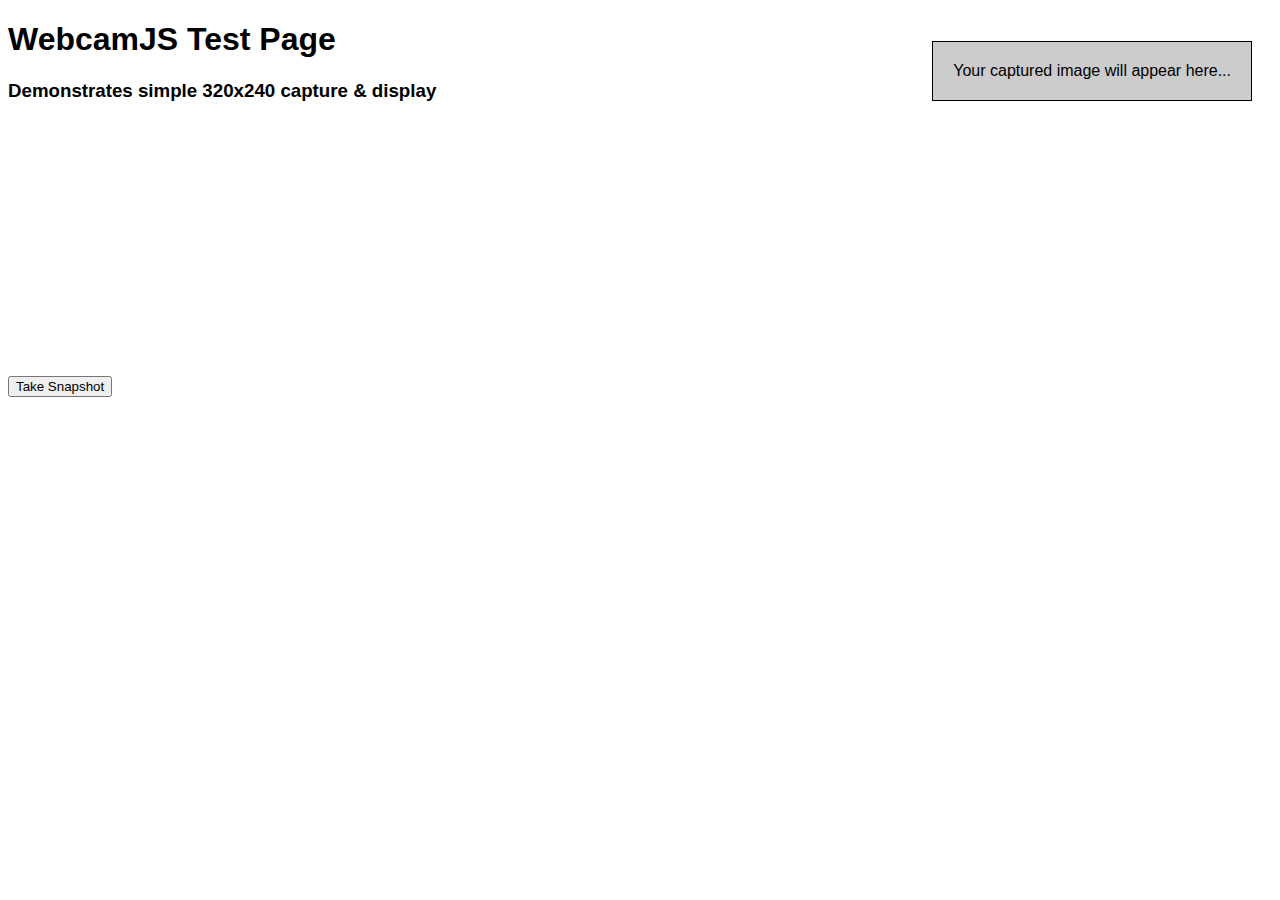
<file: webcamjs/camara/basic.html>
<!doctype html>

<html lang="en">
<head>
	<meta http-equiv="Content-Type" content="text/html; charset=utf-8">
	<title>WebcamJS Test Page</title>
	<style type="text/css">
		body { font-family: Helvetica, sans-serif; }
		h2, h3 { margin-top:0; }
		form { margin-top: 15px; }
		form > input { margin-right: 15px; }
		#results { float:right; margin:20px; padding:20px; border:1px solid; background:#ccc; }
	</style>
</head>
<body>
	<div id="results">Your captured image will appear here...</div>
	
	<h1>WebcamJS Test Page</h1>
	<h3>Demonstrates simple 320x240 capture &amp; display</h3>
	
	<div id="my_camera"></div>
	
	<!-- First, include the Webcam.js JavaScript Library -->
	<script type="text/javascript" src="../webcam.min.js"></script>
	
	<!-- Configure a few settings and attach camera -->
	<script language="JavaScript">
		Webcam.set({
			width: 320,
			height: 240,
			image_format: 'jpeg',
			jpeg_quality: 90
		});
		Webcam.attach( '#my_camera' );
	</script>
	
	<!-- A button for taking snaps -->
	<form>
		<input type=button value="Take Snapshot" onClick="take_snapshot()">
	</form>
	
	<!-- Code to handle taking the snapshot and displaying it locally -->
	<script language="JavaScript">
		function take_snapshot() {
			// take snapshot and get image data
			Webcam.snap( function(data_uri) {
				// display results in page
				document.getElementById('results').innerHTML = 
					'<h2>Here is your image:</h2>' + 
					'<img src="'+data_uri+'"/>';
			} );
		}
	</script>
	
</body>
</html>
</file>
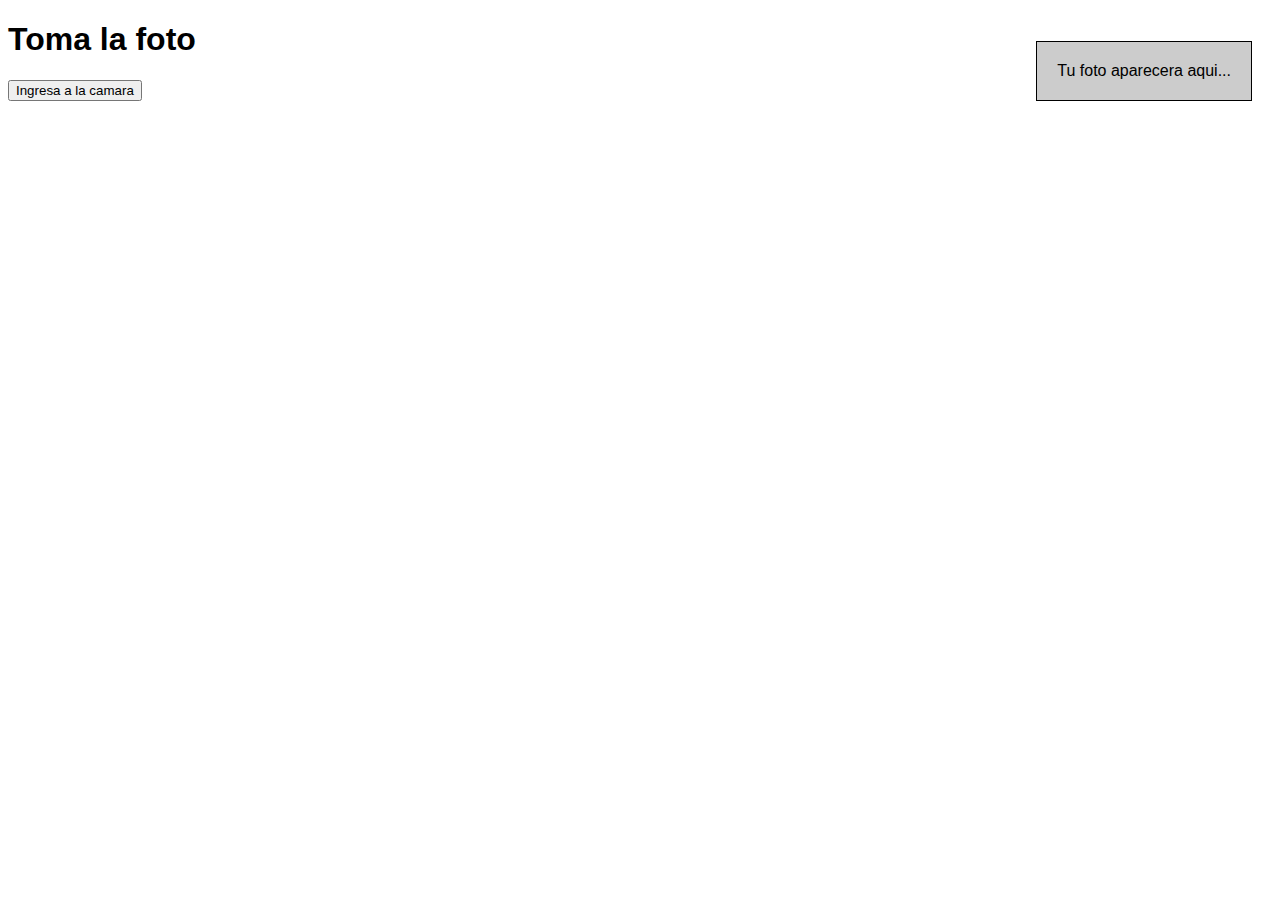
<file: webcamjs/camara/camara.html>
<!doctype html>

<html lang="en">
<head>
	<meta http-equiv="Content-Type" content="text/html; charset=utf-8">
	<title>Fotografias</title>
	<style type="text/css">
		body { font-family: Helvetica, sans-serif; }
		h2, h3 { margin-top:0; }
		form { margin-top: 15px; }
		form > input { margin-right: 15px; }
		#results { float:right; margin:20px; padding:20px; border:1px solid; background:#ccc; }
	</style>
</head>
<body>
	<div id="results">Tu foto aparecera aqui...</div>

	<h1>Toma la foto</h1>
	<!-- <h3>Demonstrates setting up camera after a click.</h3> -->

	<div id="my_camera"></div>

	<!-- First, include the Webcam.js JavaScript Library -->
	<script src="//code.jquery.com/jquery-2.1.4.min.js"></script>
	<script type="text/javascript" src="../webcam.min.js"></script>

	<!-- Configure a few settings and attach camera -->
	<script language="JavaScript">
		Webcam.set({
			width: 320,
			height: 240,
			image_format: 'jpeg',
			jpeg_quality: 90
		});
	</script>

	<!-- A button for taking snaps -->
	<form>
		<input type="button" value="Ingresa a la camara" onClick="setup(); $(this).hide().next().show();">
		<input type="button" value="Toma la foto" onClick="take_snapshot()" style="display:none">
	</form>

	<!-- Code to handle taking the snapshot and displaying it locally -->
	<script language="JavaScript">
		function setup() {
			Webcam.reset();
			Webcam.attach( '#my_camera' );
		}

		function take_snapshot() {
			// take snapshot and get image data
			Webcam.snap( function(data_uri) {
				// display results in page
				document.getElementById('results').innerHTML =
					'<h2>Esta es tu imagen:</h2>' +
					'<img src="'+data_uri+'"/>';
			} );
		}
	</script>

</body>
</html>
</file>
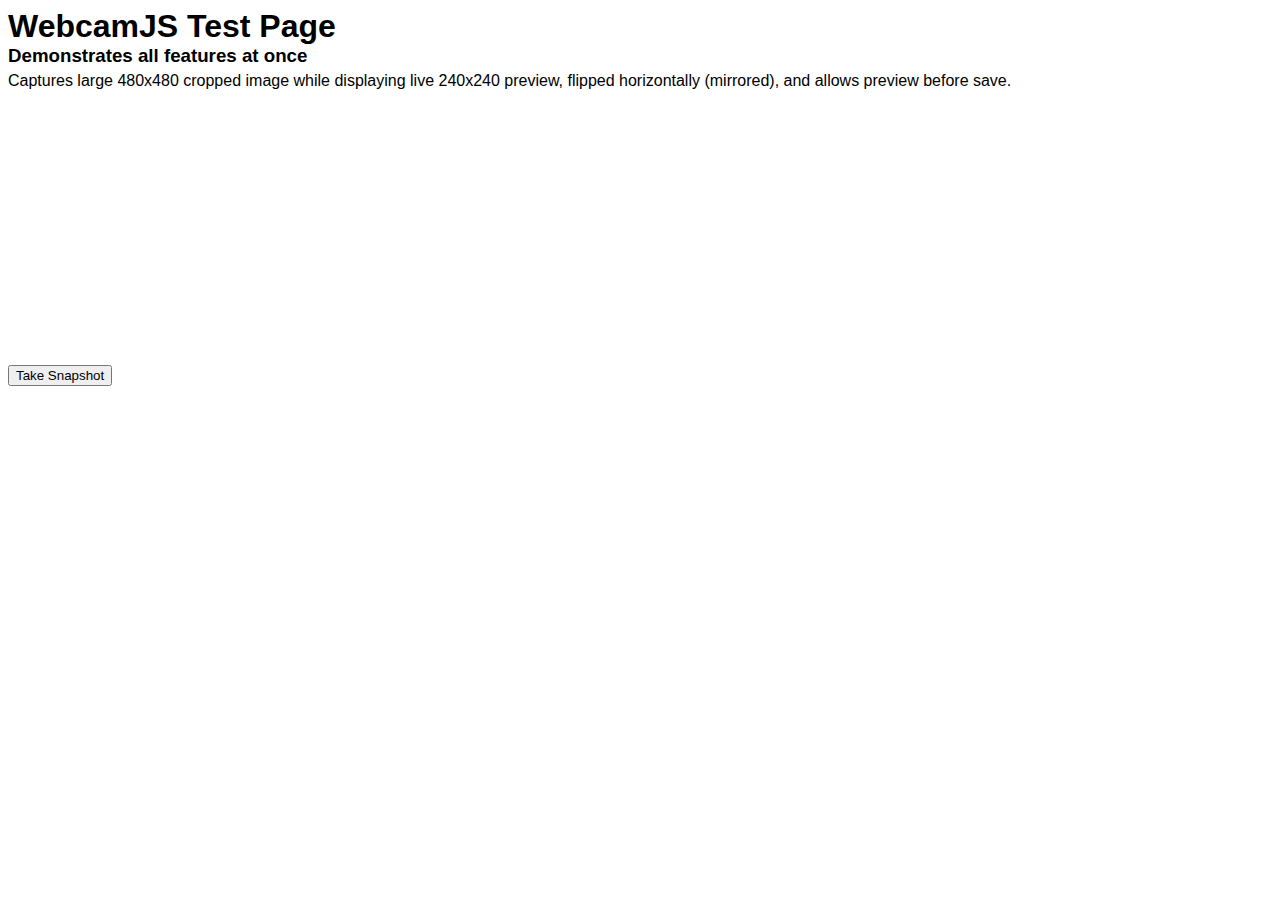
<file: webcamjs/camara/combo.html>
<!doctype html>

<html lang="en">
<head>
	<meta http-equiv="Content-Type" content="text/html; charset=utf-8">
	<title>WebcamJS Test Page</title>
	<style type="text/css">
		body { font-family: Helvetica, sans-serif; }
		h1, h2, h3 { margin-top:0; margin-bottom:0; }
		form { margin-top: 15px; }
		form input { margin-right: 15px; }
		#results { display:inline-block; margin:20px; padding:20px; border:1px solid; background:#ccc; }
	</style>
</head>
<body>
	
	<h1>WebcamJS Test Page</h1>
	<h3>Demonstrates all features at once</h3>
	<div style="margin-top:5px; margin-bottom:20px;">Captures large 480x480 cropped image while displaying live 240x240 preview, flipped horizontally (mirrored), and allows preview before save.</div>
	
	<div id="my_photo_booth">
		<div id="my_camera"></div>
		
		<!-- First, include the Webcam.js JavaScript Library -->
		<script type="text/javascript" src="../webcam.min.js"></script>
		
		<!-- Configure a few settings and attach camera -->
		<script language="JavaScript">
			Webcam.set({
				// live preview size
				width: 320,
				height: 240,
				
				// device capture size
				dest_width: 640,
				dest_height: 480,
				
				// final cropped size
				crop_width: 480,
				crop_height: 480,
				
				// format and quality
				image_format: 'jpeg',
				jpeg_quality: 90,
				
				// flip horizontal (mirror mode)
				flip_horiz: true
			});
			Webcam.attach( '#my_camera' );
		</script>
		
		<!-- A button for taking snaps -->
		<form>
			<div id="pre_take_buttons">
				<!-- This button is shown before the user takes a snapshot -->
				<input type=button value="Take Snapshot" onClick="preview_snapshot()">
			</div>
			<div id="post_take_buttons" style="display:none">
				<!-- These buttons are shown after a snapshot is taken -->
				<input type=button value="&lt; Take Another" onClick="cancel_preview()">
				<input type=button value="Save Photo &gt;" onClick="save_photo()" style="font-weight:bold;">
			</div>
		</form>
	</div>
	
	<div id="results" style="display:none">
		<!-- Your captured image will appear here... -->
	</div>
	
	<!-- Code to handle taking the snapshot and displaying it locally -->
	<script language="JavaScript">
		// preload shutter audio clip
		var shutter = new Audio();
		shutter.autoplay = false;
		shutter.src = navigator.userAgent.match(/Firefox/) ? 'shutter.ogg' : 'shutter.mp3';
		
		function preview_snapshot() {
			// play sound effect
			try { shutter.currentTime = 0; } catch(e) {;} // fails in IE
			shutter.play();
			
			// freeze camera so user can preview current frame
			Webcam.freeze();
			
			// swap button sets
			document.getElementById('pre_take_buttons').style.display = 'none';
			document.getElementById('post_take_buttons').style.display = '';
		}
		
		function cancel_preview() {
			// cancel preview freeze and return to live camera view
			Webcam.unfreeze();
			
			// swap buttons back to first set
			document.getElementById('pre_take_buttons').style.display = '';
			document.getElementById('post_take_buttons').style.display = 'none';
		}
		
		function save_photo() {
			// actually snap photo (from preview freeze) and display it
			Webcam.snap( function(data_uri) {
				// display results in page
				document.getElementById('results').innerHTML = 
					'<h2>Here is your large, cropped image:</h2>' + 
					'<img src="'+data_uri+'"/><br/></br>' + 
					'<a href="'+data_uri+'" target="_blank">Open image in new window...</a>';
				
				// shut down camera, stop capturing
				Webcam.reset();
				
				// show results, hide photo booth
				document.getElementById('results').style.display = '';
				document.getElementById('my_photo_booth').style.display = 'none';
			} );
		}
	</script>
	
</body>
</html>
</file>
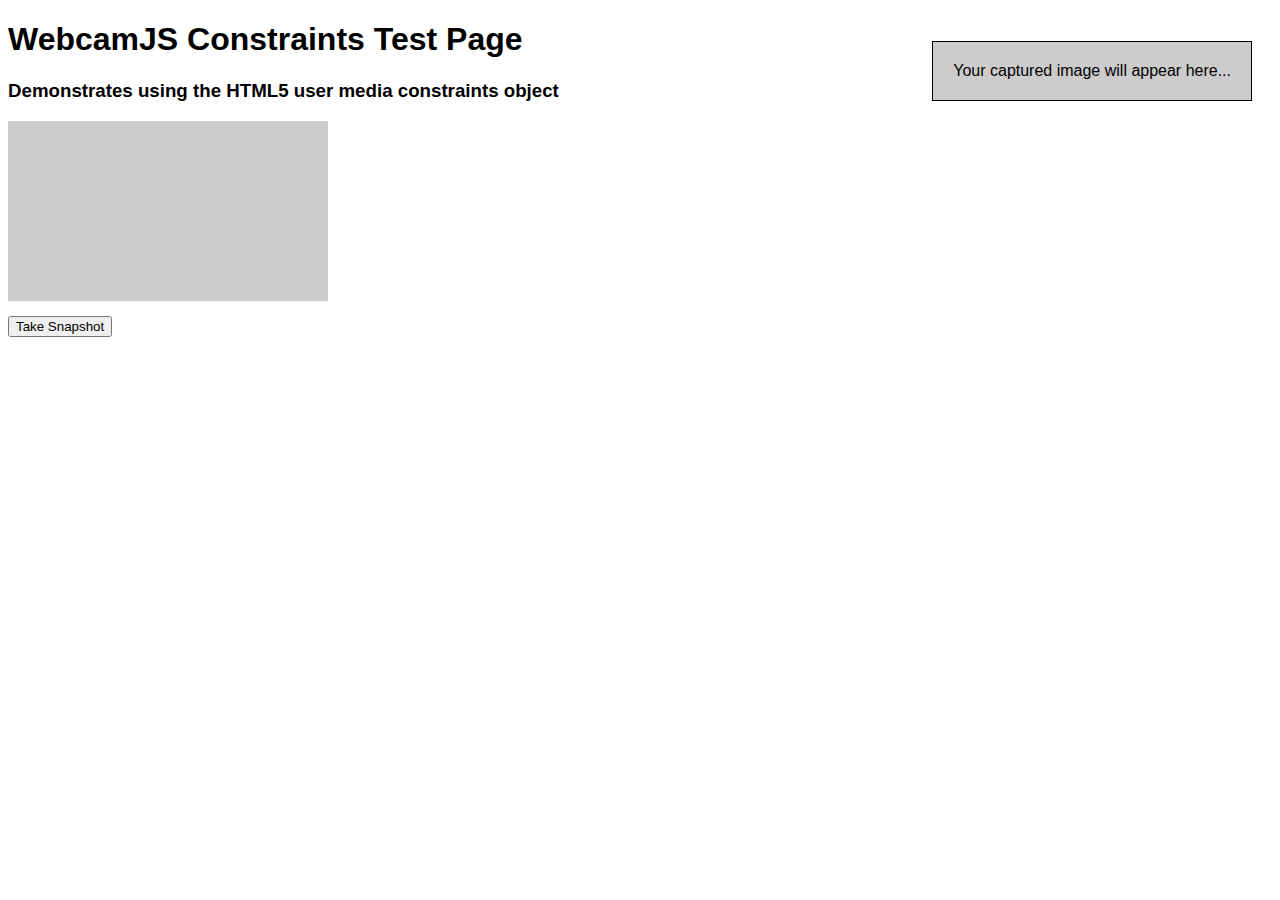
<file: webcamjs/camara/constraints.html>
<!doctype html>

<html lang="en">
<head>
	<meta http-equiv="Content-Type" content="text/html; charset=utf-8">
	<title>WebcamJS Constraints Test Page</title>
	<style type="text/css">
		body { font-family: Helvetica, sans-serif; }
		h2, h3 { margin-top:0; }
		form { margin-top: 15px; }
		form > input { margin-right: 15px; }
		#my_camera { background: #ccc; }
		#results { float:right; margin:20px; padding:20px; border:1px solid; background:#ccc; }
	</style>
</head>
<body>
	<div id="results">Your captured image will appear here...</div>
	
	<h1>WebcamJS Constraints Test Page</h1>
	<h3>Demonstrates using the HTML5 user media constraints object</h3>
	
	<div id="my_camera"></div>
	
	<!-- First, include the Webcam.js JavaScript Library -->
	<script type="text/javascript" src="../webcam.min.js"></script>
	
	<!-- Configure a few settings and attach camera -->
	<script language="JavaScript">
		Webcam.set({
			width: 320,
			height: 180,
			image_format: 'jpeg',
			jpeg_quality: 90,
			constraints: {
				width: 320, // { exact: 320 },
				height: 180, // { exact: 180 },
				facingMode: 'user',
				frameRate: 30
			}
		});
		Webcam.attach( '#my_camera' );
	</script>
	
	<!-- A button for taking snaps -->
	<form>
		<input type=button value="Take Snapshot" onClick="take_snapshot()">
	</form>
	
	<!-- Code to handle taking the snapshot and displaying it locally -->
	<script language="JavaScript">
		function take_snapshot() {
			// take snapshot and get image data
			Webcam.snap( function(data_uri) {
				// display results in page
				document.getElementById('results').innerHTML = 
					'<h2>Here is your image:</h2>' + 
					'<img src="'+data_uri+'"/>';
			} );
		}
	</script>
	
</body>
</html>
</file>
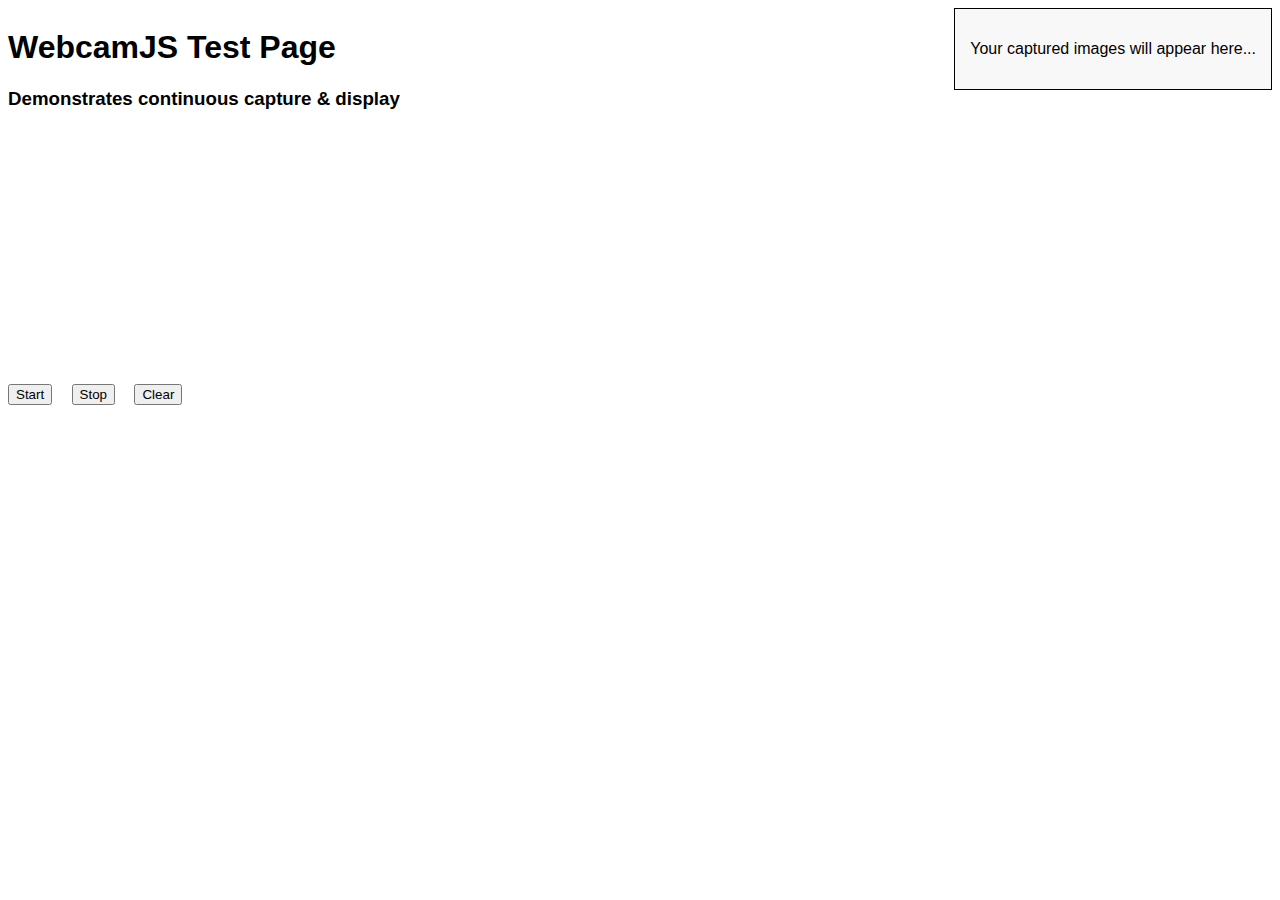
<file: webcamjs/camara/continuous.html>
<!doctype html>

<html lang="en">
<head>
	<meta http-equiv="Content-Type" content="text/html; charset=utf-8">
	<title>WebcamJS Test Page</title>
	<style type="text/css">
		body { font-family: Helvetica, sans-serif; }
		h2, h3 { margin-top:0; }
		form { margin-top: 15px; }
		form > input { margin-right: 15px; }
		#results { float:right; padding:15px; border:1px solid; background:#f8f8f8; }
		#results > img { width: 160px; height: 120px; }
		
		.left { float: left; }
		.right { float: right; }
		.half { width: 50%; }
	</style>
</head>
<body>	
	<div class="left">
		<h1>WebcamJS Test Page</h1>
		<h3>Demonstrates continuous capture &amp; display</h3>
		
		<div id="my_camera"></div>
		
		<!-- A button for taking snaps -->
		<form>
			<input type="button" value="Start" onClick="start_snapping()">
			<input type="button" value="Stop" onClick="stop_snapping()">
			<input type="button" value="Clear" onClick="erase_snaps()">
		</form>
	</div>
	
	<div class="right half">
		<div id="results"><p>Your captured images will appear here...</p></div>
	</div>
	
	<!-- First, include the Webcam.js JavaScript Library -->
	<script type="text/javascript" src="../webcam.min.js"></script>
	
	<!-- Configure a few settings and attach camera -->
	<script language="JavaScript">
		Webcam.set({
			width: 320,
			height: 240,
			image_format: 'jpeg',
			jpeg_quality: 90
		});
		Webcam.attach( '#my_camera' );
	</script>
	
	<!-- Code to handle taking the snapshot and displaying it locally -->
	<script language="JavaScript">
		var timer = null;
		
		function take_snapshot() {
			// take snapshot and get image data
			Webcam.snap( function(data_uri) {
				// display results in page
				var img = new Image();
				img.src = data_uri;
				
				document.getElementById('results').appendChild( img );
			} );
		}
		
		function start_snapping() {
			if (!timer) {
				take_snapshot();
				timer = setInterval( take_snapshot, 250 );
			}
		}
		
		function stop_snapping() {
			if (timer) {
				clearTimeout( timer );
				timer = null;
			}
		}
		
		function erase_snaps() {
			document.getElementById('results').innerHTML = '';
		}
	</script>
	
</body>
</html>
</file>
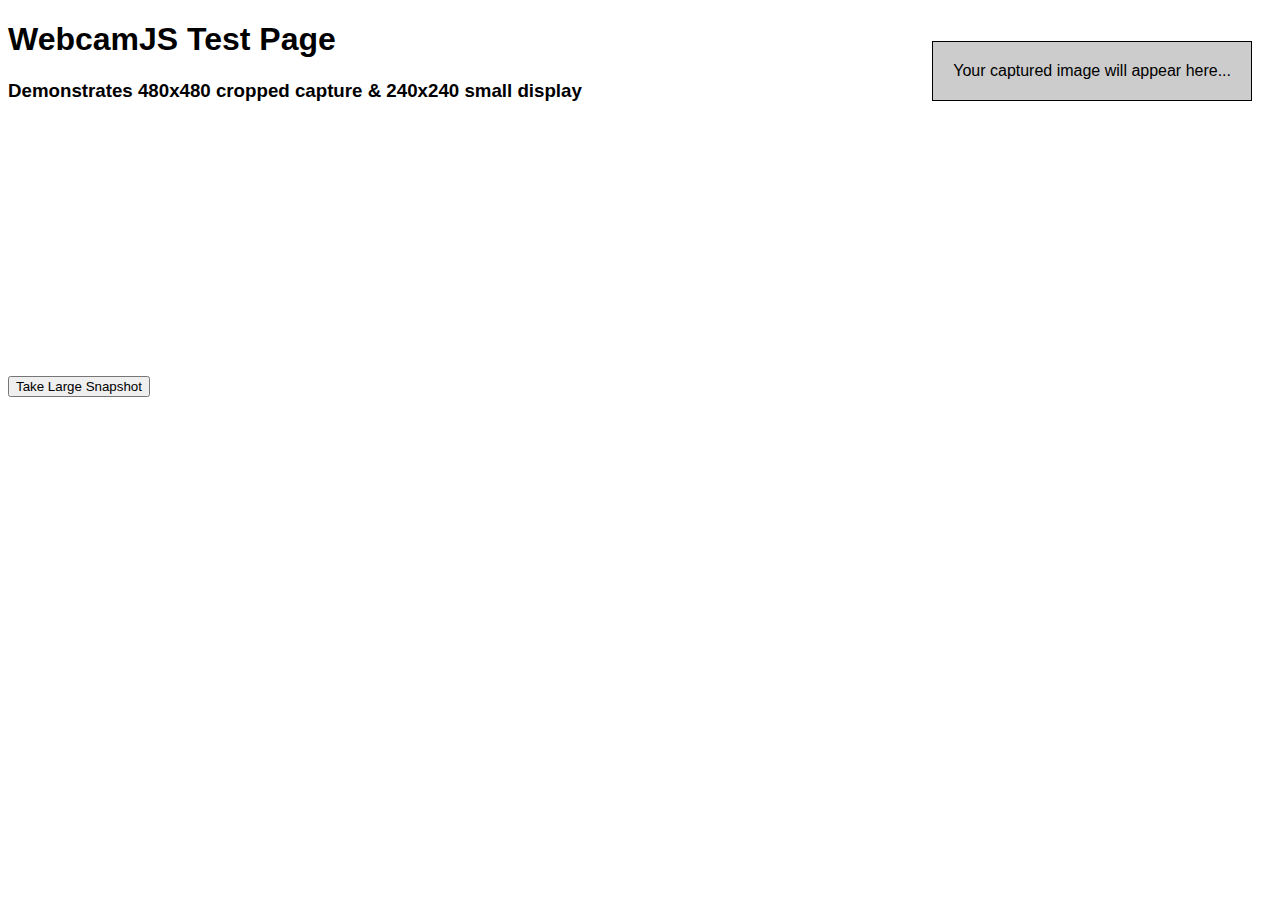
<file: webcamjs/camara/crop-large.html>
<!doctype html>

<html lang="en">
<head>
	<meta http-equiv="Content-Type" content="text/html; charset=utf-8">
	<title>WebcamJS Test Page</title>
	<style type="text/css">
		body { font-family: Helvetica, sans-serif; }
		h2, h3 { margin-top:0; }
		form { margin-top: 15px; }
		form > input { margin-right: 15px; }
		#results { float:right; margin:20px; padding:20px; border:1px solid; background:#ccc; }
	</style>
</head>
<body>
	<div id="results">Your captured image will appear here...</div>
	
	<h1>WebcamJS Test Page</h1>
	<h3>Demonstrates 480x480 cropped capture &amp; 240x240 small display</h3>
	
	<div id="my_camera"></div>
	
	<!-- First, include the Webcam.js JavaScript Library -->
	<script type="text/javascript" src="../webcam.min.js"></script>
	
	<!-- Configure a few settings and attach camera -->
	<script language="JavaScript">
		Webcam.set({
			// live preview size
			width: 320,
			height: 240,
			
			// device capture size
			dest_width: 640,
			dest_height: 480,
			
			// final cropped size
			crop_width: 480,
			crop_height: 480,
			
			// format and quality
			image_format: 'jpeg',
			jpeg_quality: 90
		});
		
		Webcam.attach( '#my_camera' );
	</script>
	
	<!-- A button for taking snaps -->
	<form>
		<input type=button value="Take Large Snapshot" onClick="take_snapshot()">
	</form>
	
	<!-- Code to handle taking the snapshot and displaying it locally -->
	<script language="JavaScript">
		function take_snapshot() {
			// take snapshot and get image data
			Webcam.snap( function(data_uri) {
				// display results in page
				document.getElementById('results').innerHTML = 
					'<h2>Here is your large image:</h2>' + 
					'<img src="'+data_uri+'"/>';
			} );
		}
	</script>
	
</body>
</html>
</file>
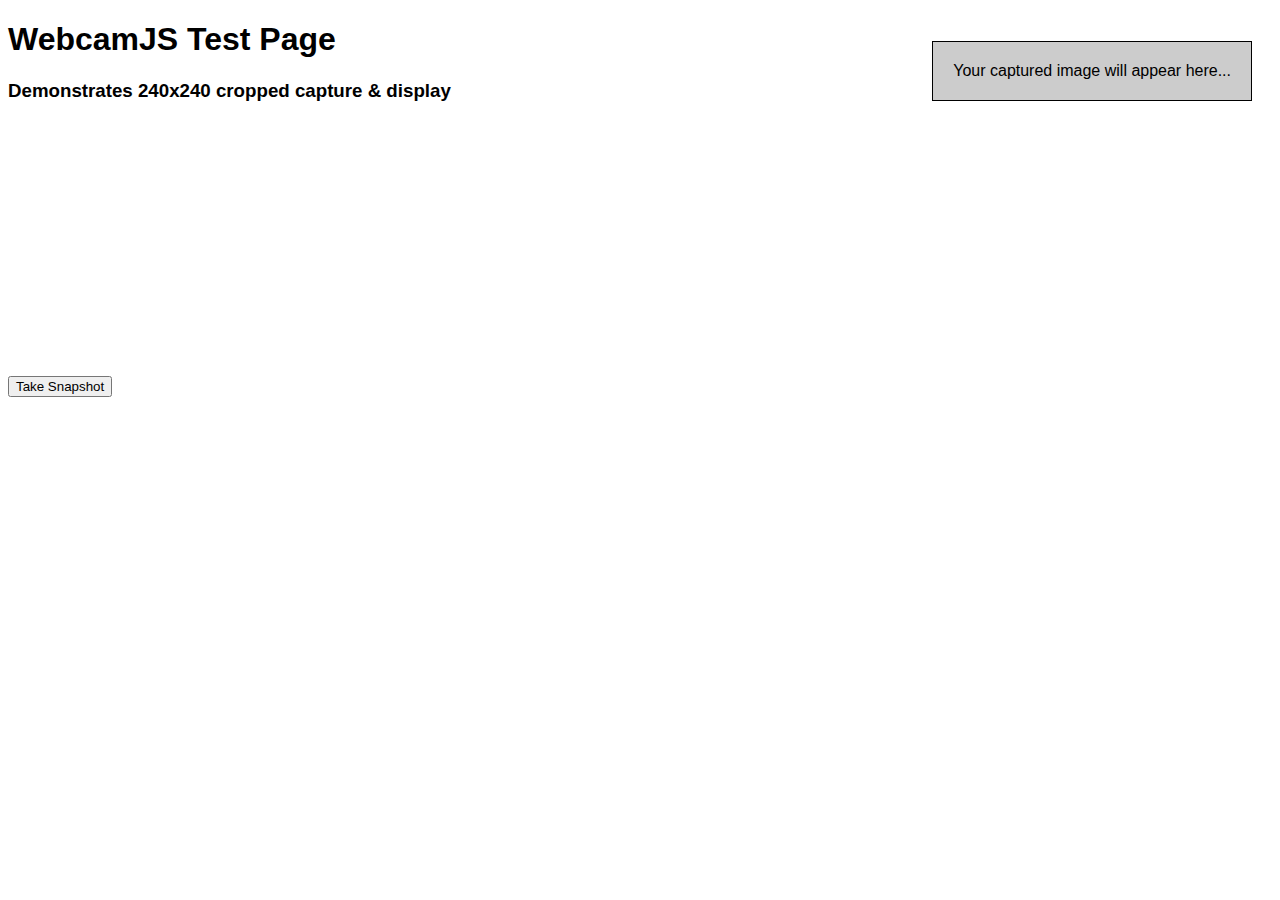
<file: webcamjs/camara/crop.html>
<!doctype html>

<html lang="en">
<head>
	<meta http-equiv="Content-Type" content="text/html; charset=utf-8">
	<title>WebcamJS Test Page</title>
	<style type="text/css">
		body { font-family: Helvetica, sans-serif; }
		h2, h3 { margin-top:0; }
		form { margin-top: 15px; }
		form > input { margin-right: 15px; }
		#results { float:right; margin:20px; padding:20px; border:1px solid; background:#ccc; }
	</style>
</head>
<body>
	<div id="results">Your captured image will appear here...</div>
	
	<h1>WebcamJS Test Page</h1>
	<h3>Demonstrates 240x240 cropped capture &amp; display</h3>
	
	<div id="my_camera"></div>
	
	<!-- First, include the Webcam.js JavaScript Library -->
	<script type="text/javascript" src="../webcam.min.js"></script>
	
	<!-- Configure a few settings and attach camera -->
	<script language="JavaScript">
		Webcam.set({
			// live preview size
			width: 320,
			height: 240,
			
			// device capture size
			dest_width: 320,
			dest_height: 240,
			
			// final cropped size
			crop_width: 240,
			crop_height: 240,
			
			// format and quality
			image_format: 'jpeg',
			jpeg_quality: 90
		});
		
		Webcam.attach( '#my_camera' );
	</script>
	
	<!-- A button for taking snaps -->
	<form>
		<input type=button value="Take Snapshot" onClick="take_snapshot()">
	</form>
	
	<!-- Code to handle taking the snapshot and displaying it locally -->
	<script language="JavaScript">
		function take_snapshot() {
			// take snapshot and get image data
			Webcam.snap( function(data_uri) {
				// display results in page
				document.getElementById('results').innerHTML = 
					'<h2>Here is your image:</h2>' + 
					'<img src="'+data_uri+'"/>';
			} );
		}
	</script>
	
</body>
</html>
</file>
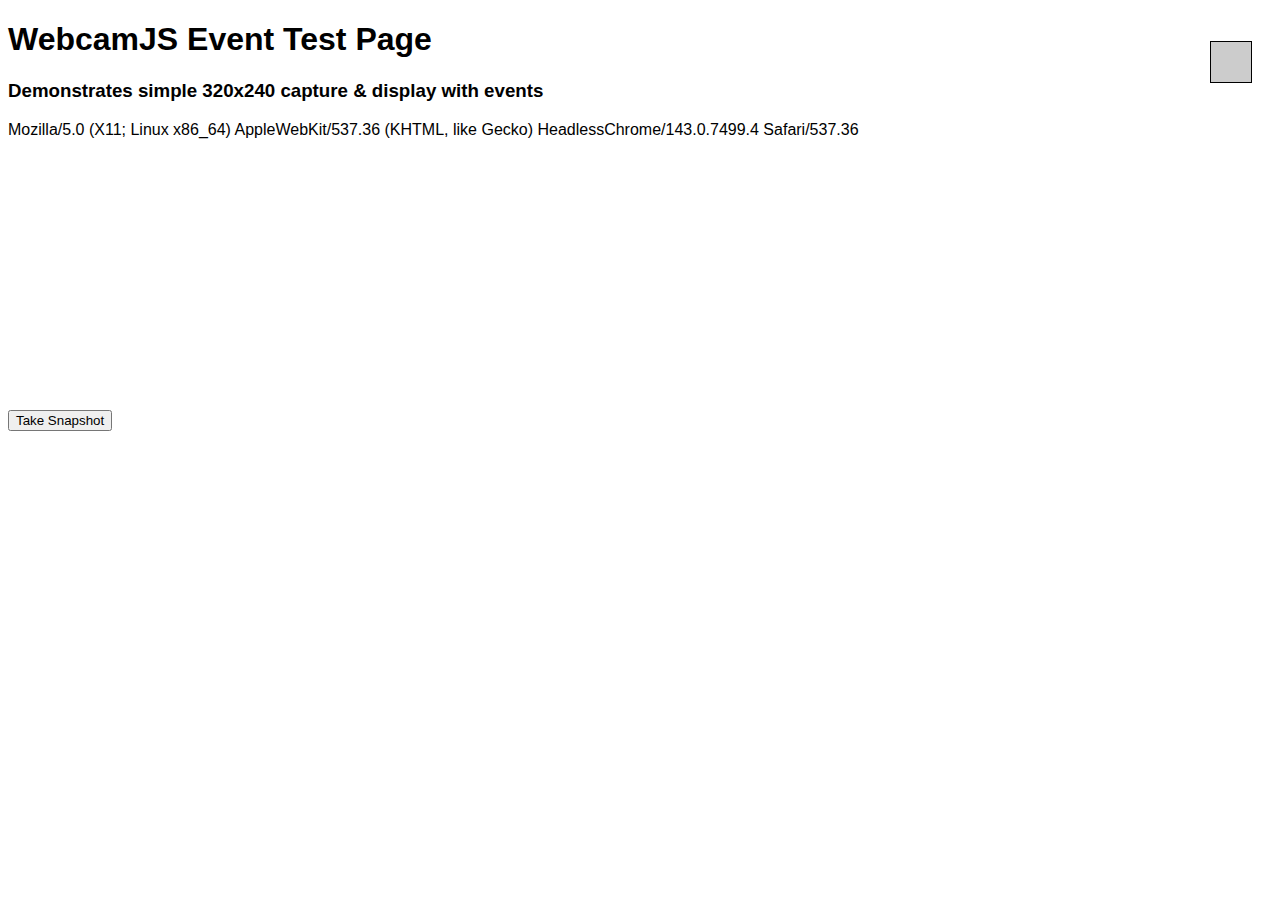
<file: webcamjs/camara/events.html>
<!doctype html>

<html lang="en">
<head>
	<meta http-equiv="Content-Type" content="text/html; charset=utf-8">
	<title>WebcamJS Event Test Page</title>
	<style type="text/css">
		body { font-family: Helvetica, sans-serif; }
		h2, h3 { margin-top:0; }
		form { margin-top: 15px; }
		form > input { margin-right: 15px; }
		#results { float:right; margin:20px; padding:20px; border:1px solid; background:#ccc; }
	</style>
</head>
<body>
	<div id="results"></div>
	
	<h1>WebcamJS Event Test Page</h1>
	<h3>Demonstrates simple 320x240 capture &amp; display with events</h3>
	<p><script> document.write(navigator.userAgent); </script></p>
	
	<div id="my_camera"></div>
	
	<!-- First, include the Webcam.js JavaScript Library -->
	<script type="text/javascript" src="../webcam.min.js"></script>
	
	<!-- Configure a few settings and attach camera -->
	<script language="JavaScript">
		Webcam.set({
			width: 320,
			height: 240,
			image_format: 'jpeg',
			jpeg_quality: 90
		});
		
		Webcam.on( 'load', function() {
			document.getElementById('results').innerHTML += '<p><b>EVENT FIRED:</b> Library loaded.</p>';
		} );
		Webcam.on( 'live', function() {
			document.getElementById('results').innerHTML += '<p><b>EVENT FIRED:</b> Camera is live.</p>';
		} );
		
		Webcam.attach( '#my_camera' );
	</script>
	
	<!-- A button for taking snaps -->
	<form>
		<input type=button value="Take Snapshot" onClick="take_snapshot()">
	</form>
	
	<!-- Code to handle taking the snapshot and displaying it locally -->
	<script language="JavaScript">
		function take_snapshot() {
			// take snapshot and get image data
			Webcam.snap( function(data_uri) {
				// display results in page
				document.getElementById('results').innerHTML = 
					'<h2>Here is your image:</h2>' + 
					'<img src="'+data_uri+'"/>';
			} );
		}
	</script>
	
</body>
</html>
</file>
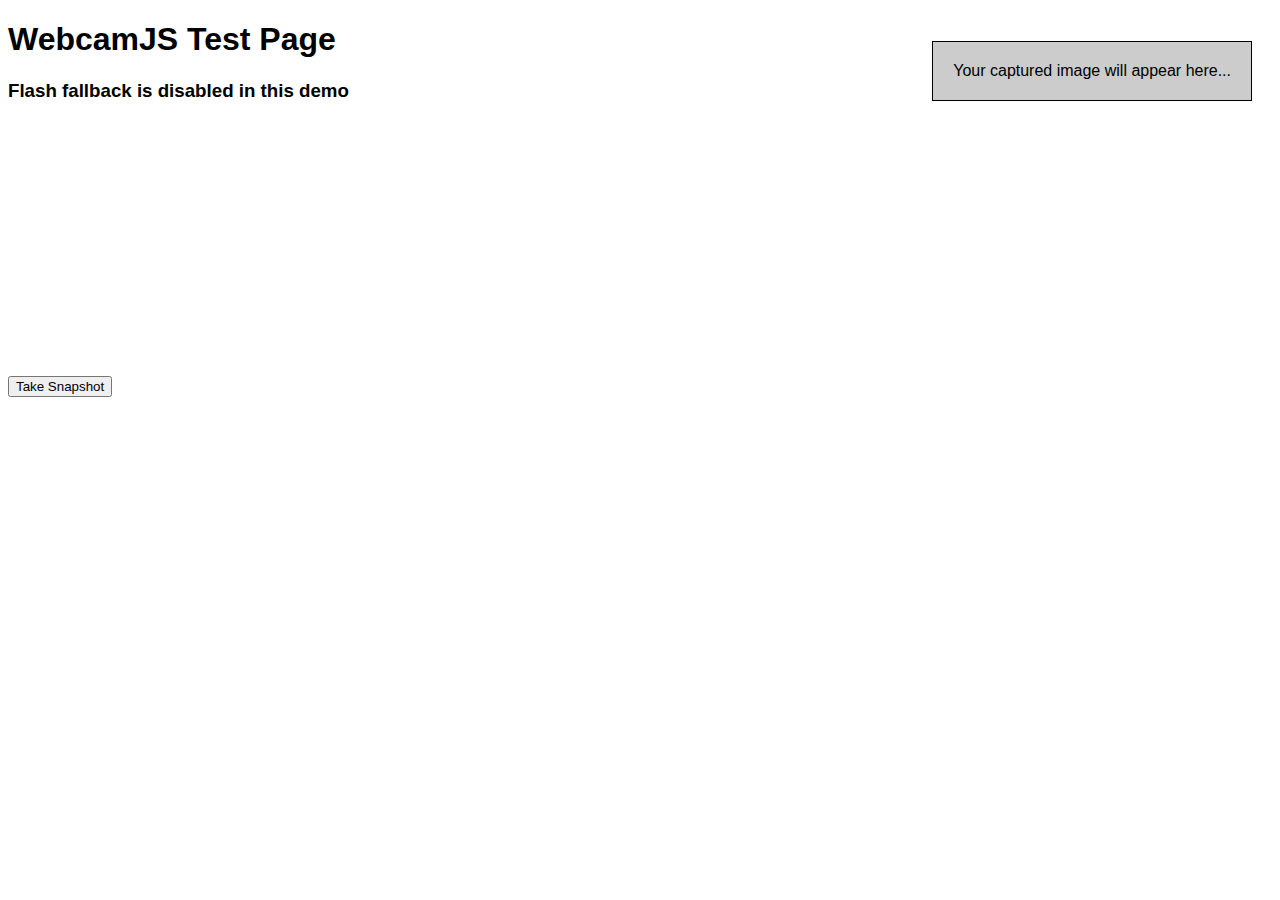
<file: webcamjs/camara/flash-disabled.html>
<!doctype html>

<html lang="en">
<head>
	<meta http-equiv="Content-Type" content="text/html; charset=utf-8">
	<title>WebcamJS Test Page - Flash Disabled</title>
	<style type="text/css">
		body { font-family: Helvetica, sans-serif; }
		h2, h3 { margin-top:0; }
		form { margin-top: 15px; }
		form > input { margin-right: 15px; }
		#results { float:right; margin:20px; padding:20px; border:1px solid; background:#ccc; }
	</style>
</head>
<body>
	<div id="results">Your captured image will appear here...</div>
	
	<h1>WebcamJS Test Page</h1>
	<h3>Flash fallback is disabled in this demo</h3>
	
	<div id="my_camera"></div>
	
	<!-- First, include the Webcam.js JavaScript Library -->
	<script type="text/javascript" src="../webcam.min.js"></script>
	
	<!-- Configure a few settings and attach camera -->
	<script language="JavaScript">
		Webcam.set({
			width: 320,
			height: 240,
			image_format: 'jpeg',
			jpeg_quality: 90,
			enable_flash: false
		});
		Webcam.attach( '#my_camera' );
	</script>
	
	<!-- A button for taking snaps -->
	<form>
		<input type=button value="Take Snapshot" onClick="take_snapshot()">
	</form>
	
	<!-- Code to handle taking the snapshot and displaying it locally -->
	<script language="JavaScript">
		function take_snapshot() {
			// take snapshot and get image data
			Webcam.snap( function(data_uri) {
				// display results in page
				document.getElementById('results').innerHTML = 
					'<h2>Here is your image:</h2>' + 
					'<img src="'+data_uri+'"/>';
			} );
		}
	</script>
	
</body>
</html>
</file>
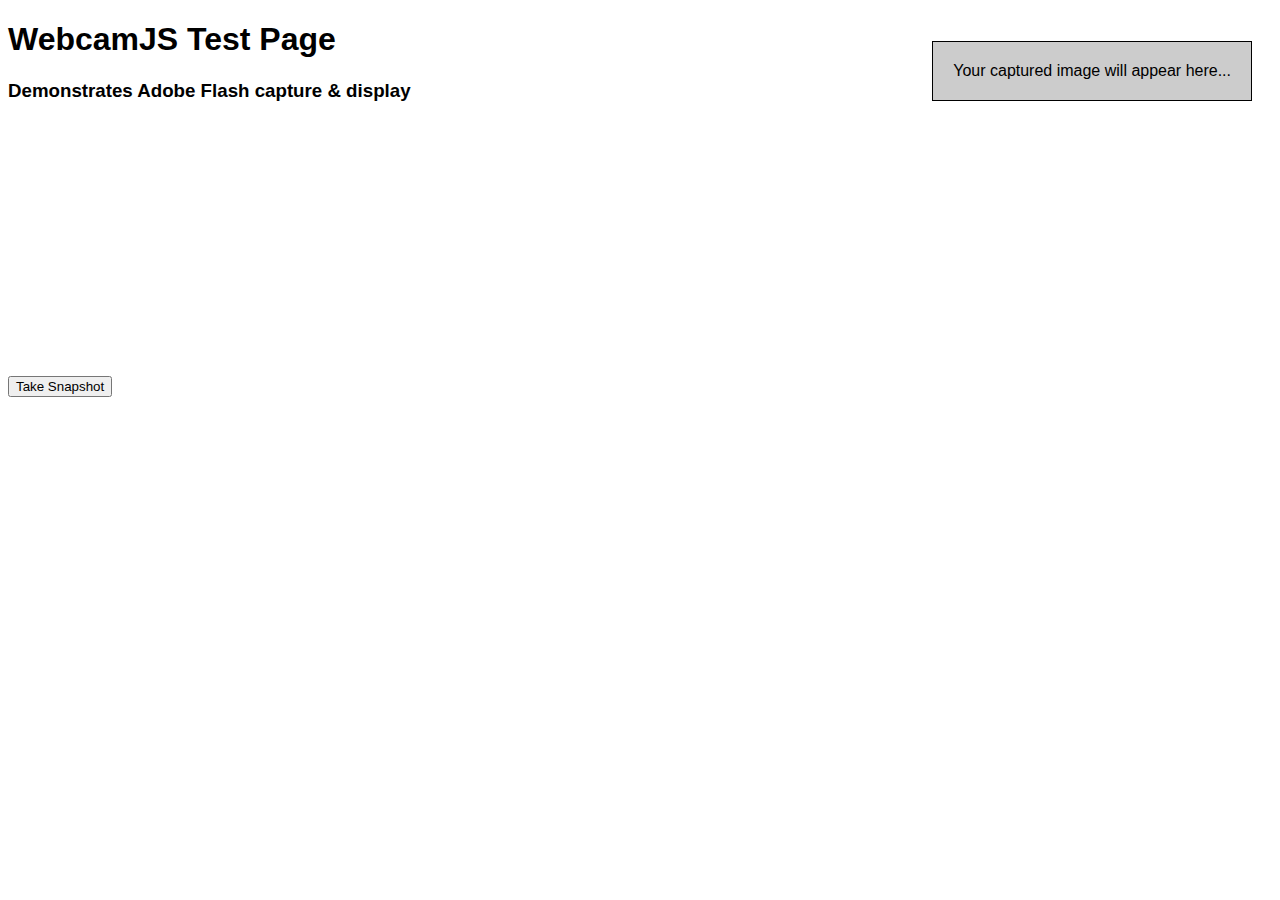
<file: webcamjs/camara/flash.html>
<!doctype html>

<html lang="en">
<head>
	<meta http-equiv="Content-Type" content="text/html; charset=utf-8">
	<title>WebcamJS Test Page</title>
	<style type="text/css">
		body { font-family: Helvetica, sans-serif; }
		h2, h3 { margin-top:0; }
		form { margin-top: 15px; }
		form > input { margin-right: 15px; }
		#results { float:right; margin:20px; padding:20px; border:1px solid; background:#ccc; }
	</style>
</head>
<body>
	<div id="results">Your captured image will appear here...</div>
	
	<h1>WebcamJS Test Page</h1>
	<h3>Demonstrates Adobe Flash capture &amp; display</h3>
	
	<div id="my_camera"></div>
	
	<!-- First, include the Webcam.js JavaScript Library -->
	<script type="text/javascript" src="../webcam.min.js"></script>
	
	<!-- Configure a few settings and attach camera -->
	<script language="JavaScript">
		Webcam.set({
			width: 320,
			height: 240,
			force_flash: true,
			image_format: 'jpeg',
			jpeg_quality: 90
		});
		Webcam.attach( '#my_camera' );
	</script>
	
	<!-- A button for taking snaps -->
	<form>
		<input type=button value="Take Snapshot" onClick="take_snapshot()">
	</form>
	
	<!-- Code to handle taking the snapshot and displaying it locally -->
	<script language="JavaScript">
		function take_snapshot() {
			// take snapshot and get image data
			Webcam.snap( function(data_uri) {
				// display results in page
				document.getElementById('results').innerHTML = 
					'<h2>Here is your image:</h2>' + 
					'<img src="'+data_uri+'"/>';
			} );
		}
	</script>
	
</body>
</html>
</file>
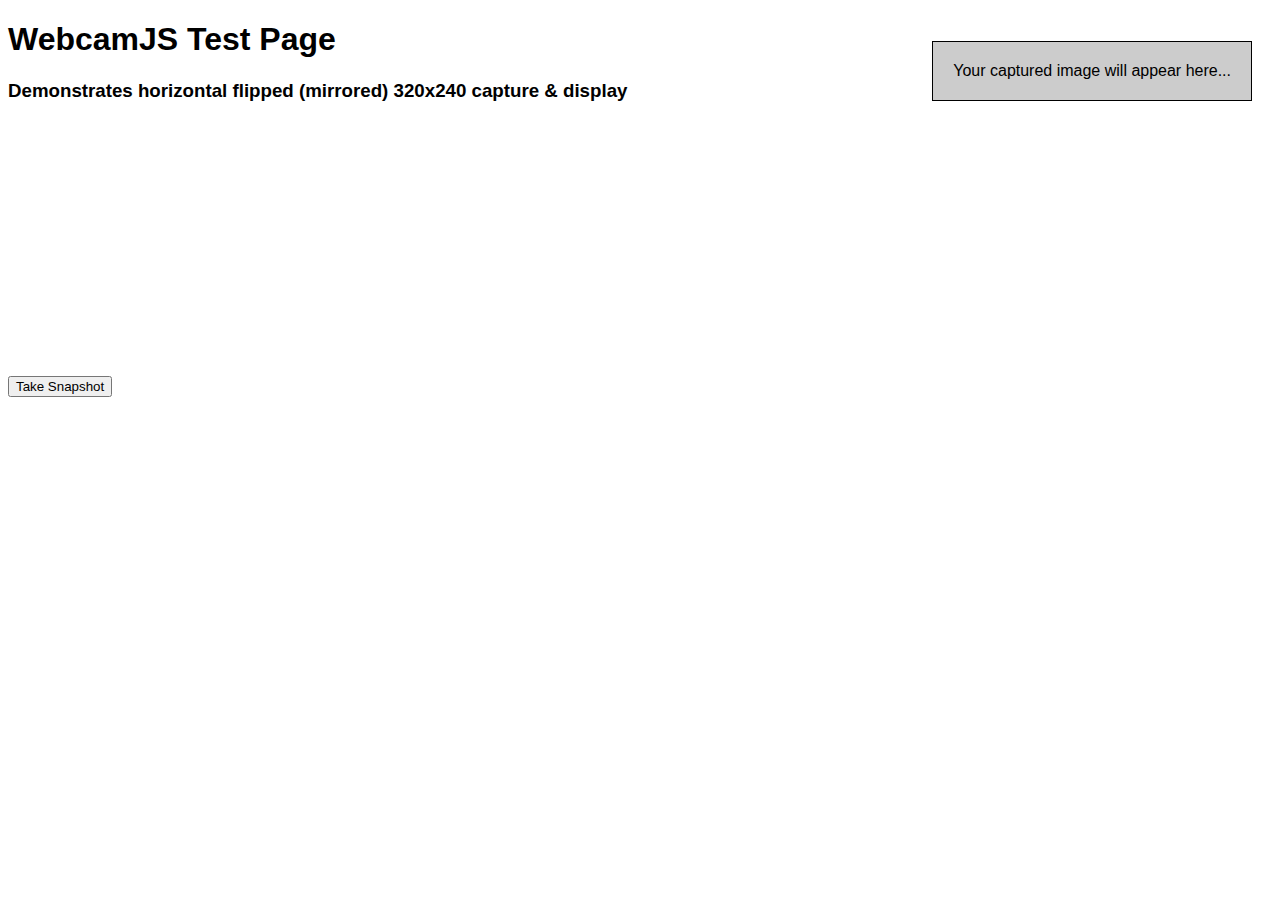
<file: webcamjs/camara/flip-flash.html>
<!doctype html>

<html lang="en">
<head>
	<meta http-equiv="Content-Type" content="text/html; charset=utf-8">
	<title>WebcamJS Test Page</title>
	<style type="text/css">
		body { font-family: Helvetica, sans-serif; }
		h2, h3 { margin-top:0; }
		form { margin-top: 15px; }
		form > input { margin-right: 15px; }
		#results { float:right; margin:20px; padding:20px; border:1px solid; background:#ccc; }
	</style>
</head>
<body>
	<div id="results">Your captured image will appear here...</div>
	
	<h1>WebcamJS Test Page</h1>
	<h3>Demonstrates horizontal flipped (mirrored) 320x240 capture &amp; display</h3>
	
	<div id="my_camera"></div>
	
	<!-- First, include the Webcam.js JavaScript Library -->
	<script type="text/javascript" src="../webcam.min.js"></script>
	
	<!-- Configure a few settings and attach camera -->
	<script language="JavaScript">
		Webcam.set({
			width: 320,
			height: 240,
			image_format: 'jpeg',
			jpeg_quality: 90,
			flip_horiz: true,
			force_flash: true
		});
		Webcam.attach( '#my_camera' );
	</script>
	
	<!-- A button for taking snaps -->
	<form>
		<input type=button value="Take Snapshot" onClick="take_snapshot()">
	</form>
	
	<!-- Code to handle taking the snapshot and displaying it locally -->
	<script language="JavaScript">
		function take_snapshot() {
			// take snapshot and get image data
			Webcam.snap( function(data_uri) {
				// display results in page
				document.getElementById('results').innerHTML = 
					'<h2>Here is your image:</h2>' + 
					'<img src="'+data_uri+'"/>';
			} );
		}
	</script>
	
</body>
</html>
</file>
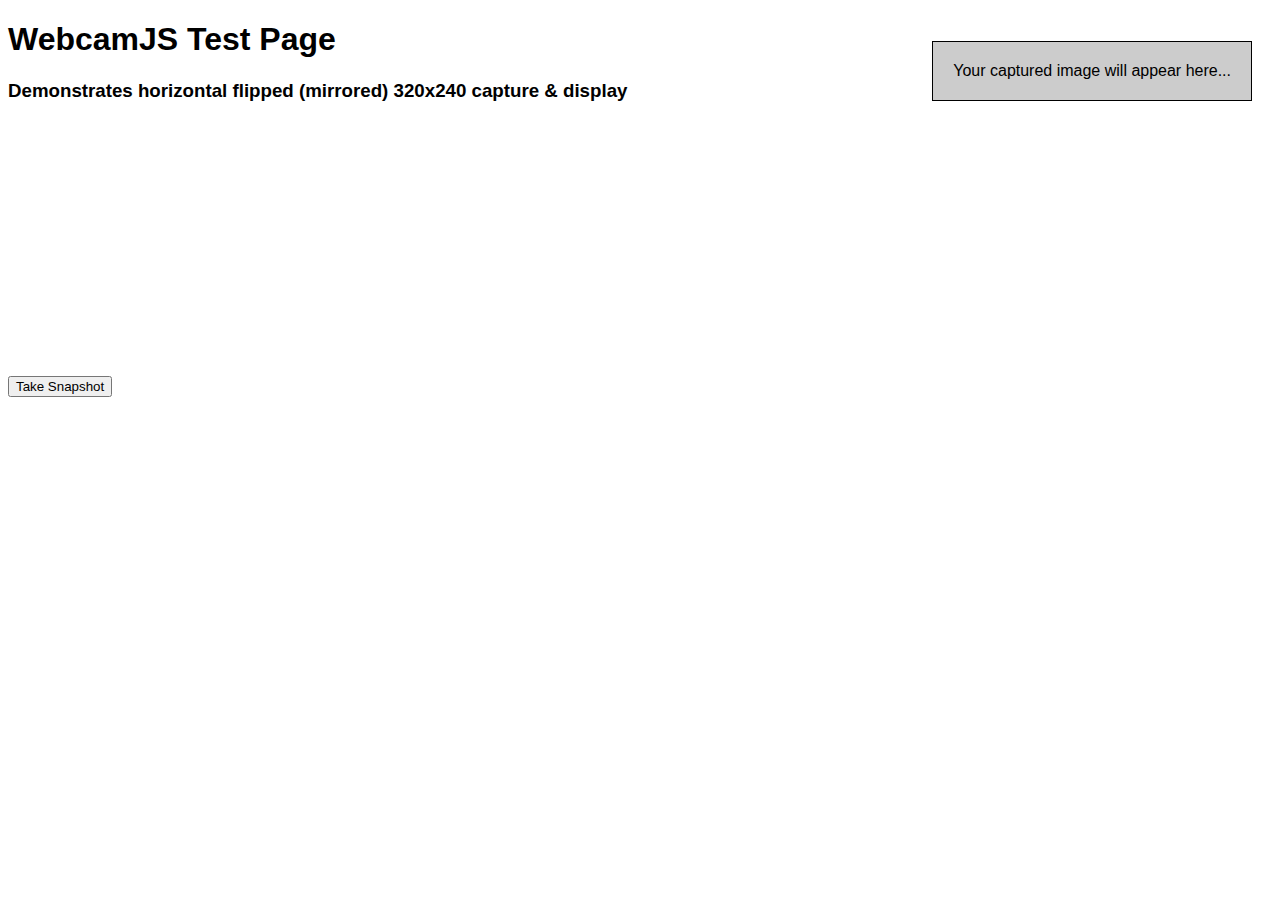
<file: webcamjs/camara/flip.html>
<!doctype html>

<html lang="en">
<head>
	<meta http-equiv="Content-Type" content="text/html; charset=utf-8">
	<title>WebcamJS Test Page</title>
	<style type="text/css">
		body { font-family: Helvetica, sans-serif; }
		h2, h3 { margin-top:0; }
		form { margin-top: 15px; }
		form > input { margin-right: 15px; }
		#results { float:right; margin:20px; padding:20px; border:1px solid; background:#ccc; }
	</style>
</head>
<body>
	<div id="results">Your captured image will appear here...</div>
	
	<h1>WebcamJS Test Page</h1>
	<h3>Demonstrates horizontal flipped (mirrored) 320x240 capture &amp; display</h3>
	
	<div id="my_camera"></div>
	
	<!-- First, include the Webcam.js JavaScript Library -->
	<script type="text/javascript" src="../webcam.min.js"></script>
	
	<!-- Configure a few settings and attach camera -->
	<script language="JavaScript">
		Webcam.set({
			width: 320,
			height: 240,
			image_format: 'jpeg',
			jpeg_quality: 90,
			flip_horiz: true
		});
		Webcam.attach( '#my_camera' );
	</script>
	
	<!-- A button for taking snaps -->
	<form>
		<input type=button value="Take Snapshot" onClick="take_snapshot()">
	</form>
	
	<!-- Code to handle taking the snapshot and displaying it locally -->
	<script language="JavaScript">
		function take_snapshot() {
			// take snapshot and get image data
			Webcam.snap( function(data_uri) {
				// display results in page
				document.getElementById('results').innerHTML = 
					'<h2>Here is your image:</h2>' + 
					'<img src="'+data_uri+'"/>';
			} );
		}
	</script>
	
</body>
</html>
</file>
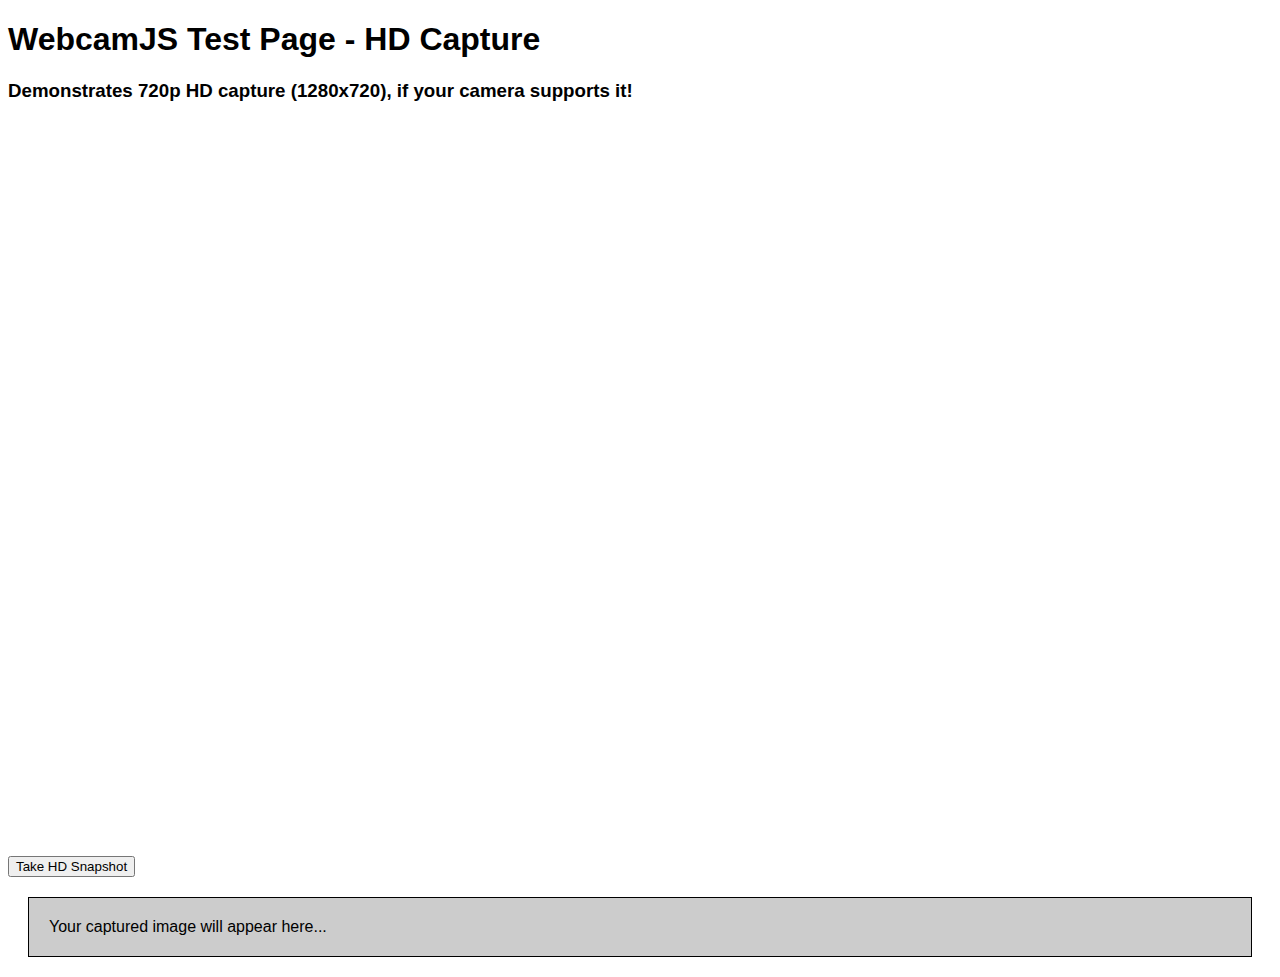
<file: webcamjs/camara/hd.html>
<!doctype html>

<html lang="en">
<head>
	<meta http-equiv="Content-Type" content="text/html; charset=utf-8">
	<title>WebcamJS Test Page - HD Capture</title>
	<style type="text/css">
		body { font-family: Helvetica, sans-serif; }
		h2, h3 { margin-top:0; }
		form { margin-top: 15px; }
		form > input { margin-right: 15px; }
		#results { margin:20px; padding:20px; border:1px solid; background:#ccc; }
	</style>
</head>
<body>
	<h1>WebcamJS Test Page - HD Capture</h1>
	<h3>Demonstrates 720p HD capture (1280x720), if your camera supports it!</h3>
	
	<div id="my_camera"></div>
	
	<!-- First, include the Webcam.js JavaScript Library -->
	<script type="text/javascript" src="../webcam.min.js"></script>
	
	<!-- Configure a few settings and attach camera -->
	<script language="JavaScript">
		Webcam.set({
			width: 1280,
			height: 720,
			image_format: 'jpeg',
			jpeg_quality: 90,
			constraints: {
				width: { exact: 1280 },
				height: { exact: 720 }
			}
		});
		Webcam.attach( '#my_camera' );
	</script>
	
	<!-- A button for taking snaps -->
	<form>
		<input type=button value="Take HD Snapshot" onClick="take_snapshot()">
	</form>
	
	<!-- Code to handle taking the snapshot and displaying it locally -->
	<script language="JavaScript">
		function take_snapshot() {
			// take snapshot and get image data
			Webcam.snap( function(data_uri) {
				// display results in page
				document.getElementById('results').innerHTML = 
					'<h2>Here is your large image:</h2>' + 
					'<img src="'+data_uri+'"/>';
			} );
		}
	</script>
	
	<div id="results">Your captured image will appear here...</div>
	
</body>
</html>
</file>
<file: vista/icomoon/demo-files/demo.css>
body {
  padding: 0;
  margin: 0;
  font-family: sans-serif;
  font-size: 1em;
  line-height: 1.5;
  color: #555;
  background: #fff;
}
h1 {
  font-size: 1.5em;
  font-weight: normal;
}
small {
  font-size: .66666667em;
}
a {
  color: #e74c3c;
  text-decoration: none;
}
a:hover, a:focus {
  box-shadow: 0 1px #e74c3c;
}
.bshadow0, input {
  box-shadow: inset 0 -2px #e7e7e7;
}
input:hover {
  box-shadow: inset 0 -2px #ccc;
}
input, fieldset {
  font-family: sans-serif;
  font-size: 1em;
  margin: 0;
  padding: 0;
  border: 0;
}
input {
  color: inherit;
  line-height: 1.5;
  height: 1.5em;
  padding: .25em 0;
}
input:focus {
  outline: none;
  box-shadow: inset 0 -2px #449fdb;
}
.glyph {
  font-size: 16px;
  width: 15em;
  padding-bottom: 1em;
  margin-right: 4em;
  margin-bottom: 1em;
  float: left;
  overflow: hidden;
}
.liga {
  width: 80%;
  width: calc(100% - 2.5em);
}
.talign-right {
  text-align: right;
}
.talign-center {
  text-align: center;
}
.bgc1 {
  background: #f1f1f1;
}
.fgc1 {
  color: #999;
}
.fgc0 {
  color: #000;
}
p {
  margin-top: 1em;
  margin-bottom: 1em;
}
.mvm {
  margin-top: .75em;
  margin-bottom: .75em;
}
.mtn {
  margin-top: 0;
}
.mtl, .mal {
  margin-top: 1.5em;
}
.mbl, .mal {
  margin-bottom: 1.5em;
}
.mal, .mhl {
  margin-left: 1.5em;
  margin-right: 1.5em;
}
.mhmm {
  margin-left: 1em;
  margin-right: 1em;
}
.mls {
  margin-left: .25em;
}
.ptl {
  padding-top: 1.5em;
}
.pbs, .pvs {
  padding-bottom: .25em;
}
.pvs, .pts {
  padding-top: .25em;
}
.unit {
  float: left;
}
.unitRight {
  float: right;
}
.size1of2 {
  width: 50%;
}
.size1of1 {
  width: 100%;
}
.clearfix:before, .clearfix:after {
  content: " ";
  display: table;
}
.clearfix:after {
  clear: both;
}
.hidden-true {
  display: none;
}
.textbox0 {
  width: 3em;
  background: #f1f1f1;
  padding: .25em .5em;
  line-height: 1.5;
  height: 1.5em;
}
#testDrive {
  display: block;
  padding-top: 24px;
  line-height: 1.5;
}
.fs0 {
  font-size: 16px;
}
.fs1 {
  font-size: 20px;
}
</file>
<file: vista/icomoon/style.css>
@font-face {
  font-family: 'icomoon';
  src:  url('fonts/icomoon.eot?8furis');
  src:  url('fonts/icomoon.eot?8furis#iefix') format('embedded-opentype'),
    url('fonts/icomoon.ttf?8furis') format('truetype'),
    url('fonts/icomoon.woff?8furis') format('woff'),
    url('fonts/icomoon.svg?8furis#icomoon') format('svg');
  font-weight: normal;
  font-style: normal;
}

[class^="icon-"], [class*=" icon-"] {
  /* use !important to prevent issues with browser extensions that change fonts */
  font-family: 'icomoon' !important;
  speak: none;
  font-style: normal;
  font-weight: normal;
  font-variant: normal;
  text-transform: none;
  line-height: 1;

  /* Better Font Rendering =========== */
  -webkit-font-smoothing: antialiased;
  -moz-osx-font-smoothing: grayscale;
}

.icon-add-to-list:before {
  content: "\e900";
}
.icon-classic-computer:before {
  content: "\e901";
}
.icon-controller-fast-backward:before {
  content: "\e902";
}
.icon-creative-commons-attribution:before {
  content: "\e903";
}
.icon-creative-commons-noderivs:before {
  content: "\e904";
}
.icon-creative-commons-noncommercial-eu:before {
  content: "\e905";
}
.icon-creative-commons-noncommercial-us:before {
  content: "\e906";
}
.icon-creative-commons-public-domain:before {
  content: "\e907";
}
.icon-creative-commons-remix:before {
  content: "\e908";
}
.icon-creative-commons-share:before {
  content: "\e909";
}
.icon-creative-commons-sharealike:before {
  content: "\e90a";
}
.icon-creative-commons:before {
  content: "\e90b";
}
.icon-document-landscape:before {
  content: "\e90c";
}
.icon-remove-user:before {
  content: "\e90d";
}
.icon-warning:before {
  content: "\e90e";
}
.icon-arrow-bold-down:before {
  content: "\e90f";
}
.icon-arrow-bold-left:before {
  content: "\e910";
}
.icon-arrow-bold-right:before {
  content: "\e911";
}
.icon-arrow-bold-up:before {
  content: "\e912";
}
.icon-arrow-down:before {
  content: "\e913";
}
.icon-arrow-left:before {
  content: "\e914";
}
.icon-arrow-long-down:before {
  content: "\e915";
}
.icon-arrow-long-left:before {
  content: "\e916";
}
.icon-arrow-long-right:before {
  content: "\e917";
}
.icon-arrow-long-up:before {
  content: "\e918";
}
.icon-arrow-right:before {
  content: "\e919";
}
.icon-arrow-up:before {
  content: "\e91a";
}
.icon-arrow-with-circle-down:before {
  content: "\e91b";
}
.icon-arrow-with-circle-left:before {
  content: "\e91c";
}
.icon-arrow-with-circle-right:before {
  content: "\e91d";
}
.icon-arrow-with-circle-up:before {
  content: "\e91e";
}
.icon-bookmark:before {
  content: "\e91f";
}
.icon-bookmarks:before {
  content: "\e920";
}
.icon-chevron-down:before {
  content: "\e921";
}
.icon-chevron-left:before {
  content: "\e922";
}
.icon-chevron-right:before {
  content: "\e923";
}
.icon-chevron-small-down:before {
  content: "\e924";
}
.icon-chevron-small-left:before {
  content: "\e925";
}
.icon-chevron-small-right:before {
  content: "\e926";
}
.icon-chevron-small-up:before {
  content: "\e927";
}
.icon-chevron-thin-down:before {
  content: "\e928";
}
.icon-chevron-thin-left:before {
  content: "\e929";
}
.icon-chevron-thin-right:before {
  content: "\e92a";
}
.icon-chevron-thin-up:before {
  content: "\e92b";
}
.icon-chevron-up:before {
  content: "\e92c";
}
.icon-chevron-with-circle-down:before {
  content: "\e92d";
}
.icon-chevron-with-circle-left:before {
  content: "\e92e";
}
.icon-chevron-with-circle-right:before {
  content: "\e92f";
}
.icon-chevron-with-circle-up:before {
  content: "\e930";
}
.icon-cloud:before {
  content: "\e931";
}
.icon-controller-fast-forward:before {
  content: "\e932";
}
.icon-controller-jump-to-start:before {
  content: "\e933";
}
.icon-controller-next:before {
  content: "\e934";
}
.icon-controller-paus:before {
  content: "\e935";
}
.icon-controller-play:before {
  content: "\e936";
}
.icon-controller-record:before {
  content: "\e937";
}
.icon-controller-stop:before {
  content: "\e938";
}
.icon-controller-volume:before {
  content: "\e939";
}
.icon-dot-single:before {
  content: "\e93a";
}
.icon-dots-three-horizontal:before {
  content: "\e93b";
}
.icon-dots-three-vertical:before {
  content: "\e93c";
}
.icon-dots-two-horizontal:before {
  content: "\e93d";
}
.icon-dots-two-vertical:before {
  content: "\e93e";
}
.icon-download:before {
  content: "\e93f";
}
.icon-emoji-flirt:before {
  content: "\e940";
}
.icon-flow-branch:before {
  content: "\e941";
}
.icon-flow-cascade:before {
  content: "\e942";
}
.icon-flow-line:before {
  content: "\e943";
}
.icon-flow-parallel:before {
  content: "\e944";
}
.icon-flow-tree:before {
  content: "\e945";
}
.icon-install:before {
  content: "\e946";
}
.icon-layers:before {
  content: "\e947";
}
.icon-open-book:before {
  content: "\e948";
}
.icon-resize-100:before {
  content: "\e949";
}
.icon-resize-full-screen:before {
  content: "\e94a";
}
.icon-save:before {
  content: "\e94b";
}
.icon-select-arrows:before {
  content: "\e94c";
}
.icon-sound-mute:before {
  content: "\e94d";
}
.icon-sound:before {
  content: "\e94e";
}
.icon-trash:before {
  content: "\e94f";
}
.icon-triangle-down:before {
  content: "\e950";
}
.icon-triangle-left:before {
  content: "\e951";
}
.icon-triangle-right:before {
  content: "\e952";
}
.icon-triangle-up:before {
  content: "\e953";
}
.icon-uninstall:before {
  content: "\e954";
}
.icon-upload-to-cloud:before {
  content: "\e955";
}
.icon-upload:before {
  content: "\e956";
}
.icon-add-user:before {
  content: "\e957";
}
.icon-address:before {
  content: "\e958";
}
.icon-adjust:before {
  content: "\e959";
}
.icon-air:before {
  content: "\e95a";
}
.icon-aircraft-landing:before {
  content: "\e95b";
}
.icon-aircraft-take-off:before {
  content: "\e95c";
}
.icon-aircraft:before {
  content: "\e95d";
}
.icon-align-bottom:before {
  content: "\e95e";
}
.icon-align-horizontal-middle:before {
  content: "\e95f";
}
.icon-align-left:before {
  content: "\e960";
}
.icon-align-right:before {
  content: "\e961";
}
.icon-align-top:before {
  content: "\e962";
}
.icon-align-vertical-middle:before {
  content: "\e963";
}
.icon-archive:before {
  content: "\e964";
}
.icon-area-graph:before {
  content: "\e965";
}
.icon-attachment:before {
  content: "\e966";
}
.icon-awareness-ribbon:before {
  content: "\e967";
}
.icon-back-in-time:before {
  content: "\e968";
}
.icon-back:before {
  content: "\e969";
}
.icon-bar-graph:before {
  content: "\e96a";
}
.icon-battery:before {
  content: "\e96b";
}
.icon-beamed-note:before {
  content: "\e96c";
}
.icon-bell:before {
  content: "\e96d";
}
.icon-blackboard:before {
  content: "\e96e";
}
.icon-block:before {
  content: "\e96f";
}
.icon-book:before {
  content: "\e970";
}
.icon-bowl:before {
  content: "\e971";
}
.icon-box:before {
  content: "\e972";
}
.icon-briefcase:before {
  content: "\e973";
}
.icon-browser:before {
  content: "\e974";
}
.icon-brush:before {
  content: "\e975";
}
.icon-bucket:before {
  content: "\e976";
}
.icon-cake:before {
  content: "\e977";
}
.icon-calculator:before {
  content: "\e978";
}
.icon-calendar:before {
  content: "\e979";
}
.icon-camera:before {
  content: "\e97a";
}
.icon-ccw:before {
  content: "\e97b";
}
.icon-chat:before {
  content: "\e97c";
}
.icon-check:before {
  content: "\e97d";
}
.icon-circle-with-cross:before {
  content: "\e97e";
}
.icon-circle-with-minus:before {
  content: "\e97f";
}
.icon-circle-with-plus:before {
  content: "\e980";
}
.icon-circle:before {
  content: "\e981";
}
.icon-circular-graph:before {
  content: "\e982";
}
.icon-clapperboard:before {
  content: "\e983";
}
.icon-clipboard:before {
  content: "\e984";
}
.icon-clock:before {
  content: "\e985";
}
.icon-code:before {
  content: "\e986";
}
.icon-cog:before {
  content: "\e987";
}
.icon-colours:before {
  content: "\e988";
}
.icon-compass:before {
  content: "\e989";
}
.icon-copy:before {
  content: "\e98a";
}
.icon-credit-card:before {
  content: "\e98b";
}
.icon-credit:before {
  content: "\e98c";
}
.icon-cross:before {
  content: "\e98d";
}
.icon-cup:before {
  content: "\e98e";
}
.icon-cw:before {
  content: "\e98f";
}
.icon-cycle:before {
  content: "\e990";
}
.icon-database:before {
  content: "\e991";
}
.icon-dial-pad:before {
  content: "\e992";
}
.icon-direction:before {
  content: "\e993";
}
.icon-document:before {
  content: "\e994";
}
.icon-documents:before {
  content: "\e995";
}
.icon-drink:before {
  content: "\e996";
}
.icon-drive:before {
  content: "\e997";
}
.icon-drop:before {
  content: "\e998";
}
.icon-edit:before {
  content: "\e999";
}
.icon-email:before {
  content: "\e99a";
}
.icon-emoji-happy:before {
  content: "\e99b";
}
.icon-emoji-neutral:before {
  content: "\e99c";
}
.icon-emoji-sad:before {
  content: "\e99d";
}
.icon-erase:before {
  content: "\e99e";
}
.icon-eraser:before {
  content: "\e99f";
}
.icon-export:before {
  content: "\e9a0";
}
.icon-eye:before {
  content: "\e9a1";
}
.icon-feather:before {
  content: "\e9a2";
}
.icon-flag:before {
  content: "\e9a3";
}
.icon-flash:before {
  content: "\e9a4";
}
.icon-flashlight:before {
  content: "\e9a5";
}
.icon-flat-brush:before {
  content: "\e9a6";
}
.icon-folder-images:before {
  content: "\e9a7";
}
.icon-folder-music:before {
  content: "\e9a8";
}
.icon-folder-video:before {
  content: "\e9a9";
}
.icon-folder:before {
  content: "\e9aa";
}
.icon-forward:before {
  content: "\e9ab";
}
.icon-funnel:before {
  content: "\e9ac";
}
.icon-game-controller:before {
  content: "\e9ad";
}
.icon-gauge:before {
  content: "\e9ae";
}
.icon-globe:before {
  content: "\e9af";
}
.icon-graduation-cap:before {
  content: "\e9b0";
}
.icon-grid:before {
  content: "\e9b1";
}
.icon-hair-cross:before {
  content: "\e9b2";
}
.icon-hand:before {
  content: "\e9b3";
}
.icon-heart-outlined:before {
  content: "\e9b4";
}
.icon-heart:before {
  content: "\e9b5";
}
.icon-help-with-circle:before {
  content: "\e9b6";
}
.icon-help:before {
  content: "\e9b7";
}
.icon-home:before {
  content: "\e9b8";
}
.icon-hour-glass:before {
  content: "\e9b9";
}
.icon-image-inverted:before {
  content: "\e9ba";
}
.icon-image:before {
  content: "\e9bb";
}
.icon-images:before {
  content: "\e9bc";
}
.icon-inbox:before {
  content: "\e9bd";
}
.icon-infinity:before {
  content: "\e9be";
}
.icon-info-with-circle:before {
  content: "\e9bf";
}
.icon-info:before {
  content: "\e9c0";
}
.icon-key:before {
  content: "\e9c1";
}
.icon-keyboard:before {
  content: "\e9c2";
}
.icon-lab-flask:before {
  content: "\e9c3";
}
.icon-landline:before {
  content: "\e9c4";
}
.icon-language:before {
  content: "\e9c5";
}
.icon-laptop:before {
  content: "\e9c6";
}
.icon-leaf:before {
  content: "\e9c7";
}
.icon-level-down:before {
  content: "\e9c8";
}
.icon-level-up:before {
  content: "\e9c9";
}
.icon-lifebuoy:before {
  content: "\e9ca";
}
.icon-light-bulb:before {
  content: "\e9cb";
}
.icon-light-down:before {
  content: "\e9cc";
}
.icon-light-up:before {
  content: "\e9cd";
}
.icon-line-graph:before {
  content: "\e9ce";
}
.icon-link:before {
  content: "\e9cf";
}
.icon-list:before {
  content: "\e9d0";
}
.icon-location-pin:before {
  content: "\e9d1";
}
.icon-location:before {
  content: "\e9d2";
}
.icon-lock-open:before {
  content: "\e9d3";
}
.icon-lock:before {
  content: "\e9d4";
}
.icon-log-out:before {
  content: "\e9d5";
}
.icon-login:before {
  content: "\e9d6";
}
.icon-loop:before {
  content: "\e9d7";
}
.icon-magnet:before {
  content: "\e9d8";
}
.icon-magnifying-glass:before {
  content: "\e9d9";
}
.icon-mail:before {
  content: "\e9da";
}
.icon-man:before {
  content: "\e9db";
}
.icon-map:before {
  content: "\e9dc";
}
.icon-mask:before {
  content: "\e9dd";
}
.icon-medal:before {
  content: "\e9de";
}
.icon-megaphone:before {
  content: "\e9df";
}
.icon-menu:before {
  content: "\e9e0";
}
.icon-message:before {
  content: "\e9e1";
}
.icon-mic:before {
  content: "\e9e2";
}
.icon-minus:before {
  content: "\e9e3";
}
.icon-mobile:before {
  content: "\e9e4";
}
.icon-modern-mic:before {
  content: "\e9e5";
}
.icon-moon:before {
  content: "\e9e6";
}
.icon-mouse:before {
  content: "\e9e7";
}
.icon-music:before {
  content: "\e9e8";
}
.icon-network:before {
  content: "\e9e9";
}
.icon-new-message:before {
  content: "\e9ea";
}
.icon-new:before {
  content: "\e9eb";
}
.icon-news:before {
  content: "\e9ec";
}
.icon-note:before {
  content: "\e9ed";
}
.icon-notification:before {
  content: "\e9ee";
}
.icon-old-mobile:before {
  content: "\e9ef";
}
.icon-old-phone:before {
  content: "\e9f0";
}
.icon-palette:before {
  content: "\e9f1";
}
.icon-paper-plane:before {
  content: "\e9f2";
}
.icon-pencil:before {
  content: "\e9f3";
}
.icon-phone:before {
  content: "\e9f4";
}
.icon-pie-chart:before {
  content: "\e9f5";
}
.icon-pin:before {
  content: "\e9f6";
}
.icon-plus:before {
  content: "\e9f7";
}
.icon-popup:before {
  content: "\e9f8";
}
.icon-power-plug:before {
  content: "\e9f9";
}
.icon-price-ribbon:before {
  content: "\e9fa";
}
.icon-price-tag:before {
  content: "\e9fb";
}
.icon-print:before {
  content: "\e9fc";
}
.icon-progress-empty:before {
  content: "\e9fd";
}
.icon-progress-full:before {
  content: "\e9fe";
}
.icon-progress-one:before {
  content: "\e9ff";
}
.icon-progress-two:before {
  content: "\ea00";
}
.icon-publish:before {
  content: "\ea01";
}
.icon-quote:before {
  content: "\ea02";
}
.icon-radio:before {
  content: "\ea03";
}
.icon-reply-all:before {
  content: "\ea04";
}
.icon-reply:before {
  content: "\ea05";
}
.icon-retweet:before {
  content: "\ea06";
}
.icon-rocket:before {
  content: "\ea07";
}
.icon-round-brush:before {
  content: "\ea08";
}
.icon-rss:before {
  content: "\ea09";
}
.icon-ruler:before {
  content: "\ea0a";
}
.icon-scissors:before {
  content: "\ea0b";
}
.icon-share-alternitive:before {
  content: "\ea0c";
}
.icon-share:before {
  content: "\ea0d";
}
.icon-shareable:before {
  content: "\ea0e";
}
.icon-shield:before {
  content: "\ea0f";
}
.icon-shop:before {
  content: "\ea10";
}
.icon-shopping-bag:before {
  content: "\ea11";
}
.icon-shopping-basket:before {
  content: "\ea12";
}
.icon-shopping-cart:before {
  content: "\ea13";
}
.icon-shuffle:before {
  content: "\ea14";
}
.icon-signal:before {
  content: "\ea15";
}
.icon-sound-mix:before {
  content: "\ea16";
}
.icon-sports-club:before {
  content: "\ea17";
}
.icon-spreadsheet:before {
  content: "\ea18";
}
.icon-squared-cross:before {
  content: "\ea19";
}
.icon-squared-minus:before {
  content: "\ea1a";
}
.icon-squared-plus:before {
  content: "\ea1b";
}
.icon-star-outlined:before {
  content: "\ea1c";
}
.icon-star:before {
  content: "\ea1d";
}
.icon-stopwatch:before {
  content: "\ea1e";
}
.icon-suitcase:before {
  content: "\ea1f";
}
.icon-swap:before {
  content: "\ea20";
}
.icon-sweden:before {
  content: "\ea21";
}
.icon-switch:before {
  content: "\ea22";
}
.icon-tablet:before {
  content: "\ea23";
}
.icon-tag:before {
  content: "\ea24";
}
.icon-text-document-inverted:before {
  content: "\ea25";
}
.icon-text-document:before {
  content: "\ea26";
}
.icon-text:before {
  content: "\ea27";
}
.icon-thermometer:before {
  content: "\ea28";
}
.icon-thumbs-down:before {
  content: "\ea29";
}
.icon-thumbs-up:before {
  content: "\ea2a";
}
.icon-thunder-cloud:before {
  content: "\ea2b";
}
.icon-ticket:before {
  content: "\ea2c";
}
.icon-time-slot:before {
  content: "\ea2d";
}
.icon-tools:before {
  content: "\ea2e";
}
.icon-traffic-cone:before {
  content: "\ea2f";
}
.icon-tree:before {
  content: "\ea30";
}
.icon-trophy:before {
  content: "\ea31";
}
.icon-tv:before {
  content: "\ea32";
}
.icon-typing:before {
  content: "\ea33";
}
.icon-unread:before {
  content: "\ea34";
}
.icon-untag:before {
  content: "\ea35";
}
.icon-user:before {
  content: "\ea36";
}
.icon-users:before {
  content: "\ea37";
}
.icon-v-card:before {
  content: "\ea38";
}
.icon-video:before {
  content: "\ea39";
}
.icon-vinyl:before {
  content: "\ea3a";
}
.icon-voicemail:before {
  content: "\ea3b";
}
.icon-wallet:before {
  content: "\ea3c";
}
.icon-water:before {
  content: "\ea3d";
}
.icon-500px-with-circle:before {
  content: "\ea3e";
}
.icon-500px:before {
  content: "\ea3f";
}
.icon-basecamp:before {
  content: "\ea40";
}
.icon-behance:before {
  content: "\ea41";
}
.icon-creative-cloud:before {
  content: "\ea42";
}
.icon-dropbox:before {
  content: "\ea43";
}
.icon-evernote:before {
  content: "\ea44";
}
.icon-flattr:before {
  content: "\ea45";
}
.icon-foursquare:before {
  content: "\ea46";
}
.icon-google-drive:before {
  content: "\ea47";
}
.icon-google-hangouts:before {
  content: "\ea48";
}
.icon-grooveshark:before {
  content: "\ea49";
}
.icon-icloud:before {
  content: "\ea4a";
}
.icon-mixi:before {
  content: "\ea4b";
}
.icon-onedrive:before {
  content: "\ea4c";
}
.icon-paypal:before {
  content: "\ea4d";
}
.icon-picasa:before {
  content: "\ea4e";
}
.icon-qq:before {
  content: "\ea4f";
}
.icon-rdio-with-circle:before {
  content: "\ea50";
}
.icon-renren:before {
  content: "\ea51";
}
.icon-scribd:before {
  content: "\ea52";
}
.icon-sina-weibo:before {
  content: "\ea53";
}
.icon-skype-with-circle:before {
  content: "\ea54";
}
.icon-skype:before {
  content: "\ea55";
}
.icon-slideshare:before {
  content: "\ea56";
}
.icon-smashing:before {
  content: "\ea57";
}
.icon-soundcloud:before {
  content: "\ea58";
}
.icon-spotify-with-circle:before {
  content: "\ea59";
}
.icon-spotify:before {
  content: "\ea5a";
}
.icon-swarm:before {
  content: "\ea5b";
}
.icon-vine-with-circle:before {
  content: "\ea5c";
}
.icon-vine:before {
  content: "\ea5d";
}
.icon-vk-alternitive:before {
  content: "\ea5e";
}
.icon-vk-with-circle:before {
  content: "\ea5f";
}
.icon-vk:before {
  content: "\ea60";
}
.icon-xing-with-circle:before {
  content: "\ea61";
}
.icon-xing:before {
  content: "\ea62";
}
.icon-yelp:before {
  content: "\ea63";
}
.icon-dribbble-with-circle:before {
  content: "\ea64";
}
.icon-dribbble:before {
  content: "\ea65";
}
.icon-facebook-with-circle:before {
  content: "\ea66";
}
.icon-facebook:before {
  content: "\ea67";
}
.icon-flickr-with-circle:before {
  content: "\ea68";
}
.icon-flickr:before {
  content: "\ea69";
}
.icon-github-with-circle:before {
  content: "\ea6a";
}
.icon-github:before {
  content: "\ea6b";
}
.icon-google-with-circle:before {
  content: "\ea6c";
}
.icon-google:before {
  content: "\ea6d";
}
.icon-instagram-with-circle:before {
  content: "\ea6e";
}
.icon-instagram:before {
  content: "\ea6f";
}
.icon-lastfm-with-circle:before {
  content: "\ea70";
}
.icon-lastfm:before {
  content: "\ea71";
}
.icon-linkedin-with-circle:before {
  content: "\ea72";
}
.icon-linkedin:before {
  content: "\ea73";
}
.icon-pinterest-with-circle:before {
  content: "\ea74";
}
.icon-pinterest:before {
  content: "\ea75";
}
.icon-rdio:before {
  content: "\ea76";
}
.icon-stumbleupon-with-circle:before {
  content: "\ea77";
}
.icon-stumbleupon:before {
  content: "\ea78";
}
.icon-tumblr-with-circle:before {
  content: "\ea79";
}
.icon-tumblr:before {
  content: "\ea7a";
}
.icon-twitter-with-circle:before {
  content: "\ea7b";
}
.icon-twitter:before {
  content: "\ea7c";
}
.icon-vimeo-with-circle:before {
  content: "\ea7d";
}
.icon-vimeo:before {
  content: "\ea7e";
}
.icon-youtube-with-circle:before {
  content: "\ea7f";
}
.icon-youtube:before {
  content: "\ea80";
}
</file>
